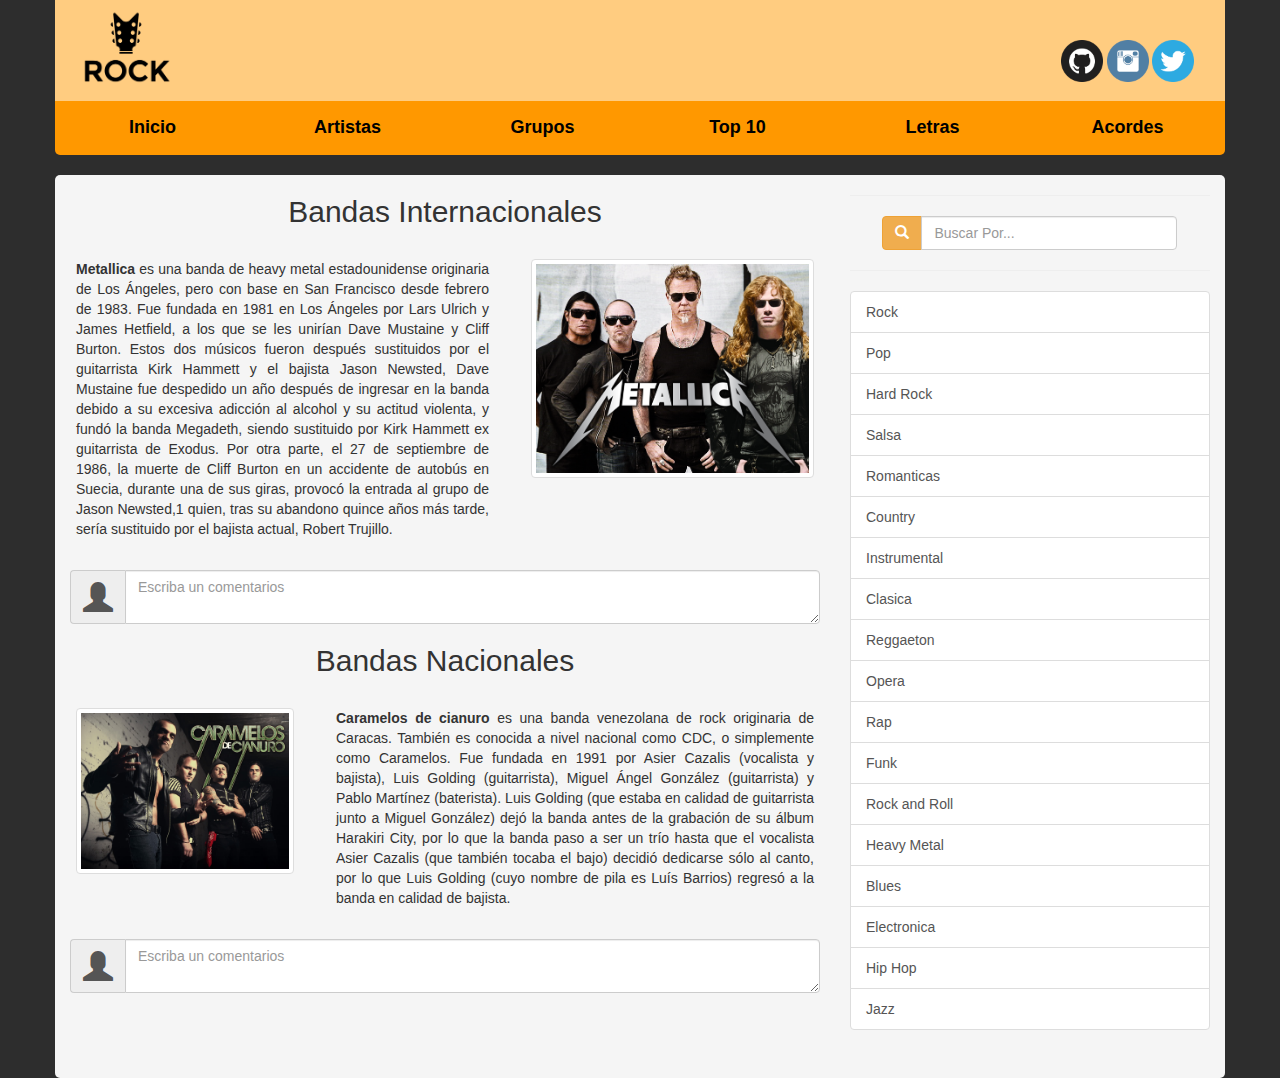
<file: Bootstrap/index.html>
<!DOCTYPE html>
<html lang="es">
<head>
  <meta charset="UTF-8">
  <meta name="viewport" content="width=device-width, initial-scale=1.0">
  <meta http-equiv="X-UA-Compatible" content="ie=edge">
  <link rel='stylesheet' href='css/bootstrap.min.css'>
  <link rel='stylesheet' href='css/estilos.css'>
  <title>Blog de Musica</title>
</head>
<body>
<header class="container">
  <div class="menu row">
    <div class="col-xs-12 col-sm-9 col-md-9 col-lg-10">
      <img src="img/logo.png" alt="Logo Rock" class="img-responsive img-logo">
    </div>
    <div class=" ico-redes col-xs-12 col-sm-3 col-md-3 col-lg-2">
      <p>
        <a href="https://github.com/rdiazmanuel"><i><img class="red" src="img/redes/github.png" alt="Github"></i></a>
        <a href="https://www.instagram.com/?hl=es"><i><img  src="img/redes/instagram.png" alt="Instagram"></i></a>
        <a href="https://twitter.com/login?lang=es"><i><img   src="img/redes/twitter.png" alt="twitter"></i></a>
      </p>
    </div>
  </div>
</header>
<nav class="menu container">
  <div class="row">
    <div class=" itens col-xs-12 col-sm-2 col-md-2 col-lg-2"><a href="#1">Inicio </a></div>
    <div class=" itens col-xs-12 col-sm-2 col-md-2 col-lg-2"><a href="#1">Artistas </a></div>
    <div class=" itens col-xs-12 col-sm-2 col-md-2 col-lg-2"><a href="#1">Grupos</a></div>
    <div class=" itens col-xs-12 col-sm-2 col-md-2 col-lg-2"><a href="#1">Top 10 </a></div>
    <div class=" itens col-xs-12 col-sm-2 col-md-2 col-lg-2"><a href="#1">Letras </a></div>
    <div class=" itens col-xs-12 col-sm-2 col-md-2 col-lg-2"><a href="#1">Acordes </a></div>
  </div>
</nav>
<br>
<div class="contenido container ">
  <div class="row">
    <!--Area de articulos-->
    <div class="col-xs-12 col-sm-12 col-md-8 col-lg-8">
      <div class="row">
        <div class="col">
          <h2 class="text-center">Bandas Internacionales</h2>
        </div>
      </div>
      <!--Articulo 1-->
      <div class="row">
        <div class="container article col-md-7">
          <p class="text-justify"> <b>Metallica</b> es una banda de heavy metal estadounidense originaria de Los Ángeles, pero con base en San Francisco desde febrero de 1983. Fue fundada en 1981 en Los Ángeles por Lars Ulrich y James Hetfield, a los que se les unirían Dave Mustaine y Cliff Burton. Estos dos músicos fueron después sustituidos por el guitarrista Kirk Hammett y el bajista Jason Newsted, Dave Mustaine fue despedido un año después de ingresar en la banda debido a su excesiva adicción al alcohol y su actitud violenta, y fundó la banda Megadeth, siendo sustituido por Kirk Hammett ex guitarrista de Exodus. Por otra parte, el 27 de septiembre de 1986, la muerte de Cliff Burton en un accidente de autobús en Suecia, durante una de sus giras, provocó la entrada al grupo de Jason Newsted,1 quien, tras su abandono quince años más tarde, sería sustituido por el bajista actual, Robert Trujillo.</p>
        </div>
        <!--Articulo 1 Imagen-->
        <div class="col-md-5 article-img">
          <img src="img/metallica.png" alt="Metallica" class="img-thumbnail img-responsive ">
        </div>
        <!--Area de comentario 1-->
        <div class="col-md-12">
          <div class="input-group">
            <div class="input-group-addon">
              <span class="glyphicon glyphicon-user"></span>
            </div>
              <textarea class="form-control" rows="2" placeholder="Escriba un comentarios"></textarea>
          </div>
        </div>
      </div>
      <!--Fin Del Articulo 1-->


        <div class="row">
          <div class="col">
            <h2 class="text-center">Bandas Nacionales</h2>
          </div>
        </div>
      <!-- Articulo 2 -->

      <div class="row">
        <div class="container article col-xs-12 col-sm-8 col-md-8 col-lg-8  col-sm-push-4 ">
          <p class="text-justify"> <b>Caramelos de cianuro</b> es una banda venezolana de rock originaria de Caracas. También es conocida a nivel nacional como CDC, o simplemente como Caramelos. Fue fundada en 1991 por Asier Cazalis (vocalista y bajista), Luis Golding (guitarrista), Miguel Ángel González (guitarrista) y Pablo Martínez (baterista). Luis Golding (que estaba en calidad de guitarrista junto a Miguel González) dejó la banda antes de la grabación de su álbum Harakiri City, por lo que la banda paso a ser un trío hasta que el vocalista Asier Cazalis (que también tocaba el bajo) decidió dedicarse sólo al canto, por lo que Luis Golding (cuyo nombre de pila es Luís Barrios) regresó a la banda en calidad de bajista.</p>
        </div>
        <!--Articulo 2 Imagen-->
        <div class="article-img col-xs 12 col-sm-4 col-md-4  col-lg-4  col-sm-pull-8 ">
          <img src="img/caramelos.jpg" alt="Metallica" class="img-thumbnail img-responsive">
        </div>
        <!--Area de comentario 2-->
        <div class="comentarios col-xs-12 col-sm-12 col-md-12  col-lg-12">
          <div class="input-group">
            <div class="input-group-addon">
              <span class="glyphicon glyphicon-user"></span>
            </div>
            <textarea class="form-control" rows="2" placeholder="Escriba un comentarios"></textarea>
          </div>
        </div>
      </div>
    </div>
      <!--Fin Del Articulo 2-->
      <!-- area de comentarios 2  ------->
      <div class="buscador hidden-xs hidden-sm   col-sm-4 col-md-4  col-lg-4">
        <hr>
        <div class="row ">
          <div class="col-lg-10 col-md-offset-1 ">
           <div class="input-group">
             <span class="input-group-btn">
               <button class="btn btn-warning" type="button"><span class="glyphicon glyphicon-search"></span></button>
             </span>
             <input type="text" class="form-control" placeholder="Buscar Por...">
           </div>
         </div>
        </div>
        <hr>
        <div class="list-group">
          <button type="button" class="list-group-item">Rock</button>
          <button type="button" class="list-group-item">Pop</button>
          <button type="button" class="list-group-item">Hard Rock</button>
          <button type="button" class="list-group-item">Salsa</button>
          <button type="button" class="list-group-item">Romanticas</button>
          <button type="button" class="list-group-item">Country</button>
          <button type="button" class="list-group-item">Instrumental</button>
          <button type="button" class="list-group-item">Clasica</button>
          <button type="button" class="list-group-item">Reggaeton</button>
          <button type="button" class="list-group-item">Opera</button>
          <button type="button" class="list-group-item">Rap</button>
          <button type="button" class="list-group-item">Funk</button>
          <button type="button" class="list-group-item">Rock and Roll</button>
          <button type="button" class="list-group-item">Heavy Metal</button>
          <button type="button" class="list-group-item">Blues</button>
          <button type="button" class="list-group-item">Electronica</button>
          <button type="button" class="list-group-item">Hip Hop</button>
          <button type="button" class="list-group-item">Jazz</button>

        </div>
      </div>


    </div>
</div>

<script src='js/bootstrap.min.js'></script>
</body>
</html>
</file>
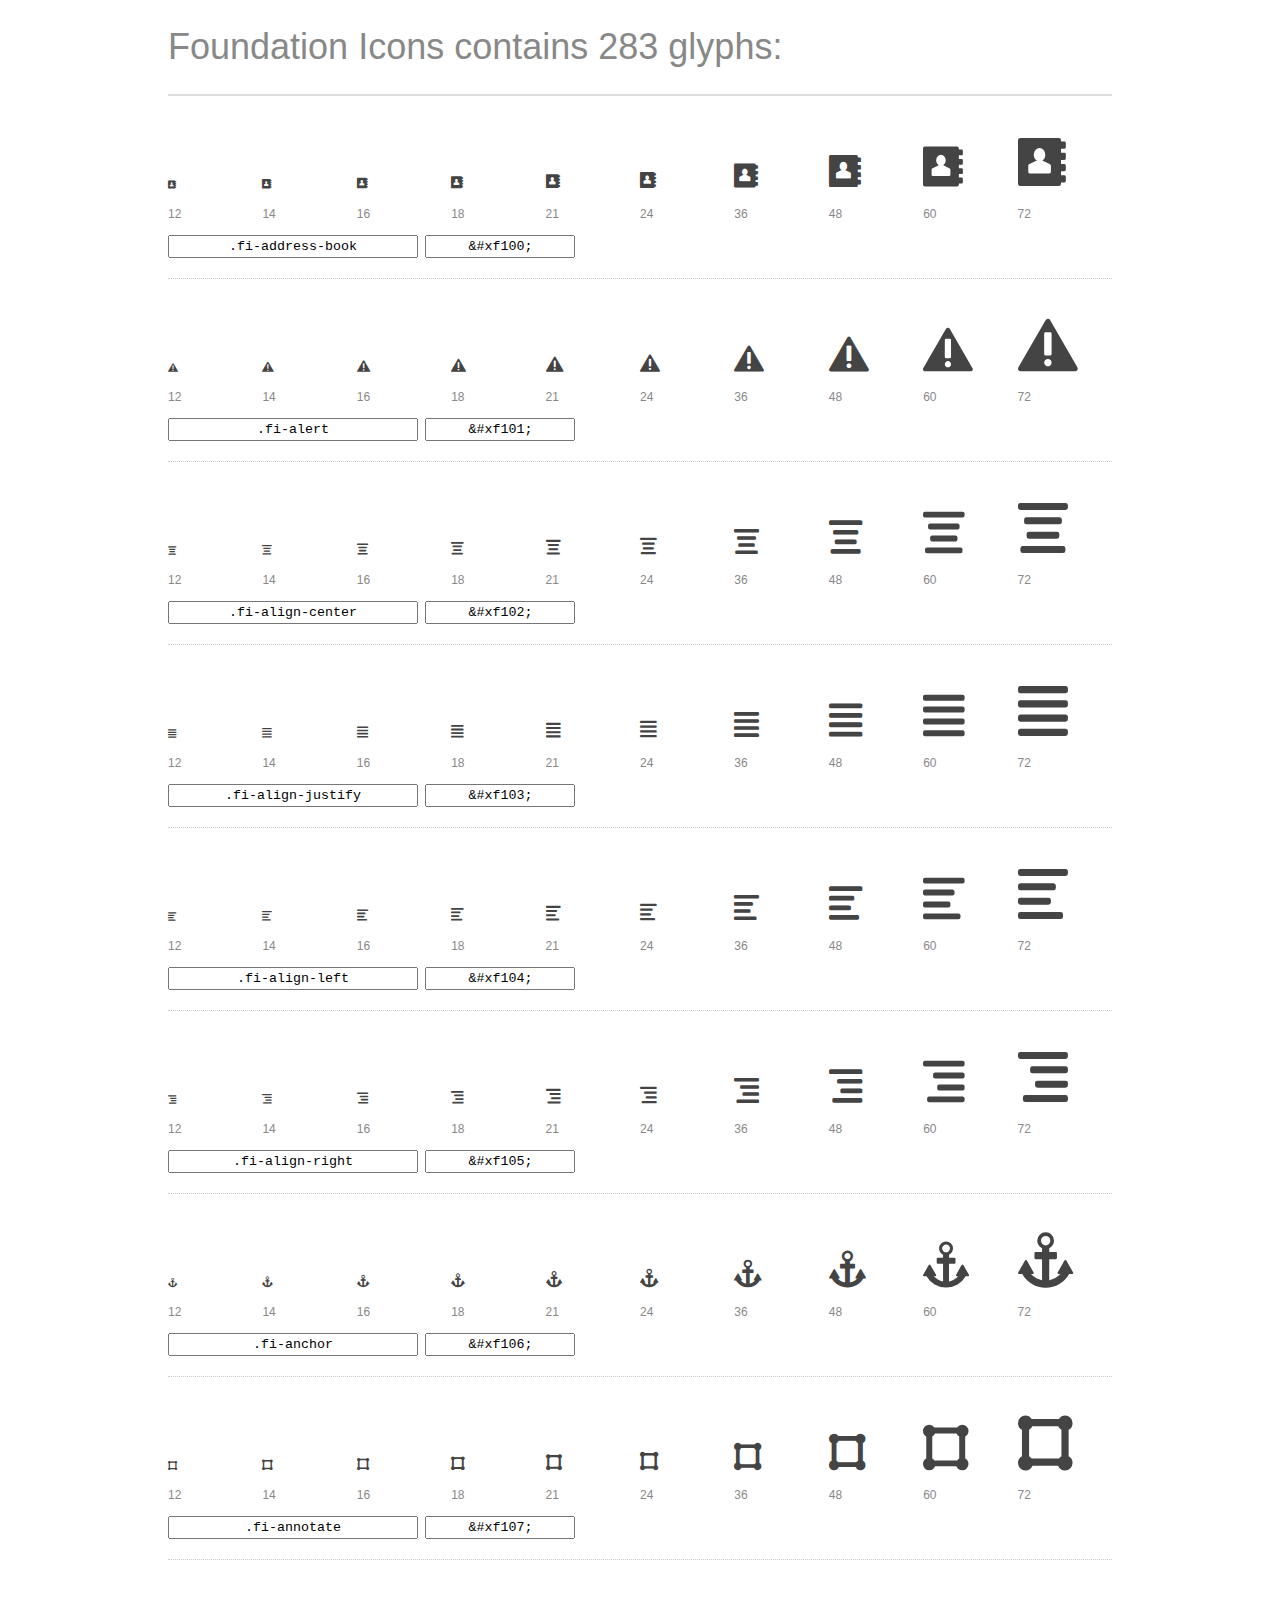
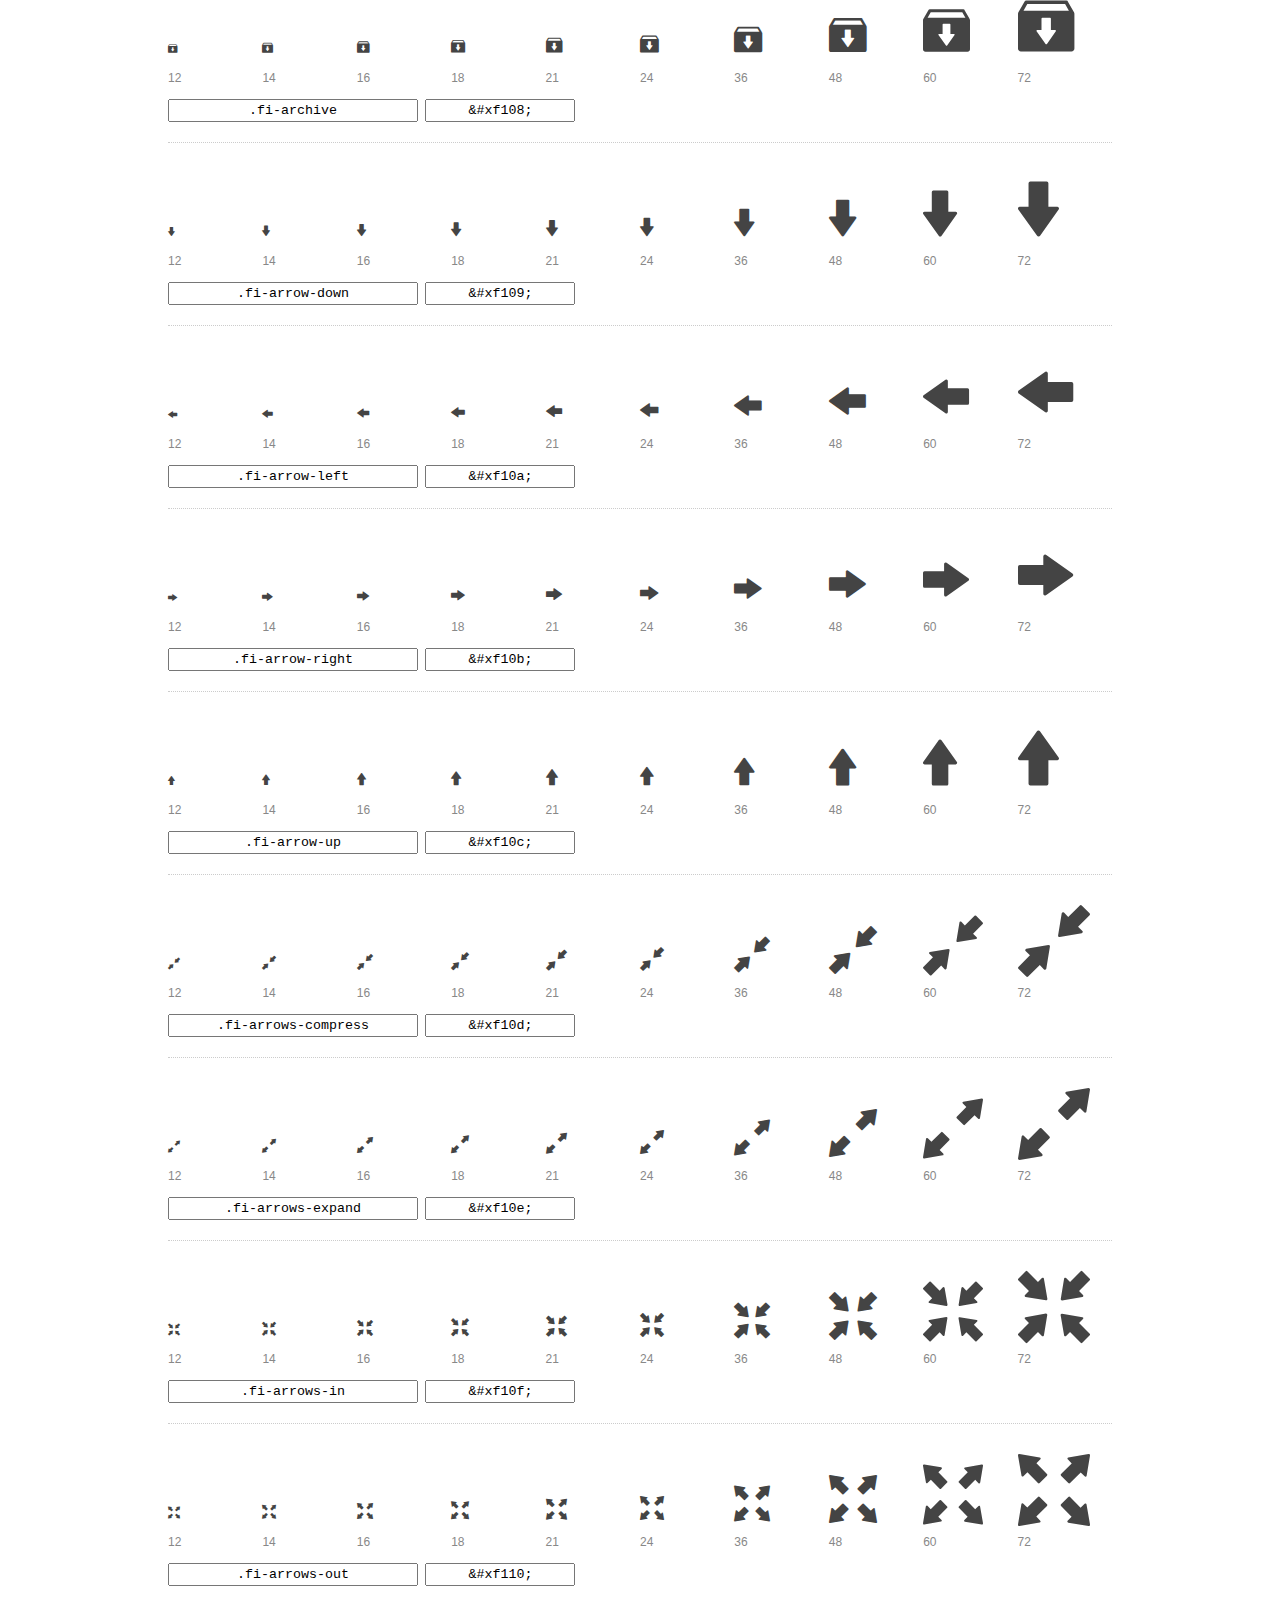
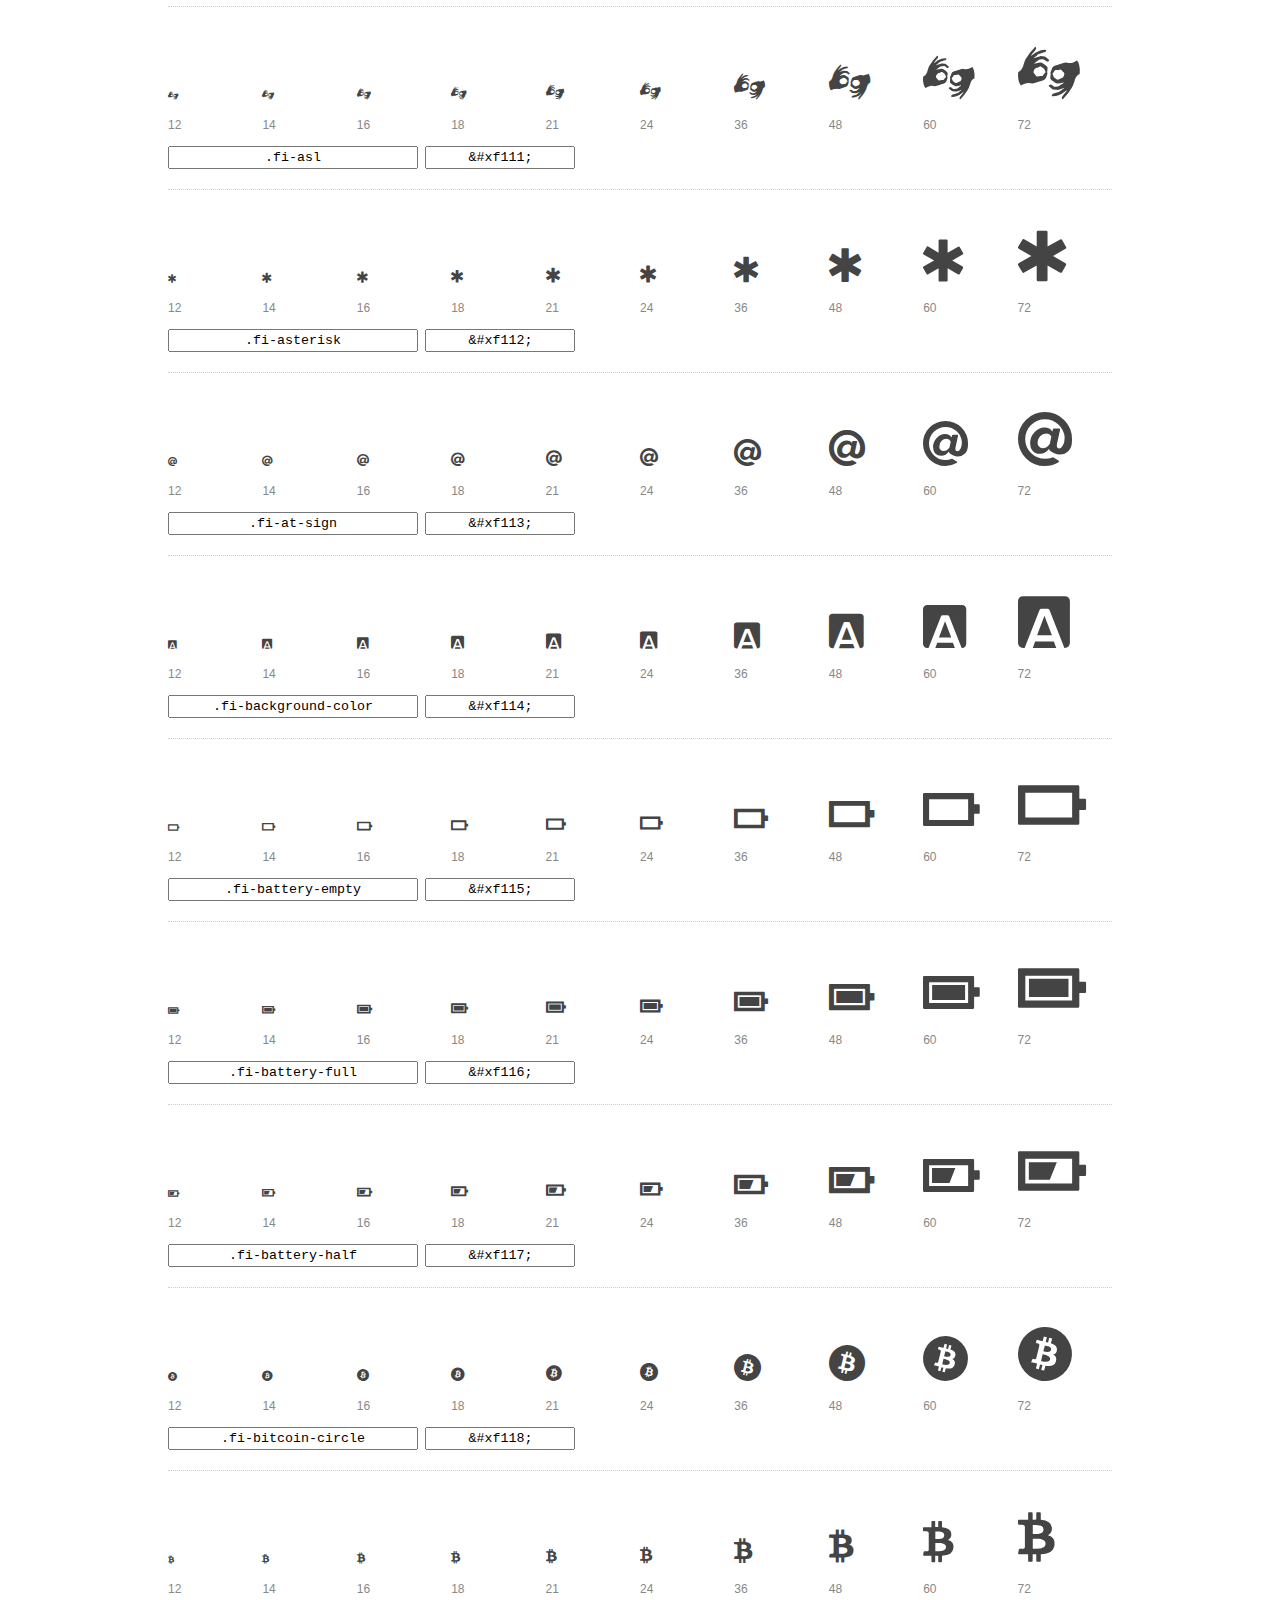
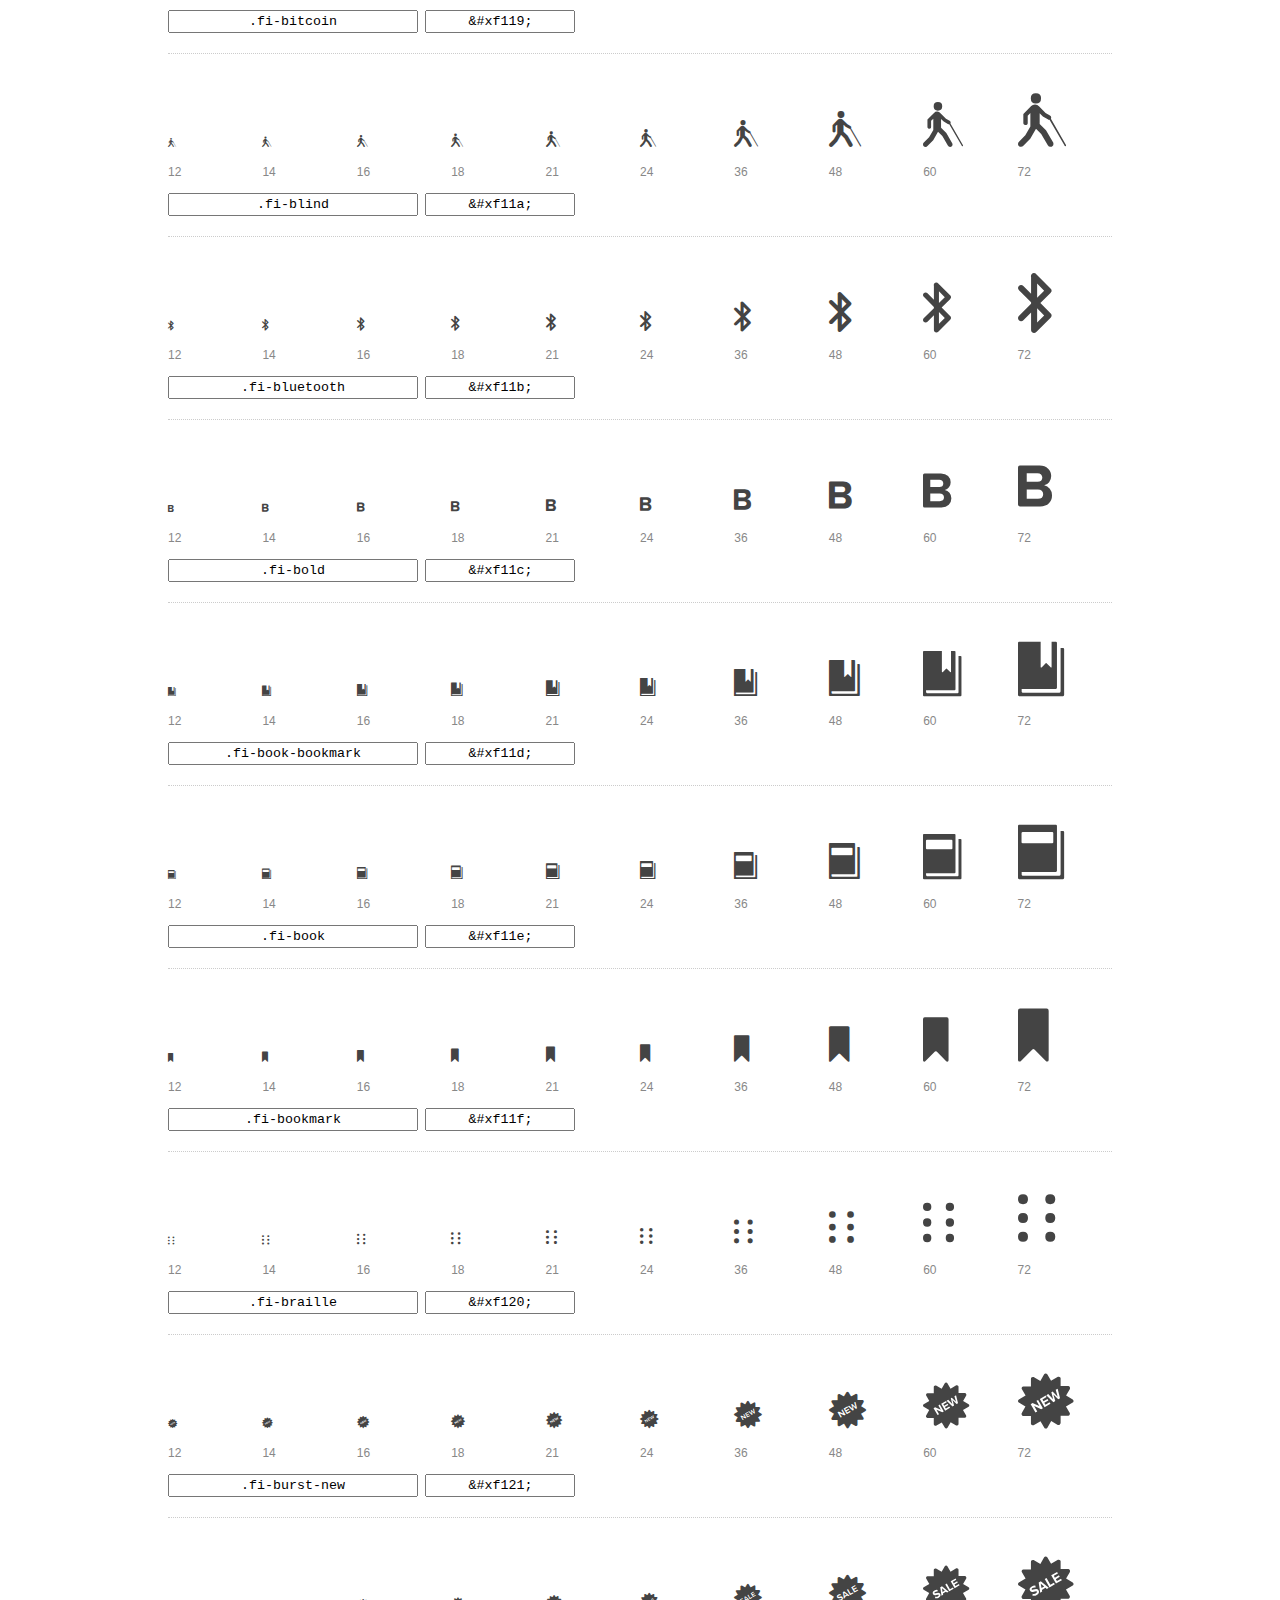
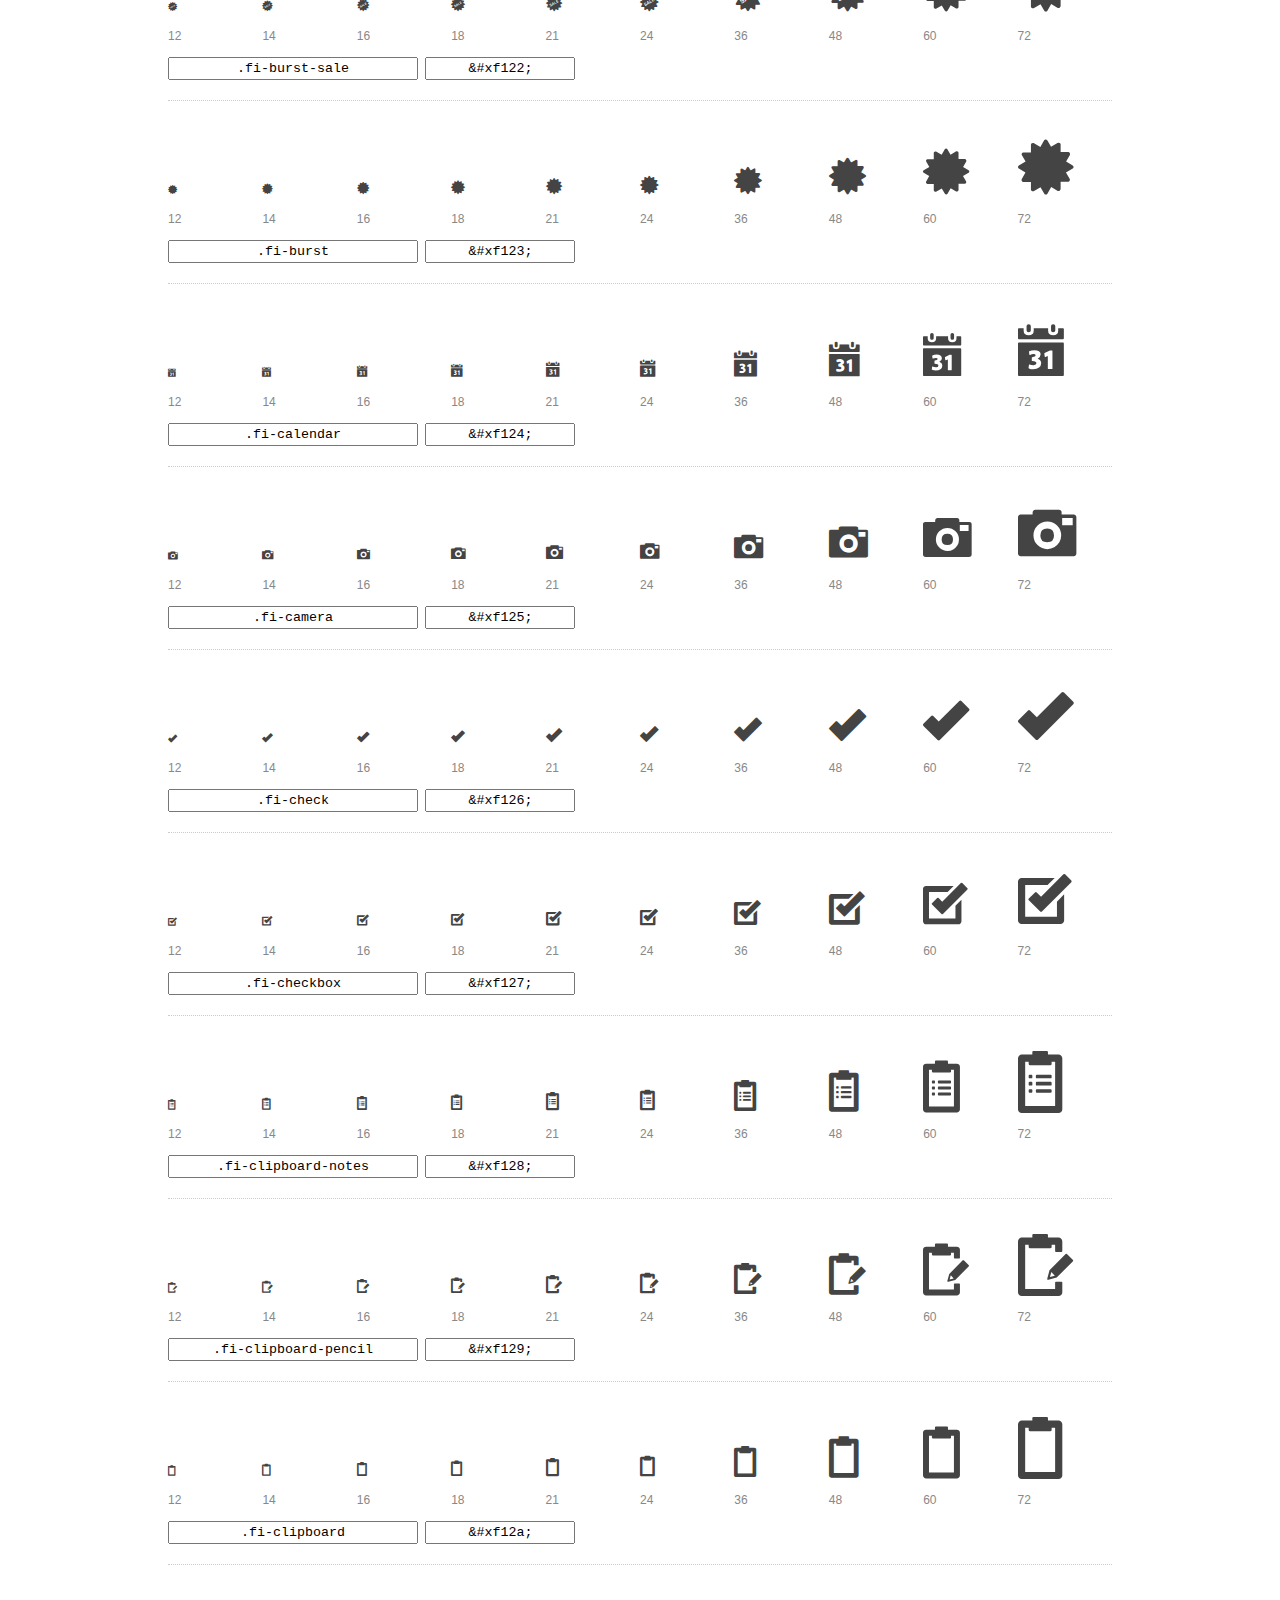
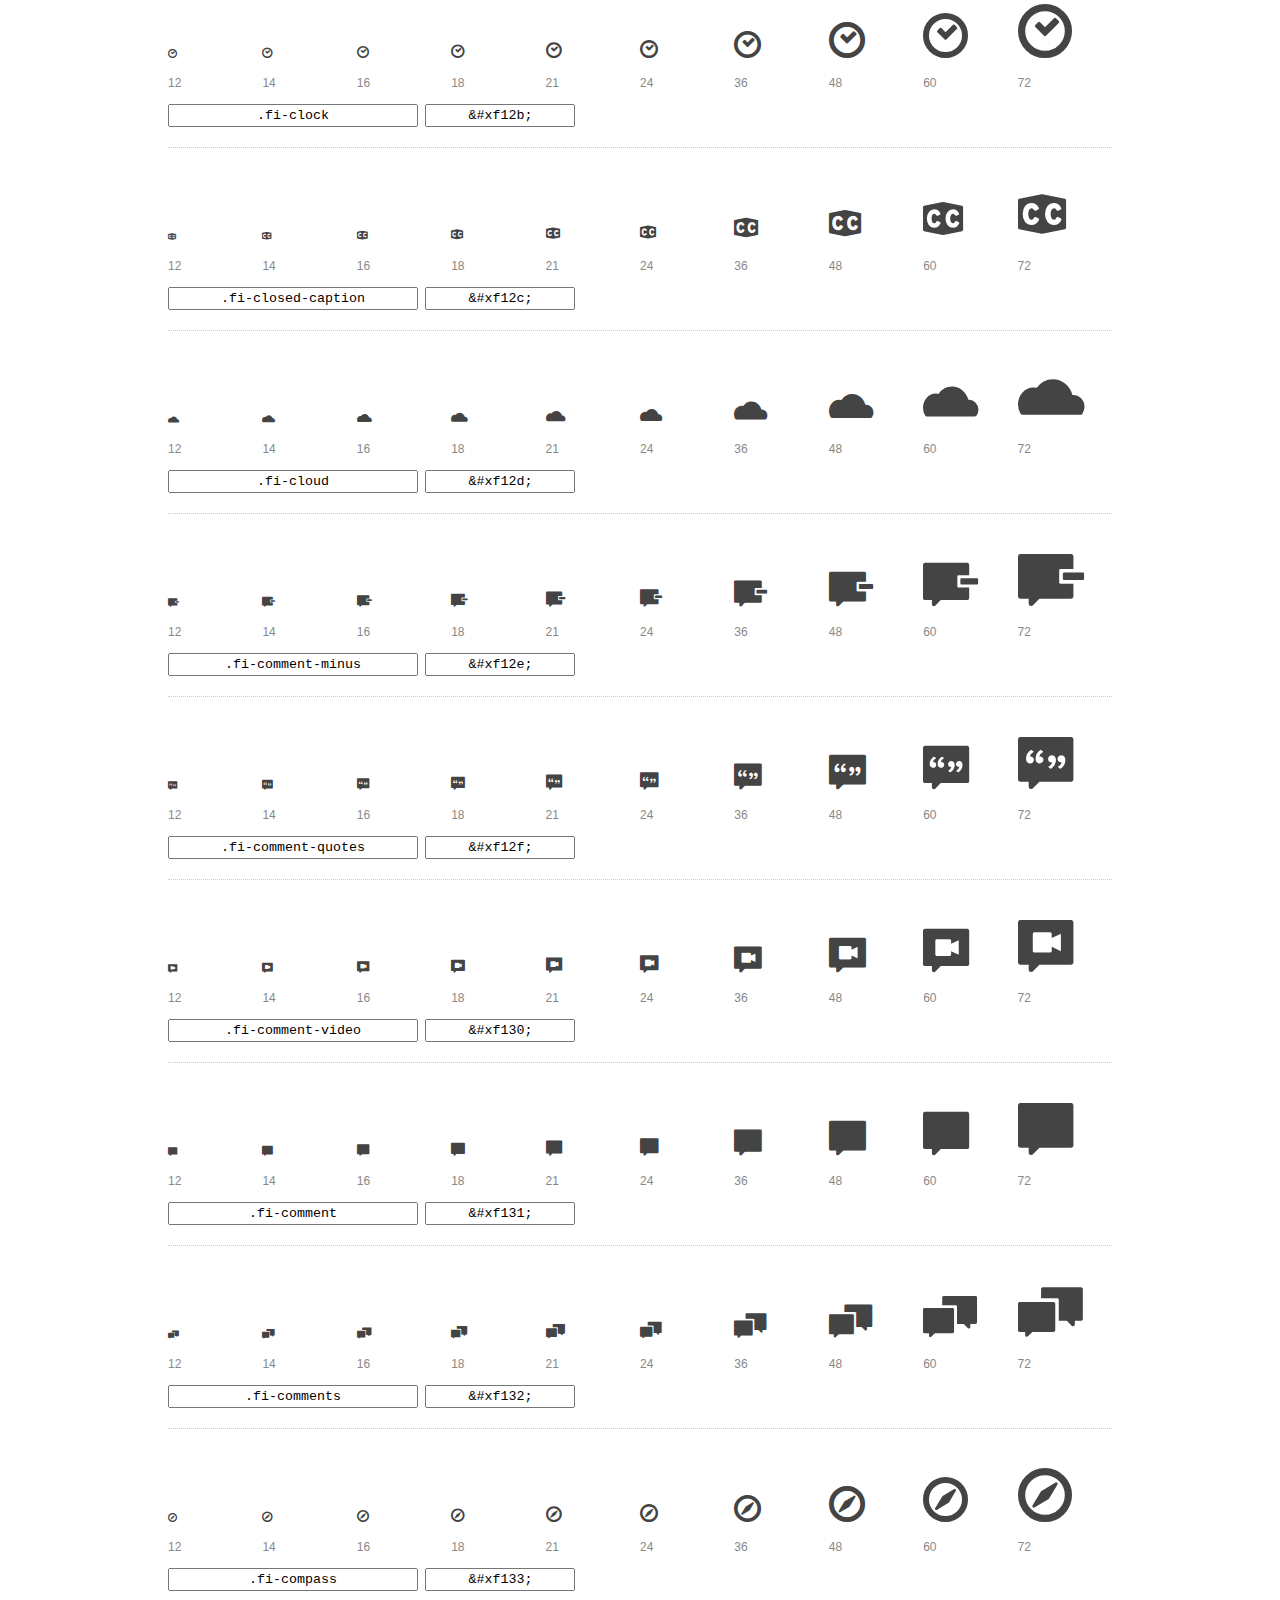
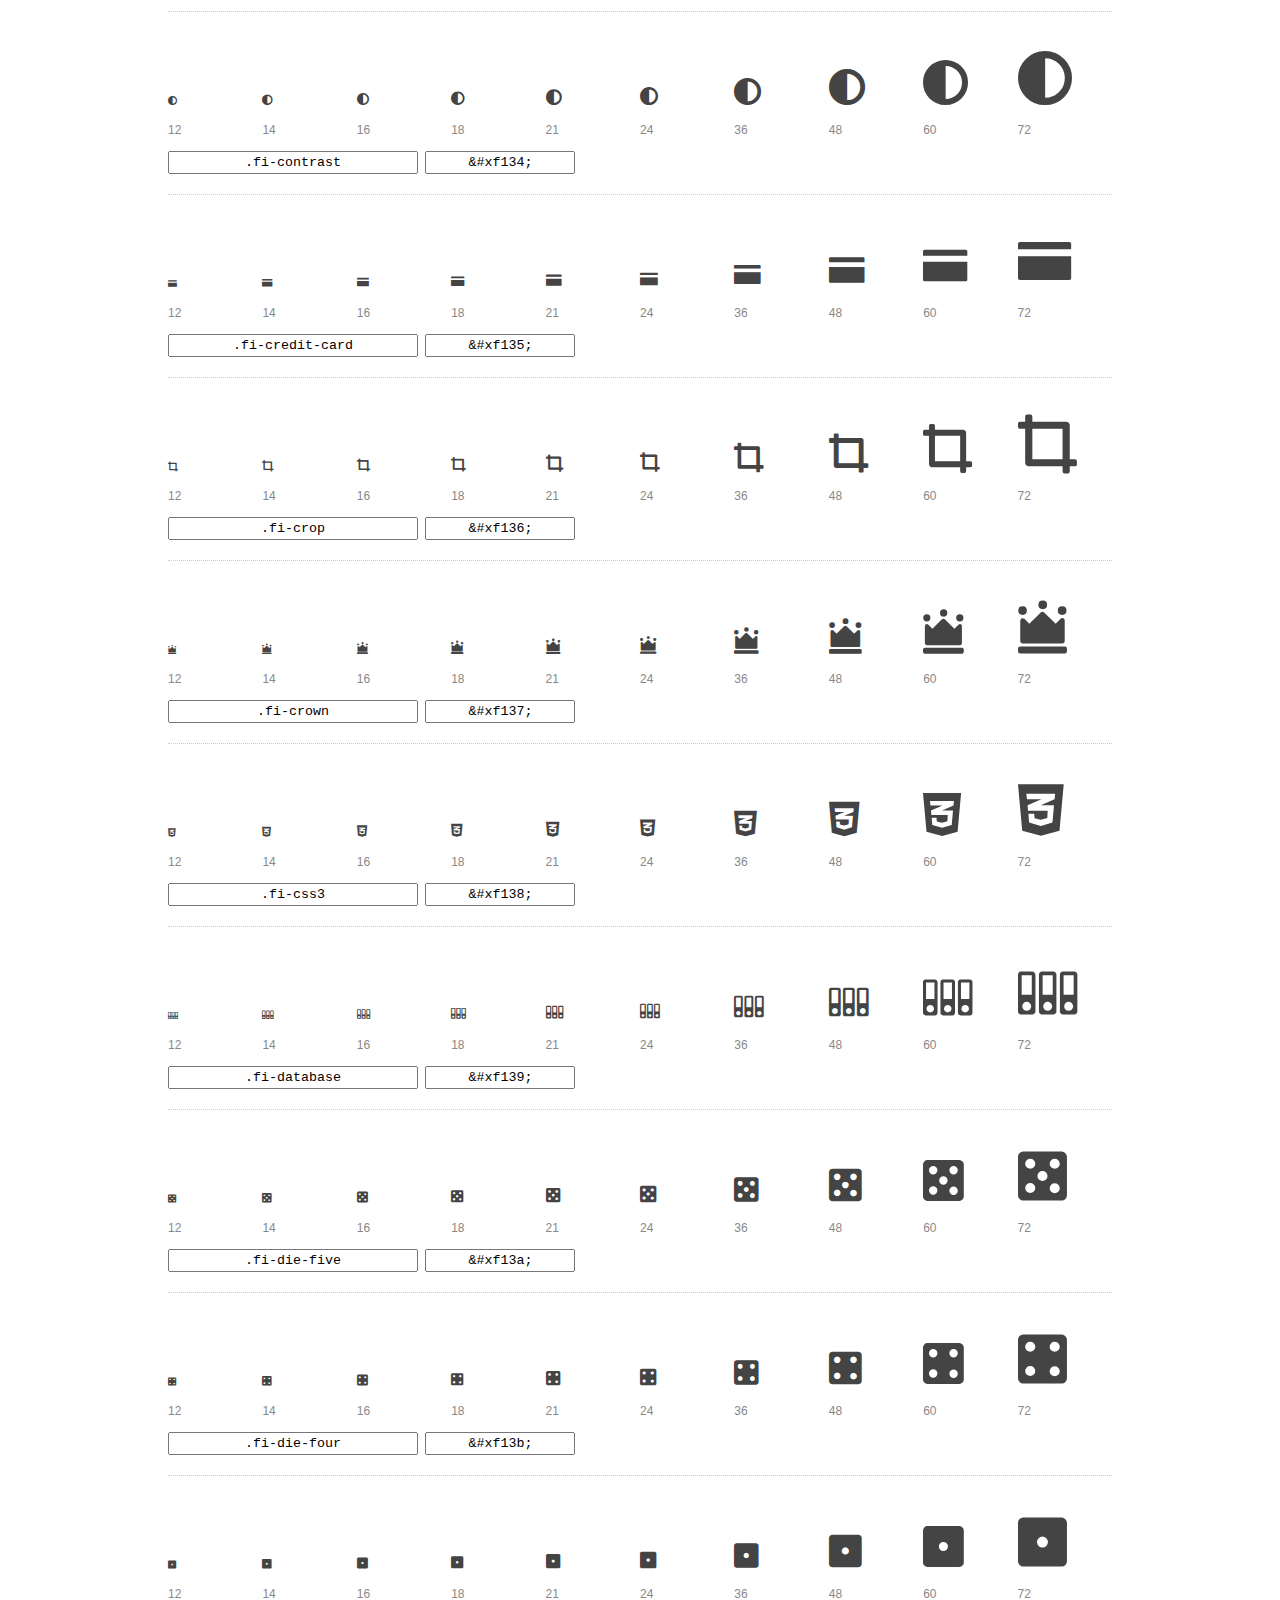
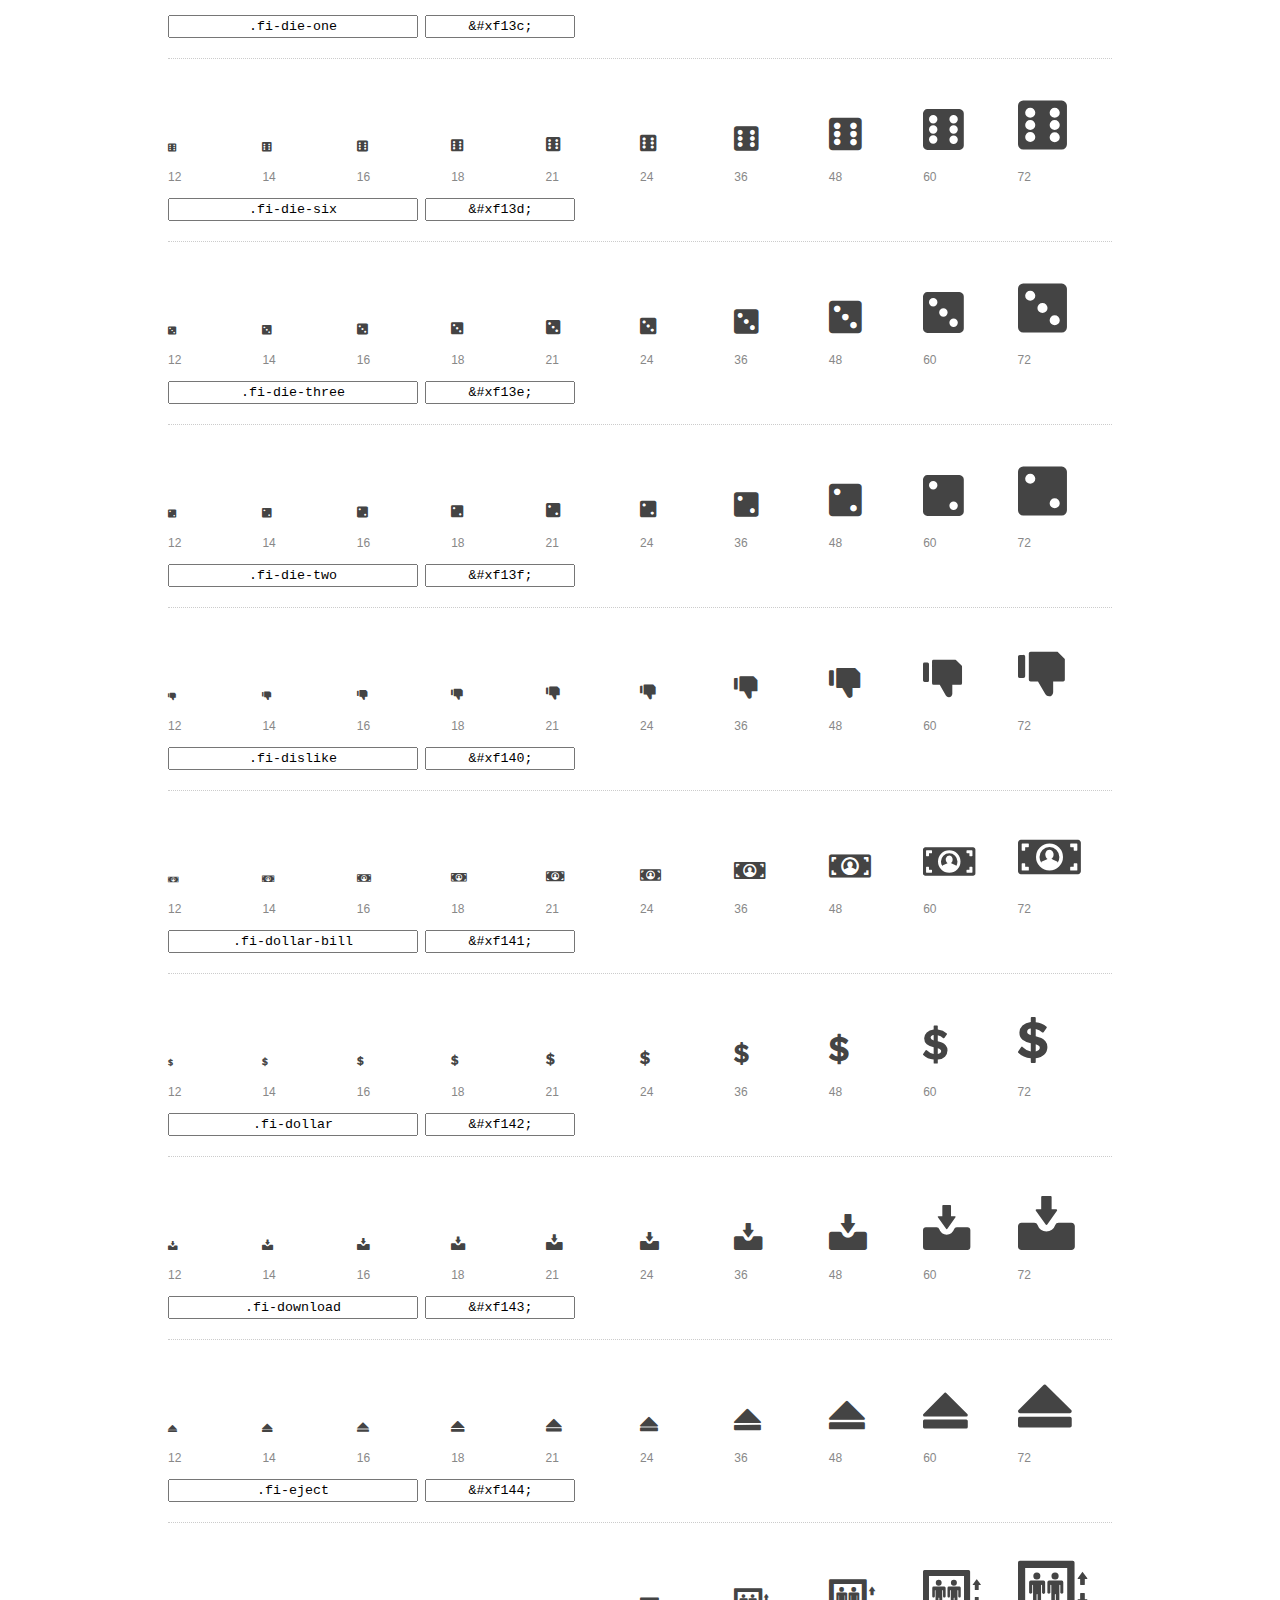
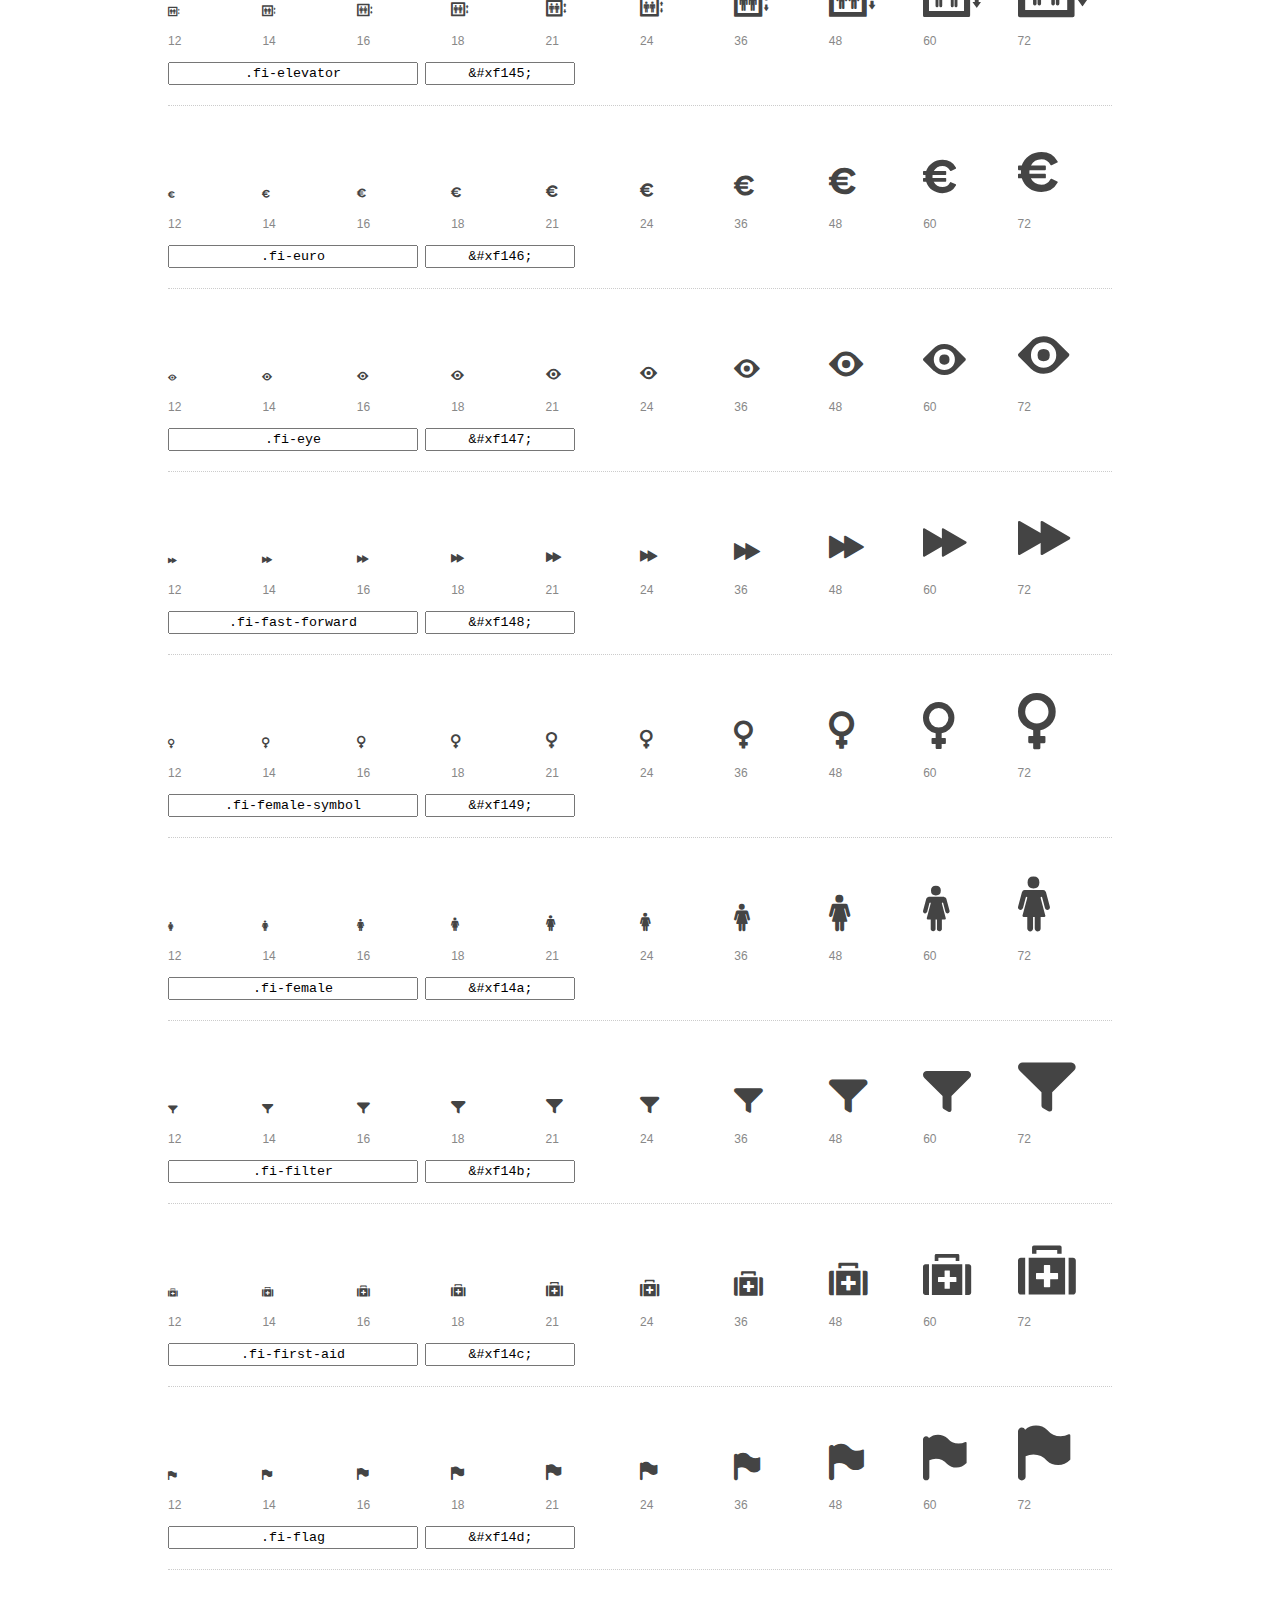
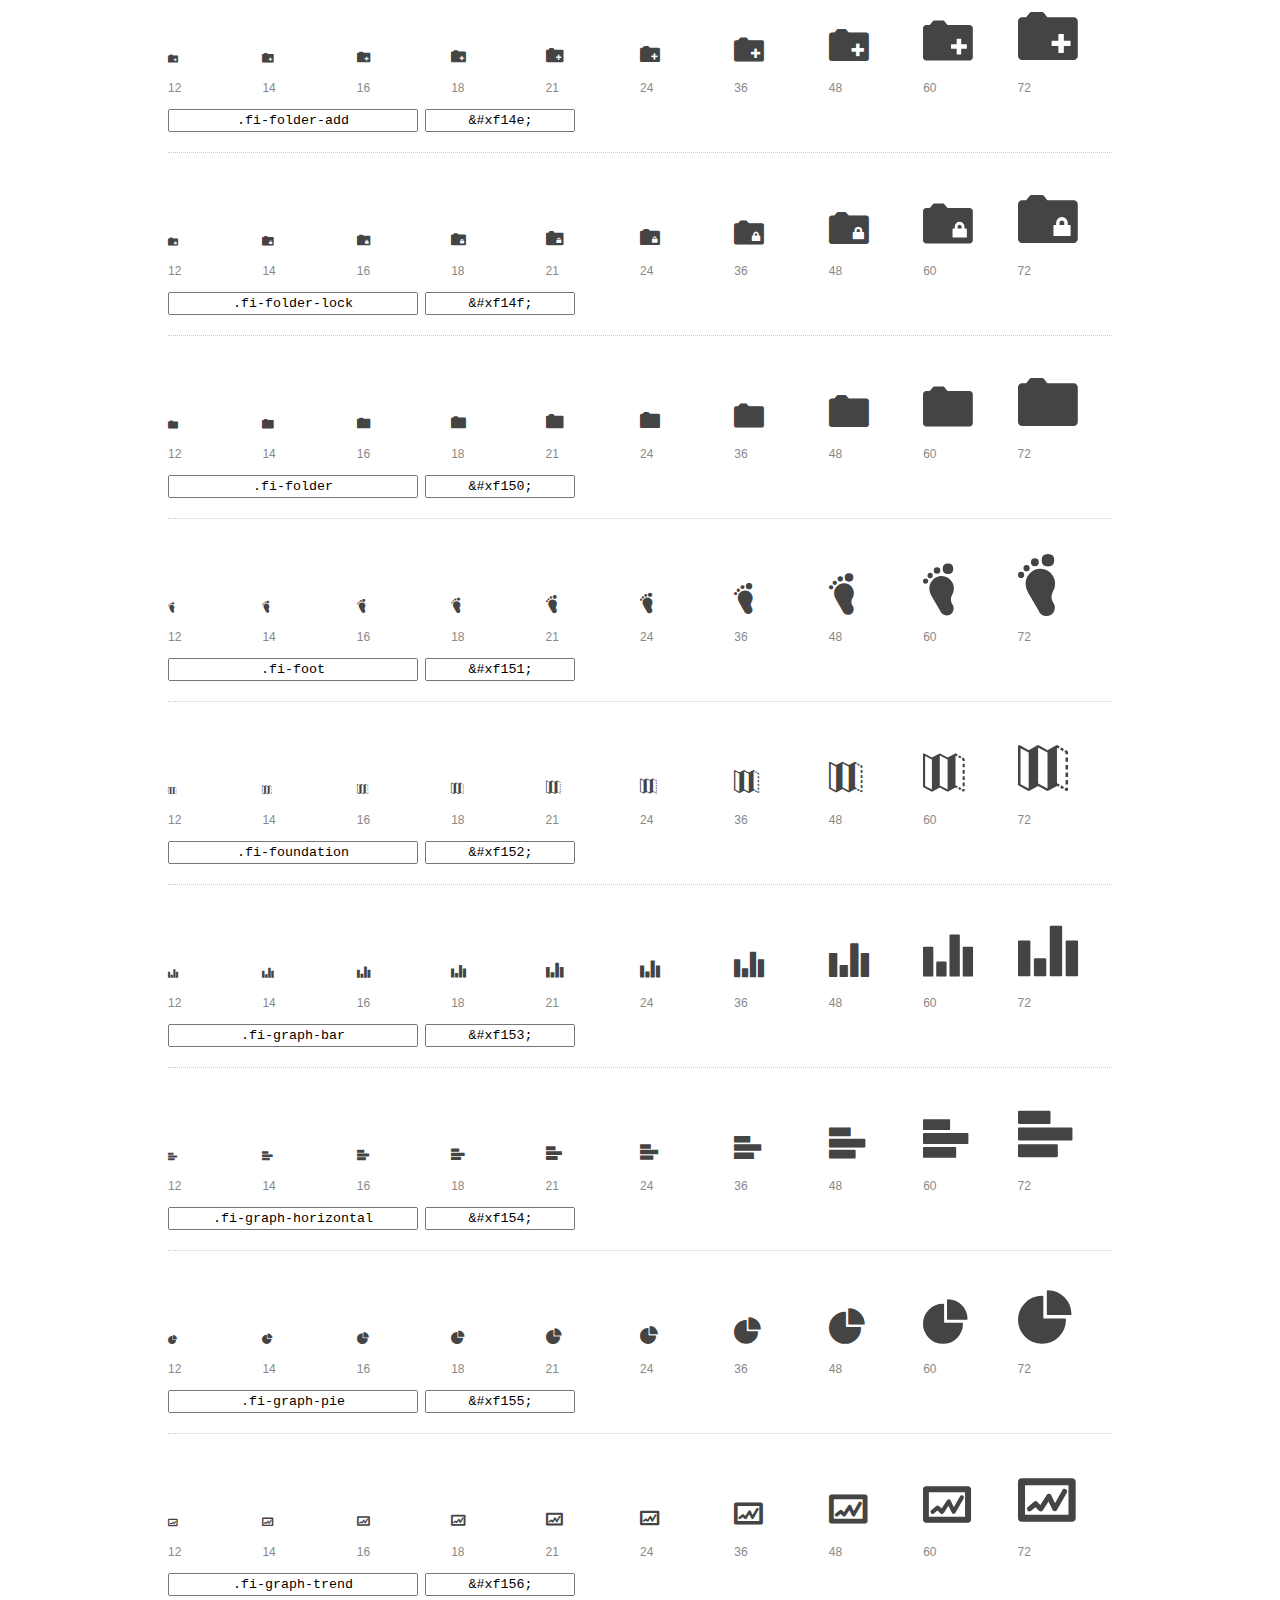
<file: Foundation/foundation-icons/preview.html>
<!DOCTYPE html>
<html>
  <head>
    <title>Foundation Icons glyphs preview</title>
    <link rel="stylesheet" href="foundation-icons.css" />

    <style>
      * {
        -moz-box-sizing: border-box;
        -webkit-box-sizing: border-box;
        box-sizing: border-box;
        margin: 0;
        padding: 0;
      }

      body {
        background: #fff;
        color: #444;
        font: 16px/1.5 "Helvetica Neue", Helvetica, Arial, sans-serif;
      }

      a, 
      a:visited {
        color: #888;
        text-decoration: underline;
      }
      a:hover, 
      a:focus { color: #000; }

      h1 {
        border-bottom: 2px solid #ddd;
        color: #888;
        font-size: 36px;
        font-weight: 300;
        margin-bottom: 20px;
        padding: 20px 0;
      }

      .container {
        margin: 0 auto;
        min-width: 880px;
        padding: 0 40px;
        width: 80%;
      }

      .glyph {
        border-bottom: 1px dotted #ccc;
        padding: 10px 0 20px;
        margin-bottom: 20px;
      }

      .preview-glyphs { vertical-align: bottom; } 

      .preview-scale { 
        color: #888;
        font-size: 12px; 
        margin-top: 5px;
      }

      .step {
        display: inline-block;
        line-height: 1;
        width: 10%;
      }

      
      .size-12 { font-size: 12px; }
      
      .size-14 { font-size: 14px; }
      
      .size-16 { font-size: 16px; }
      
      .size-18 { font-size: 18px; }
      
      .size-21 { font-size: 21px; }
      
      .size-24 { font-size: 24px; }
      
      .size-36 { font-size: 36px; }
      
      .size-48 { font-size: 48px; }
      
      .size-60 { font-size: 60px; }
      
      .size-72 { font-size: 72px; }
      

      .usage { margin-top: 10px; }

      .usage input {
        font-family: monospace;
        margin-right: 3px;
        padding: 2px 5px;
        text-align: center;
      }

      .usage .point { width: 150px; }

      .usage .class { width: 250px; }

      .footer {
        color: #888;
        font-size: 12px;
        padding: 20px 0;
      }
    </style>

    <!--[if lte IE 8]><script src="http://html5shiv.googlecode.com/svn/trunk/html5.js"></script><![endif]-->
  </head>

  <body>
    <div class="container">
      <h1>Foundation Icons contains 283 glyphs:</h1> 

      
      <div class="glyph">
        <div class="preview-glyphs">
          <i class="step fi-address-book size-12"></i><i class="step fi-address-book size-14"></i><i class="step fi-address-book size-16"></i><i class="step fi-address-book size-18"></i><i class="step fi-address-book size-21"></i><i class="step fi-address-book size-24"></i><i class="step fi-address-book size-36"></i><i class="step fi-address-book size-48"></i><i class="step fi-address-book size-60"></i><i class="step fi-address-book size-72"></i>
        </div>
        <div class="preview-scale">
          <span class="step">12</span><span class="step">14</span><span class="step">16</span><span class="step">18</span><span class="step">21</span><span class="step">24</span><span class="step">36</span><span class="step">48</span><span class="step">60</span><span class="step">72</span> 
        </div>
        <div class="usage">
          <input class="class" type="text" readonly="readonly" onClick="this.select();" value=".fi-address-book" />
          <input class="point" type="text" readonly="readonly" onClick="this.select();" value="&amp;#xf100;" />
        </div>
      </div>
      
      <div class="glyph">
        <div class="preview-glyphs">
          <i class="step fi-alert size-12"></i><i class="step fi-alert size-14"></i><i class="step fi-alert size-16"></i><i class="step fi-alert size-18"></i><i class="step fi-alert size-21"></i><i class="step fi-alert size-24"></i><i class="step fi-alert size-36"></i><i class="step fi-alert size-48"></i><i class="step fi-alert size-60"></i><i class="step fi-alert size-72"></i>
        </div>
        <div class="preview-scale">
          <span class="step">12</span><span class="step">14</span><span class="step">16</span><span class="step">18</span><span class="step">21</span><span class="step">24</span><span class="step">36</span><span class="step">48</span><span class="step">60</span><span class="step">72</span> 
        </div>
        <div class="usage">
          <input class="class" type="text" readonly="readonly" onClick="this.select();" value=".fi-alert" />
          <input class="point" type="text" readonly="readonly" onClick="this.select();" value="&amp;#xf101;" />
        </div>
      </div>
      
      <div class="glyph">
        <div class="preview-glyphs">
          <i class="step fi-align-center size-12"></i><i class="step fi-align-center size-14"></i><i class="step fi-align-center size-16"></i><i class="step fi-align-center size-18"></i><i class="step fi-align-center size-21"></i><i class="step fi-align-center size-24"></i><i class="step fi-align-center size-36"></i><i class="step fi-align-center size-48"></i><i class="step fi-align-center size-60"></i><i class="step fi-align-center size-72"></i>
        </div>
        <div class="preview-scale">
          <span class="step">12</span><span class="step">14</span><span class="step">16</span><span class="step">18</span><span class="step">21</span><span class="step">24</span><span class="step">36</span><span class="step">48</span><span class="step">60</span><span class="step">72</span> 
        </div>
        <div class="usage">
          <input class="class" type="text" readonly="readonly" onClick="this.select();" value=".fi-align-center" />
          <input class="point" type="text" readonly="readonly" onClick="this.select();" value="&amp;#xf102;" />
        </div>
      </div>
      
      <div class="glyph">
        <div class="preview-glyphs">
          <i class="step fi-align-justify size-12"></i><i class="step fi-align-justify size-14"></i><i class="step fi-align-justify size-16"></i><i class="step fi-align-justify size-18"></i><i class="step fi-align-justify size-21"></i><i class="step fi-align-justify size-24"></i><i class="step fi-align-justify size-36"></i><i class="step fi-align-justify size-48"></i><i class="step fi-align-justify size-60"></i><i class="step fi-align-justify size-72"></i>
        </div>
        <div class="preview-scale">
          <span class="step">12</span><span class="step">14</span><span class="step">16</span><span class="step">18</span><span class="step">21</span><span class="step">24</span><span class="step">36</span><span class="step">48</span><span class="step">60</span><span class="step">72</span> 
        </div>
        <div class="usage">
          <input class="class" type="text" readonly="readonly" onClick="this.select();" value=".fi-align-justify" />
          <input class="point" type="text" readonly="readonly" onClick="this.select();" value="&amp;#xf103;" />
        </div>
      </div>
      
      <div class="glyph">
        <div class="preview-glyphs">
          <i class="step fi-align-left size-12"></i><i class="step fi-align-left size-14"></i><i class="step fi-align-left size-16"></i><i class="step fi-align-left size-18"></i><i class="step fi-align-left size-21"></i><i class="step fi-align-left size-24"></i><i class="step fi-align-left size-36"></i><i class="step fi-align-left size-48"></i><i class="step fi-align-left size-60"></i><i class="step fi-align-left size-72"></i>
        </div>
        <div class="preview-scale">
          <span class="step">12</span><span class="step">14</span><span class="step">16</span><span class="step">18</span><span class="step">21</span><span class="step">24</span><span class="step">36</span><span class="step">48</span><span class="step">60</span><span class="step">72</span> 
        </div>
        <div class="usage">
          <input class="class" type="text" readonly="readonly" onClick="this.select();" value=".fi-align-left" />
          <input class="point" type="text" readonly="readonly" onClick="this.select();" value="&amp;#xf104;" />
        </div>
      </div>
      
      <div class="glyph">
        <div class="preview-glyphs">
          <i class="step fi-align-right size-12"></i><i class="step fi-align-right size-14"></i><i class="step fi-align-right size-16"></i><i class="step fi-align-right size-18"></i><i class="step fi-align-right size-21"></i><i class="step fi-align-right size-24"></i><i class="step fi-align-right size-36"></i><i class="step fi-align-right size-48"></i><i class="step fi-align-right size-60"></i><i class="step fi-align-right size-72"></i>
        </div>
        <div class="preview-scale">
          <span class="step">12</span><span class="step">14</span><span class="step">16</span><span class="step">18</span><span class="step">21</span><span class="step">24</span><span class="step">36</span><span class="step">48</span><span class="step">60</span><span class="step">72</span> 
        </div>
        <div class="usage">
          <input class="class" type="text" readonly="readonly" onClick="this.select();" value=".fi-align-right" />
          <input class="point" type="text" readonly="readonly" onClick="this.select();" value="&amp;#xf105;" />
        </div>
      </div>
      
      <div class="glyph">
        <div class="preview-glyphs">
          <i class="step fi-anchor size-12"></i><i class="step fi-anchor size-14"></i><i class="step fi-anchor size-16"></i><i class="step fi-anchor size-18"></i><i class="step fi-anchor size-21"></i><i class="step fi-anchor size-24"></i><i class="step fi-anchor size-36"></i><i class="step fi-anchor size-48"></i><i class="step fi-anchor size-60"></i><i class="step fi-anchor size-72"></i>
        </div>
        <div class="preview-scale">
          <span class="step">12</span><span class="step">14</span><span class="step">16</span><span class="step">18</span><span class="step">21</span><span class="step">24</span><span class="step">36</span><span class="step">48</span><span class="step">60</span><span class="step">72</span> 
        </div>
        <div class="usage">
          <input class="class" type="text" readonly="readonly" onClick="this.select();" value=".fi-anchor" />
          <input class="point" type="text" readonly="readonly" onClick="this.select();" value="&amp;#xf106;" />
        </div>
      </div>
      
      <div class="glyph">
        <div class="preview-glyphs">
          <i class="step fi-annotate size-12"></i><i class="step fi-annotate size-14"></i><i class="step fi-annotate size-16"></i><i class="step fi-annotate size-18"></i><i class="step fi-annotate size-21"></i><i class="step fi-annotate size-24"></i><i class="step fi-annotate size-36"></i><i class="step fi-annotate size-48"></i><i class="step fi-annotate size-60"></i><i class="step fi-annotate size-72"></i>
        </div>
        <div class="preview-scale">
          <span class="step">12</span><span class="step">14</span><span class="step">16</span><span class="step">18</span><span class="step">21</span><span class="step">24</span><span class="step">36</span><span class="step">48</span><span class="step">60</span><span class="step">72</span> 
        </div>
        <div class="usage">
          <input class="class" type="text" readonly="readonly" onClick="this.select();" value=".fi-annotate" />
          <input class="point" type="text" readonly="readonly" onClick="this.select();" value="&amp;#xf107;" />
        </div>
      </div>
      
      <div class="glyph">
        <div class="preview-glyphs">
          <i class="step fi-archive size-12"></i><i class="step fi-archive size-14"></i><i class="step fi-archive size-16"></i><i class="step fi-archive size-18"></i><i class="step fi-archive size-21"></i><i class="step fi-archive size-24"></i><i class="step fi-archive size-36"></i><i class="step fi-archive size-48"></i><i class="step fi-archive size-60"></i><i class="step fi-archive size-72"></i>
        </div>
        <div class="preview-scale">
          <span class="step">12</span><span class="step">14</span><span class="step">16</span><span class="step">18</span><span class="step">21</span><span class="step">24</span><span class="step">36</span><span class="step">48</span><span class="step">60</span><span class="step">72</span> 
        </div>
        <div class="usage">
          <input class="class" type="text" readonly="readonly" onClick="this.select();" value=".fi-archive" />
          <input class="point" type="text" readonly="readonly" onClick="this.select();" value="&amp;#xf108;" />
        </div>
      </div>
      
      <div class="glyph">
        <div class="preview-glyphs">
          <i class="step fi-arrow-down size-12"></i><i class="step fi-arrow-down size-14"></i><i class="step fi-arrow-down size-16"></i><i class="step fi-arrow-down size-18"></i><i class="step fi-arrow-down size-21"></i><i class="step fi-arrow-down size-24"></i><i class="step fi-arrow-down size-36"></i><i class="step fi-arrow-down size-48"></i><i class="step fi-arrow-down size-60"></i><i class="step fi-arrow-down size-72"></i>
        </div>
        <div class="preview-scale">
          <span class="step">12</span><span class="step">14</span><span class="step">16</span><span class="step">18</span><span class="step">21</span><span class="step">24</span><span class="step">36</span><span class="step">48</span><span class="step">60</span><span class="step">72</span> 
        </div>
        <div class="usage">
          <input class="class" type="text" readonly="readonly" onClick="this.select();" value=".fi-arrow-down" />
          <input class="point" type="text" readonly="readonly" onClick="this.select();" value="&amp;#xf109;" />
        </div>
      </div>
      
      <div class="glyph">
        <div class="preview-glyphs">
          <i class="step fi-arrow-left size-12"></i><i class="step fi-arrow-left size-14"></i><i class="step fi-arrow-left size-16"></i><i class="step fi-arrow-left size-18"></i><i class="step fi-arrow-left size-21"></i><i class="step fi-arrow-left size-24"></i><i class="step fi-arrow-left size-36"></i><i class="step fi-arrow-left size-48"></i><i class="step fi-arrow-left size-60"></i><i class="step fi-arrow-left size-72"></i>
        </div>
        <div class="preview-scale">
          <span class="step">12</span><span class="step">14</span><span class="step">16</span><span class="step">18</span><span class="step">21</span><span class="step">24</span><span class="step">36</span><span class="step">48</span><span class="step">60</span><span class="step">72</span> 
        </div>
        <div class="usage">
          <input class="class" type="text" readonly="readonly" onClick="this.select();" value=".fi-arrow-left" />
          <input class="point" type="text" readonly="readonly" onClick="this.select();" value="&amp;#xf10a;" />
        </div>
      </div>
      
      <div class="glyph">
        <div class="preview-glyphs">
          <i class="step fi-arrow-right size-12"></i><i class="step fi-arrow-right size-14"></i><i class="step fi-arrow-right size-16"></i><i class="step fi-arrow-right size-18"></i><i class="step fi-arrow-right size-21"></i><i class="step fi-arrow-right size-24"></i><i class="step fi-arrow-right size-36"></i><i class="step fi-arrow-right size-48"></i><i class="step fi-arrow-right size-60"></i><i class="step fi-arrow-right size-72"></i>
        </div>
        <div class="preview-scale">
          <span class="step">12</span><span class="step">14</span><span class="step">16</span><span class="step">18</span><span class="step">21</span><span class="step">24</span><span class="step">36</span><span class="step">48</span><span class="step">60</span><span class="step">72</span> 
        </div>
        <div class="usage">
          <input class="class" type="text" readonly="readonly" onClick="this.select();" value=".fi-arrow-right" />
          <input class="point" type="text" readonly="readonly" onClick="this.select();" value="&amp;#xf10b;" />
        </div>
      </div>
      
      <div class="glyph">
        <div class="preview-glyphs">
          <i class="step fi-arrow-up size-12"></i><i class="step fi-arrow-up size-14"></i><i class="step fi-arrow-up size-16"></i><i class="step fi-arrow-up size-18"></i><i class="step fi-arrow-up size-21"></i><i class="step fi-arrow-up size-24"></i><i class="step fi-arrow-up size-36"></i><i class="step fi-arrow-up size-48"></i><i class="step fi-arrow-up size-60"></i><i class="step fi-arrow-up size-72"></i>
        </div>
        <div class="preview-scale">
          <span class="step">12</span><span class="step">14</span><span class="step">16</span><span class="step">18</span><span class="step">21</span><span class="step">24</span><span class="step">36</span><span class="step">48</span><span class="step">60</span><span class="step">72</span> 
        </div>
        <div class="usage">
          <input class="class" type="text" readonly="readonly" onClick="this.select();" value=".fi-arrow-up" />
          <input class="point" type="text" readonly="readonly" onClick="this.select();" value="&amp;#xf10c;" />
        </div>
      </div>
      
      <div class="glyph">
        <div class="preview-glyphs">
          <i class="step fi-arrows-compress size-12"></i><i class="step fi-arrows-compress size-14"></i><i class="step fi-arrows-compress size-16"></i><i class="step fi-arrows-compress size-18"></i><i class="step fi-arrows-compress size-21"></i><i class="step fi-arrows-compress size-24"></i><i class="step fi-arrows-compress size-36"></i><i class="step fi-arrows-compress size-48"></i><i class="step fi-arrows-compress size-60"></i><i class="step fi-arrows-compress size-72"></i>
        </div>
        <div class="preview-scale">
          <span class="step">12</span><span class="step">14</span><span class="step">16</span><span class="step">18</span><span class="step">21</span><span class="step">24</span><span class="step">36</span><span class="step">48</span><span class="step">60</span><span class="step">72</span> 
        </div>
        <div class="usage">
          <input class="class" type="text" readonly="readonly" onClick="this.select();" value=".fi-arrows-compress" />
          <input class="point" type="text" readonly="readonly" onClick="this.select();" value="&amp;#xf10d;" />
        </div>
      </div>
      
      <div class="glyph">
        <div class="preview-glyphs">
          <i class="step fi-arrows-expand size-12"></i><i class="step fi-arrows-expand size-14"></i><i class="step fi-arrows-expand size-16"></i><i class="step fi-arrows-expand size-18"></i><i class="step fi-arrows-expand size-21"></i><i class="step fi-arrows-expand size-24"></i><i class="step fi-arrows-expand size-36"></i><i class="step fi-arrows-expand size-48"></i><i class="step fi-arrows-expand size-60"></i><i class="step fi-arrows-expand size-72"></i>
        </div>
        <div class="preview-scale">
          <span class="step">12</span><span class="step">14</span><span class="step">16</span><span class="step">18</span><span class="step">21</span><span class="step">24</span><span class="step">36</span><span class="step">48</span><span class="step">60</span><span class="step">72</span> 
        </div>
        <div class="usage">
          <input class="class" type="text" readonly="readonly" onClick="this.select();" value=".fi-arrows-expand" />
          <input class="point" type="text" readonly="readonly" onClick="this.select();" value="&amp;#xf10e;" />
        </div>
      </div>
      
      <div class="glyph">
        <div class="preview-glyphs">
          <i class="step fi-arrows-in size-12"></i><i class="step fi-arrows-in size-14"></i><i class="step fi-arrows-in size-16"></i><i class="step fi-arrows-in size-18"></i><i class="step fi-arrows-in size-21"></i><i class="step fi-arrows-in size-24"></i><i class="step fi-arrows-in size-36"></i><i class="step fi-arrows-in size-48"></i><i class="step fi-arrows-in size-60"></i><i class="step fi-arrows-in size-72"></i>
        </div>
        <div class="preview-scale">
          <span class="step">12</span><span class="step">14</span><span class="step">16</span><span class="step">18</span><span class="step">21</span><span class="step">24</span><span class="step">36</span><span class="step">48</span><span class="step">60</span><span class="step">72</span> 
        </div>
        <div class="usage">
          <input class="class" type="text" readonly="readonly" onClick="this.select();" value=".fi-arrows-in" />
          <input class="point" type="text" readonly="readonly" onClick="this.select();" value="&amp;#xf10f;" />
        </div>
      </div>
      
      <div class="glyph">
        <div class="preview-glyphs">
          <i class="step fi-arrows-out size-12"></i><i class="step fi-arrows-out size-14"></i><i class="step fi-arrows-out size-16"></i><i class="step fi-arrows-out size-18"></i><i class="step fi-arrows-out size-21"></i><i class="step fi-arrows-out size-24"></i><i class="step fi-arrows-out size-36"></i><i class="step fi-arrows-out size-48"></i><i class="step fi-arrows-out size-60"></i><i class="step fi-arrows-out size-72"></i>
        </div>
        <div class="preview-scale">
          <span class="step">12</span><span class="step">14</span><span class="step">16</span><span class="step">18</span><span class="step">21</span><span class="step">24</span><span class="step">36</span><span class="step">48</span><span class="step">60</span><span class="step">72</span> 
        </div>
        <div class="usage">
          <input class="class" type="text" readonly="readonly" onClick="this.select();" value=".fi-arrows-out" />
          <input class="point" type="text" readonly="readonly" onClick="this.select();" value="&amp;#xf110;" />
        </div>
      </div>
      
      <div class="glyph">
        <div class="preview-glyphs">
          <i class="step fi-asl size-12"></i><i class="step fi-asl size-14"></i><i class="step fi-asl size-16"></i><i class="step fi-asl size-18"></i><i class="step fi-asl size-21"></i><i class="step fi-asl size-24"></i><i class="step fi-asl size-36"></i><i class="step fi-asl size-48"></i><i class="step fi-asl size-60"></i><i class="step fi-asl size-72"></i>
        </div>
        <div class="preview-scale">
          <span class="step">12</span><span class="step">14</span><span class="step">16</span><span class="step">18</span><span class="step">21</span><span class="step">24</span><span class="step">36</span><span class="step">48</span><span class="step">60</span><span class="step">72</span> 
        </div>
        <div class="usage">
          <input class="class" type="text" readonly="readonly" onClick="this.select();" value=".fi-asl" />
          <input class="point" type="text" readonly="readonly" onClick="this.select();" value="&amp;#xf111;" />
        </div>
      </div>
      
      <div class="glyph">
        <div class="preview-glyphs">
          <i class="step fi-asterisk size-12"></i><i class="step fi-asterisk size-14"></i><i class="step fi-asterisk size-16"></i><i class="step fi-asterisk size-18"></i><i class="step fi-asterisk size-21"></i><i class="step fi-asterisk size-24"></i><i class="step fi-asterisk size-36"></i><i class="step fi-asterisk size-48"></i><i class="step fi-asterisk size-60"></i><i class="step fi-asterisk size-72"></i>
        </div>
        <div class="preview-scale">
          <span class="step">12</span><span class="step">14</span><span class="step">16</span><span class="step">18</span><span class="step">21</span><span class="step">24</span><span class="step">36</span><span class="step">48</span><span class="step">60</span><span class="step">72</span> 
        </div>
        <div class="usage">
          <input class="class" type="text" readonly="readonly" onClick="this.select();" value=".fi-asterisk" />
          <input class="point" type="text" readonly="readonly" onClick="this.select();" value="&amp;#xf112;" />
        </div>
      </div>
      
      <div class="glyph">
        <div class="preview-glyphs">
          <i class="step fi-at-sign size-12"></i><i class="step fi-at-sign size-14"></i><i class="step fi-at-sign size-16"></i><i class="step fi-at-sign size-18"></i><i class="step fi-at-sign size-21"></i><i class="step fi-at-sign size-24"></i><i class="step fi-at-sign size-36"></i><i class="step fi-at-sign size-48"></i><i class="step fi-at-sign size-60"></i><i class="step fi-at-sign size-72"></i>
        </div>
        <div class="preview-scale">
          <span class="step">12</span><span class="step">14</span><span class="step">16</span><span class="step">18</span><span class="step">21</span><span class="step">24</span><span class="step">36</span><span class="step">48</span><span class="step">60</span><span class="step">72</span> 
        </div>
        <div class="usage">
          <input class="class" type="text" readonly="readonly" onClick="this.select();" value=".fi-at-sign" />
          <input class="point" type="text" readonly="readonly" onClick="this.select();" value="&amp;#xf113;" />
        </div>
      </div>
      
      <div class="glyph">
        <div class="preview-glyphs">
          <i class="step fi-background-color size-12"></i><i class="step fi-background-color size-14"></i><i class="step fi-background-color size-16"></i><i class="step fi-background-color size-18"></i><i class="step fi-background-color size-21"></i><i class="step fi-background-color size-24"></i><i class="step fi-background-color size-36"></i><i class="step fi-background-color size-48"></i><i class="step fi-background-color size-60"></i><i class="step fi-background-color size-72"></i>
        </div>
        <div class="preview-scale">
          <span class="step">12</span><span class="step">14</span><span class="step">16</span><span class="step">18</span><span class="step">21</span><span class="step">24</span><span class="step">36</span><span class="step">48</span><span class="step">60</span><span class="step">72</span> 
        </div>
        <div class="usage">
          <input class="class" type="text" readonly="readonly" onClick="this.select();" value=".fi-background-color" />
          <input class="point" type="text" readonly="readonly" onClick="this.select();" value="&amp;#xf114;" />
        </div>
      </div>
      
      <div class="glyph">
        <div class="preview-glyphs">
          <i class="step fi-battery-empty size-12"></i><i class="step fi-battery-empty size-14"></i><i class="step fi-battery-empty size-16"></i><i class="step fi-battery-empty size-18"></i><i class="step fi-battery-empty size-21"></i><i class="step fi-battery-empty size-24"></i><i class="step fi-battery-empty size-36"></i><i class="step fi-battery-empty size-48"></i><i class="step fi-battery-empty size-60"></i><i class="step fi-battery-empty size-72"></i>
        </div>
        <div class="preview-scale">
          <span class="step">12</span><span class="step">14</span><span class="step">16</span><span class="step">18</span><span class="step">21</span><span class="step">24</span><span class="step">36</span><span class="step">48</span><span class="step">60</span><span class="step">72</span> 
        </div>
        <div class="usage">
          <input class="class" type="text" readonly="readonly" onClick="this.select();" value=".fi-battery-empty" />
          <input class="point" type="text" readonly="readonly" onClick="this.select();" value="&amp;#xf115;" />
        </div>
      </div>
      
      <div class="glyph">
        <div class="preview-glyphs">
          <i class="step fi-battery-full size-12"></i><i class="step fi-battery-full size-14"></i><i class="step fi-battery-full size-16"></i><i class="step fi-battery-full size-18"></i><i class="step fi-battery-full size-21"></i><i class="step fi-battery-full size-24"></i><i class="step fi-battery-full size-36"></i><i class="step fi-battery-full size-48"></i><i class="step fi-battery-full size-60"></i><i class="step fi-battery-full size-72"></i>
        </div>
        <div class="preview-scale">
          <span class="step">12</span><span class="step">14</span><span class="step">16</span><span class="step">18</span><span class="step">21</span><span class="step">24</span><span class="step">36</span><span class="step">48</span><span class="step">60</span><span class="step">72</span> 
        </div>
        <div class="usage">
          <input class="class" type="text" readonly="readonly" onClick="this.select();" value=".fi-battery-full" />
          <input class="point" type="text" readonly="readonly" onClick="this.select();" value="&amp;#xf116;" />
        </div>
      </div>
      
      <div class="glyph">
        <div class="preview-glyphs">
          <i class="step fi-battery-half size-12"></i><i class="step fi-battery-half size-14"></i><i class="step fi-battery-half size-16"></i><i class="step fi-battery-half size-18"></i><i class="step fi-battery-half size-21"></i><i class="step fi-battery-half size-24"></i><i class="step fi-battery-half size-36"></i><i class="step fi-battery-half size-48"></i><i class="step fi-battery-half size-60"></i><i class="step fi-battery-half size-72"></i>
        </div>
        <div class="preview-scale">
          <span class="step">12</span><span class="step">14</span><span class="step">16</span><span class="step">18</span><span class="step">21</span><span class="step">24</span><span class="step">36</span><span class="step">48</span><span class="step">60</span><span class="step">72</span> 
        </div>
        <div class="usage">
          <input class="class" type="text" readonly="readonly" onClick="this.select();" value=".fi-battery-half" />
          <input class="point" type="text" readonly="readonly" onClick="this.select();" value="&amp;#xf117;" />
        </div>
      </div>
      
      <div class="glyph">
        <div class="preview-glyphs">
          <i class="step fi-bitcoin-circle size-12"></i><i class="step fi-bitcoin-circle size-14"></i><i class="step fi-bitcoin-circle size-16"></i><i class="step fi-bitcoin-circle size-18"></i><i class="step fi-bitcoin-circle size-21"></i><i class="step fi-bitcoin-circle size-24"></i><i class="step fi-bitcoin-circle size-36"></i><i class="step fi-bitcoin-circle size-48"></i><i class="step fi-bitcoin-circle size-60"></i><i class="step fi-bitcoin-circle size-72"></i>
        </div>
        <div class="preview-scale">
          <span class="step">12</span><span class="step">14</span><span class="step">16</span><span class="step">18</span><span class="step">21</span><span class="step">24</span><span class="step">36</span><span class="step">48</span><span class="step">60</span><span class="step">72</span> 
        </div>
        <div class="usage">
          <input class="class" type="text" readonly="readonly" onClick="this.select();" value=".fi-bitcoin-circle" />
          <input class="point" type="text" readonly="readonly" onClick="this.select();" value="&amp;#xf118;" />
        </div>
      </div>
      
      <div class="glyph">
        <div class="preview-glyphs">
          <i class="step fi-bitcoin size-12"></i><i class="step fi-bitcoin size-14"></i><i class="step fi-bitcoin size-16"></i><i class="step fi-bitcoin size-18"></i><i class="step fi-bitcoin size-21"></i><i class="step fi-bitcoin size-24"></i><i class="step fi-bitcoin size-36"></i><i class="step fi-bitcoin size-48"></i><i class="step fi-bitcoin size-60"></i><i class="step fi-bitcoin size-72"></i>
        </div>
        <div class="preview-scale">
          <span class="step">12</span><span class="step">14</span><span class="step">16</span><span class="step">18</span><span class="step">21</span><span class="step">24</span><span class="step">36</span><span class="step">48</span><span class="step">60</span><span class="step">72</span> 
        </div>
        <div class="usage">
          <input class="class" type="text" readonly="readonly" onClick="this.select();" value=".fi-bitcoin" />
          <input class="point" type="text" readonly="readonly" onClick="this.select();" value="&amp;#xf119;" />
        </div>
      </div>
      
      <div class="glyph">
        <div class="preview-glyphs">
          <i class="step fi-blind size-12"></i><i class="step fi-blind size-14"></i><i class="step fi-blind size-16"></i><i class="step fi-blind size-18"></i><i class="step fi-blind size-21"></i><i class="step fi-blind size-24"></i><i class="step fi-blind size-36"></i><i class="step fi-blind size-48"></i><i class="step fi-blind size-60"></i><i class="step fi-blind size-72"></i>
        </div>
        <div class="preview-scale">
          <span class="step">12</span><span class="step">14</span><span class="step">16</span><span class="step">18</span><span class="step">21</span><span class="step">24</span><span class="step">36</span><span class="step">48</span><span class="step">60</span><span class="step">72</span> 
        </div>
        <div class="usage">
          <input class="class" type="text" readonly="readonly" onClick="this.select();" value=".fi-blind" />
          <input class="point" type="text" readonly="readonly" onClick="this.select();" value="&amp;#xf11a;" />
        </div>
      </div>
      
      <div class="glyph">
        <div class="preview-glyphs">
          <i class="step fi-bluetooth size-12"></i><i class="step fi-bluetooth size-14"></i><i class="step fi-bluetooth size-16"></i><i class="step fi-bluetooth size-18"></i><i class="step fi-bluetooth size-21"></i><i class="step fi-bluetooth size-24"></i><i class="step fi-bluetooth size-36"></i><i class="step fi-bluetooth size-48"></i><i class="step fi-bluetooth size-60"></i><i class="step fi-bluetooth size-72"></i>
        </div>
        <div class="preview-scale">
          <span class="step">12</span><span class="step">14</span><span class="step">16</span><span class="step">18</span><span class="step">21</span><span class="step">24</span><span class="step">36</span><span class="step">48</span><span class="step">60</span><span class="step">72</span> 
        </div>
        <div class="usage">
          <input class="class" type="text" readonly="readonly" onClick="this.select();" value=".fi-bluetooth" />
          <input class="point" type="text" readonly="readonly" onClick="this.select();" value="&amp;#xf11b;" />
        </div>
      </div>
      
      <div class="glyph">
        <div class="preview-glyphs">
          <i class="step fi-bold size-12"></i><i class="step fi-bold size-14"></i><i class="step fi-bold size-16"></i><i class="step fi-bold size-18"></i><i class="step fi-bold size-21"></i><i class="step fi-bold size-24"></i><i class="step fi-bold size-36"></i><i class="step fi-bold size-48"></i><i class="step fi-bold size-60"></i><i class="step fi-bold size-72"></i>
        </div>
        <div class="preview-scale">
          <span class="step">12</span><span class="step">14</span><span class="step">16</span><span class="step">18</span><span class="step">21</span><span class="step">24</span><span class="step">36</span><span class="step">48</span><span class="step">60</span><span class="step">72</span> 
        </div>
        <div class="usage">
          <input class="class" type="text" readonly="readonly" onClick="this.select();" value=".fi-bold" />
          <input class="point" type="text" readonly="readonly" onClick="this.select();" value="&amp;#xf11c;" />
        </div>
      </div>
      
      <div class="glyph">
        <div class="preview-glyphs">
          <i class="step fi-book-bookmark size-12"></i><i class="step fi-book-bookmark size-14"></i><i class="step fi-book-bookmark size-16"></i><i class="step fi-book-bookmark size-18"></i><i class="step fi-book-bookmark size-21"></i><i class="step fi-book-bookmark size-24"></i><i class="step fi-book-bookmark size-36"></i><i class="step fi-book-bookmark size-48"></i><i class="step fi-book-bookmark size-60"></i><i class="step fi-book-bookmark size-72"></i>
        </div>
        <div class="preview-scale">
          <span class="step">12</span><span class="step">14</span><span class="step">16</span><span class="step">18</span><span class="step">21</span><span class="step">24</span><span class="step">36</span><span class="step">48</span><span class="step">60</span><span class="step">72</span> 
        </div>
        <div class="usage">
          <input class="class" type="text" readonly="readonly" onClick="this.select();" value=".fi-book-bookmark" />
          <input class="point" type="text" readonly="readonly" onClick="this.select();" value="&amp;#xf11d;" />
        </div>
      </div>
      
      <div class="glyph">
        <div class="preview-glyphs">
          <i class="step fi-book size-12"></i><i class="step fi-book size-14"></i><i class="step fi-book size-16"></i><i class="step fi-book size-18"></i><i class="step fi-book size-21"></i><i class="step fi-book size-24"></i><i class="step fi-book size-36"></i><i class="step fi-book size-48"></i><i class="step fi-book size-60"></i><i class="step fi-book size-72"></i>
        </div>
        <div class="preview-scale">
          <span class="step">12</span><span class="step">14</span><span class="step">16</span><span class="step">18</span><span class="step">21</span><span class="step">24</span><span class="step">36</span><span class="step">48</span><span class="step">60</span><span class="step">72</span> 
        </div>
        <div class="usage">
          <input class="class" type="text" readonly="readonly" onClick="this.select();" value=".fi-book" />
          <input class="point" type="text" readonly="readonly" onClick="this.select();" value="&amp;#xf11e;" />
        </div>
      </div>
      
      <div class="glyph">
        <div class="preview-glyphs">
          <i class="step fi-bookmark size-12"></i><i class="step fi-bookmark size-14"></i><i class="step fi-bookmark size-16"></i><i class="step fi-bookmark size-18"></i><i class="step fi-bookmark size-21"></i><i class="step fi-bookmark size-24"></i><i class="step fi-bookmark size-36"></i><i class="step fi-bookmark size-48"></i><i class="step fi-bookmark size-60"></i><i class="step fi-bookmark size-72"></i>
        </div>
        <div class="preview-scale">
          <span class="step">12</span><span class="step">14</span><span class="step">16</span><span class="step">18</span><span class="step">21</span><span class="step">24</span><span class="step">36</span><span class="step">48</span><span class="step">60</span><span class="step">72</span> 
        </div>
        <div class="usage">
          <input class="class" type="text" readonly="readonly" onClick="this.select();" value=".fi-bookmark" />
          <input class="point" type="text" readonly="readonly" onClick="this.select();" value="&amp;#xf11f;" />
        </div>
      </div>
      
      <div class="glyph">
        <div class="preview-glyphs">
          <i class="step fi-braille size-12"></i><i class="step fi-braille size-14"></i><i class="step fi-braille size-16"></i><i class="step fi-braille size-18"></i><i class="step fi-braille size-21"></i><i class="step fi-braille size-24"></i><i class="step fi-braille size-36"></i><i class="step fi-braille size-48"></i><i class="step fi-braille size-60"></i><i class="step fi-braille size-72"></i>
        </div>
        <div class="preview-scale">
          <span class="step">12</span><span class="step">14</span><span class="step">16</span><span class="step">18</span><span class="step">21</span><span class="step">24</span><span class="step">36</span><span class="step">48</span><span class="step">60</span><span class="step">72</span> 
        </div>
        <div class="usage">
          <input class="class" type="text" readonly="readonly" onClick="this.select();" value=".fi-braille" />
          <input class="point" type="text" readonly="readonly" onClick="this.select();" value="&amp;#xf120;" />
        </div>
      </div>
      
      <div class="glyph">
        <div class="preview-glyphs">
          <i class="step fi-burst-new size-12"></i><i class="step fi-burst-new size-14"></i><i class="step fi-burst-new size-16"></i><i class="step fi-burst-new size-18"></i><i class="step fi-burst-new size-21"></i><i class="step fi-burst-new size-24"></i><i class="step fi-burst-new size-36"></i><i class="step fi-burst-new size-48"></i><i class="step fi-burst-new size-60"></i><i class="step fi-burst-new size-72"></i>
        </div>
        <div class="preview-scale">
          <span class="step">12</span><span class="step">14</span><span class="step">16</span><span class="step">18</span><span class="step">21</span><span class="step">24</span><span class="step">36</span><span class="step">48</span><span class="step">60</span><span class="step">72</span> 
        </div>
        <div class="usage">
          <input class="class" type="text" readonly="readonly" onClick="this.select();" value=".fi-burst-new" />
          <input class="point" type="text" readonly="readonly" onClick="this.select();" value="&amp;#xf121;" />
        </div>
      </div>
      
      <div class="glyph">
        <div class="preview-glyphs">
          <i class="step fi-burst-sale size-12"></i><i class="step fi-burst-sale size-14"></i><i class="step fi-burst-sale size-16"></i><i class="step fi-burst-sale size-18"></i><i class="step fi-burst-sale size-21"></i><i class="step fi-burst-sale size-24"></i><i class="step fi-burst-sale size-36"></i><i class="step fi-burst-sale size-48"></i><i class="step fi-burst-sale size-60"></i><i class="step fi-burst-sale size-72"></i>
        </div>
        <div class="preview-scale">
          <span class="step">12</span><span class="step">14</span><span class="step">16</span><span class="step">18</span><span class="step">21</span><span class="step">24</span><span class="step">36</span><span class="step">48</span><span class="step">60</span><span class="step">72</span> 
        </div>
        <div class="usage">
          <input class="class" type="text" readonly="readonly" onClick="this.select();" value=".fi-burst-sale" />
          <input class="point" type="text" readonly="readonly" onClick="this.select();" value="&amp;#xf122;" />
        </div>
      </div>
      
      <div class="glyph">
        <div class="preview-glyphs">
          <i class="step fi-burst size-12"></i><i class="step fi-burst size-14"></i><i class="step fi-burst size-16"></i><i class="step fi-burst size-18"></i><i class="step fi-burst size-21"></i><i class="step fi-burst size-24"></i><i class="step fi-burst size-36"></i><i class="step fi-burst size-48"></i><i class="step fi-burst size-60"></i><i class="step fi-burst size-72"></i>
        </div>
        <div class="preview-scale">
          <span class="step">12</span><span class="step">14</span><span class="step">16</span><span class="step">18</span><span class="step">21</span><span class="step">24</span><span class="step">36</span><span class="step">48</span><span class="step">60</span><span class="step">72</span> 
        </div>
        <div class="usage">
          <input class="class" type="text" readonly="readonly" onClick="this.select();" value=".fi-burst" />
          <input class="point" type="text" readonly="readonly" onClick="this.select();" value="&amp;#xf123;" />
        </div>
      </div>
      
      <div class="glyph">
        <div class="preview-glyphs">
          <i class="step fi-calendar size-12"></i><i class="step fi-calendar size-14"></i><i class="step fi-calendar size-16"></i><i class="step fi-calendar size-18"></i><i class="step fi-calendar size-21"></i><i class="step fi-calendar size-24"></i><i class="step fi-calendar size-36"></i><i class="step fi-calendar size-48"></i><i class="step fi-calendar size-60"></i><i class="step fi-calendar size-72"></i>
        </div>
        <div class="preview-scale">
          <span class="step">12</span><span class="step">14</span><span class="step">16</span><span class="step">18</span><span class="step">21</span><span class="step">24</span><span class="step">36</span><span class="step">48</span><span class="step">60</span><span class="step">72</span> 
        </div>
        <div class="usage">
          <input class="class" type="text" readonly="readonly" onClick="this.select();" value=".fi-calendar" />
          <input class="point" type="text" readonly="readonly" onClick="this.select();" value="&amp;#xf124;" />
        </div>
      </div>
      
      <div class="glyph">
        <div class="preview-glyphs">
          <i class="step fi-camera size-12"></i><i class="step fi-camera size-14"></i><i class="step fi-camera size-16"></i><i class="step fi-camera size-18"></i><i class="step fi-camera size-21"></i><i class="step fi-camera size-24"></i><i class="step fi-camera size-36"></i><i class="step fi-camera size-48"></i><i class="step fi-camera size-60"></i><i class="step fi-camera size-72"></i>
        </div>
        <div class="preview-scale">
          <span class="step">12</span><span class="step">14</span><span class="step">16</span><span class="step">18</span><span class="step">21</span><span class="step">24</span><span class="step">36</span><span class="step">48</span><span class="step">60</span><span class="step">72</span> 
        </div>
        <div class="usage">
          <input class="class" type="text" readonly="readonly" onClick="this.select();" value=".fi-camera" />
          <input class="point" type="text" readonly="readonly" onClick="this.select();" value="&amp;#xf125;" />
        </div>
      </div>
      
      <div class="glyph">
        <div class="preview-glyphs">
          <i class="step fi-check size-12"></i><i class="step fi-check size-14"></i><i class="step fi-check size-16"></i><i class="step fi-check size-18"></i><i class="step fi-check size-21"></i><i class="step fi-check size-24"></i><i class="step fi-check size-36"></i><i class="step fi-check size-48"></i><i class="step fi-check size-60"></i><i class="step fi-check size-72"></i>
        </div>
        <div class="preview-scale">
          <span class="step">12</span><span class="step">14</span><span class="step">16</span><span class="step">18</span><span class="step">21</span><span class="step">24</span><span class="step">36</span><span class="step">48</span><span class="step">60</span><span class="step">72</span> 
        </div>
        <div class="usage">
          <input class="class" type="text" readonly="readonly" onClick="this.select();" value=".fi-check" />
          <input class="point" type="text" readonly="readonly" onClick="this.select();" value="&amp;#xf126;" />
        </div>
      </div>
      
      <div class="glyph">
        <div class="preview-glyphs">
          <i class="step fi-checkbox size-12"></i><i class="step fi-checkbox size-14"></i><i class="step fi-checkbox size-16"></i><i class="step fi-checkbox size-18"></i><i class="step fi-checkbox size-21"></i><i class="step fi-checkbox size-24"></i><i class="step fi-checkbox size-36"></i><i class="step fi-checkbox size-48"></i><i class="step fi-checkbox size-60"></i><i class="step fi-checkbox size-72"></i>
        </div>
        <div class="preview-scale">
          <span class="step">12</span><span class="step">14</span><span class="step">16</span><span class="step">18</span><span class="step">21</span><span class="step">24</span><span class="step">36</span><span class="step">48</span><span class="step">60</span><span class="step">72</span> 
        </div>
        <div class="usage">
          <input class="class" type="text" readonly="readonly" onClick="this.select();" value=".fi-checkbox" />
          <input class="point" type="text" readonly="readonly" onClick="this.select();" value="&amp;#xf127;" />
        </div>
      </div>
      
      <div class="glyph">
        <div class="preview-glyphs">
          <i class="step fi-clipboard-notes size-12"></i><i class="step fi-clipboard-notes size-14"></i><i class="step fi-clipboard-notes size-16"></i><i class="step fi-clipboard-notes size-18"></i><i class="step fi-clipboard-notes size-21"></i><i class="step fi-clipboard-notes size-24"></i><i class="step fi-clipboard-notes size-36"></i><i class="step fi-clipboard-notes size-48"></i><i class="step fi-clipboard-notes size-60"></i><i class="step fi-clipboard-notes size-72"></i>
        </div>
        <div class="preview-scale">
          <span class="step">12</span><span class="step">14</span><span class="step">16</span><span class="step">18</span><span class="step">21</span><span class="step">24</span><span class="step">36</span><span class="step">48</span><span class="step">60</span><span class="step">72</span> 
        </div>
        <div class="usage">
          <input class="class" type="text" readonly="readonly" onClick="this.select();" value=".fi-clipboard-notes" />
          <input class="point" type="text" readonly="readonly" onClick="this.select();" value="&amp;#xf128;" />
        </div>
      </div>
      
      <div class="glyph">
        <div class="preview-glyphs">
          <i class="step fi-clipboard-pencil size-12"></i><i class="step fi-clipboard-pencil size-14"></i><i class="step fi-clipboard-pencil size-16"></i><i class="step fi-clipboard-pencil size-18"></i><i class="step fi-clipboard-pencil size-21"></i><i class="step fi-clipboard-pencil size-24"></i><i class="step fi-clipboard-pencil size-36"></i><i class="step fi-clipboard-pencil size-48"></i><i class="step fi-clipboard-pencil size-60"></i><i class="step fi-clipboard-pencil size-72"></i>
        </div>
        <div class="preview-scale">
          <span class="step">12</span><span class="step">14</span><span class="step">16</span><span class="step">18</span><span class="step">21</span><span class="step">24</span><span class="step">36</span><span class="step">48</span><span class="step">60</span><span class="step">72</span> 
        </div>
        <div class="usage">
          <input class="class" type="text" readonly="readonly" onClick="this.select();" value=".fi-clipboard-pencil" />
          <input class="point" type="text" readonly="readonly" onClick="this.select();" value="&amp;#xf129;" />
        </div>
      </div>
      
      <div class="glyph">
        <div class="preview-glyphs">
          <i class="step fi-clipboard size-12"></i><i class="step fi-clipboard size-14"></i><i class="step fi-clipboard size-16"></i><i class="step fi-clipboard size-18"></i><i class="step fi-clipboard size-21"></i><i class="step fi-clipboard size-24"></i><i class="step fi-clipboard size-36"></i><i class="step fi-clipboard size-48"></i><i class="step fi-clipboard size-60"></i><i class="step fi-clipboard size-72"></i>
        </div>
        <div class="preview-scale">
          <span class="step">12</span><span class="step">14</span><span class="step">16</span><span class="step">18</span><span class="step">21</span><span class="step">24</span><span class="step">36</span><span class="step">48</span><span class="step">60</span><span class="step">72</span> 
        </div>
        <div class="usage">
          <input class="class" type="text" readonly="readonly" onClick="this.select();" value=".fi-clipboard" />
          <input class="point" type="text" readonly="readonly" onClick="this.select();" value="&amp;#xf12a;" />
        </div>
      </div>
      
      <div class="glyph">
        <div class="preview-glyphs">
          <i class="step fi-clock size-12"></i><i class="step fi-clock size-14"></i><i class="step fi-clock size-16"></i><i class="step fi-clock size-18"></i><i class="step fi-clock size-21"></i><i class="step fi-clock size-24"></i><i class="step fi-clock size-36"></i><i class="step fi-clock size-48"></i><i class="step fi-clock size-60"></i><i class="step fi-clock size-72"></i>
        </div>
        <div class="preview-scale">
          <span class="step">12</span><span class="step">14</span><span class="step">16</span><span class="step">18</span><span class="step">21</span><span class="step">24</span><span class="step">36</span><span class="step">48</span><span class="step">60</span><span class="step">72</span> 
        </div>
        <div class="usage">
          <input class="class" type="text" readonly="readonly" onClick="this.select();" value=".fi-clock" />
          <input class="point" type="text" readonly="readonly" onClick="this.select();" value="&amp;#xf12b;" />
        </div>
      </div>
      
      <div class="glyph">
        <div class="preview-glyphs">
          <i class="step fi-closed-caption size-12"></i><i class="step fi-closed-caption size-14"></i><i class="step fi-closed-caption size-16"></i><i class="step fi-closed-caption size-18"></i><i class="step fi-closed-caption size-21"></i><i class="step fi-closed-caption size-24"></i><i class="step fi-closed-caption size-36"></i><i class="step fi-closed-caption size-48"></i><i class="step fi-closed-caption size-60"></i><i class="step fi-closed-caption size-72"></i>
        </div>
        <div class="preview-scale">
          <span class="step">12</span><span class="step">14</span><span class="step">16</span><span class="step">18</span><span class="step">21</span><span class="step">24</span><span class="step">36</span><span class="step">48</span><span class="step">60</span><span class="step">72</span> 
        </div>
        <div class="usage">
          <input class="class" type="text" readonly="readonly" onClick="this.select();" value=".fi-closed-caption" />
          <input class="point" type="text" readonly="readonly" onClick="this.select();" value="&amp;#xf12c;" />
        </div>
      </div>
      
      <div class="glyph">
        <div class="preview-glyphs">
          <i class="step fi-cloud size-12"></i><i class="step fi-cloud size-14"></i><i class="step fi-cloud size-16"></i><i class="step fi-cloud size-18"></i><i class="step fi-cloud size-21"></i><i class="step fi-cloud size-24"></i><i class="step fi-cloud size-36"></i><i class="step fi-cloud size-48"></i><i class="step fi-cloud size-60"></i><i class="step fi-cloud size-72"></i>
        </div>
        <div class="preview-scale">
          <span class="step">12</span><span class="step">14</span><span class="step">16</span><span class="step">18</span><span class="step">21</span><span class="step">24</span><span class="step">36</span><span class="step">48</span><span class="step">60</span><span class="step">72</span> 
        </div>
        <div class="usage">
          <input class="class" type="text" readonly="readonly" onClick="this.select();" value=".fi-cloud" />
          <input class="point" type="text" readonly="readonly" onClick="this.select();" value="&amp;#xf12d;" />
        </div>
      </div>
      
      <div class="glyph">
        <div class="preview-glyphs">
          <i class="step fi-comment-minus size-12"></i><i class="step fi-comment-minus size-14"></i><i class="step fi-comment-minus size-16"></i><i class="step fi-comment-minus size-18"></i><i class="step fi-comment-minus size-21"></i><i class="step fi-comment-minus size-24"></i><i class="step fi-comment-minus size-36"></i><i class="step fi-comment-minus size-48"></i><i class="step fi-comment-minus size-60"></i><i class="step fi-comment-minus size-72"></i>
        </div>
        <div class="preview-scale">
          <span class="step">12</span><span class="step">14</span><span class="step">16</span><span class="step">18</span><span class="step">21</span><span class="step">24</span><span class="step">36</span><span class="step">48</span><span class="step">60</span><span class="step">72</span> 
        </div>
        <div class="usage">
          <input class="class" type="text" readonly="readonly" onClick="this.select();" value=".fi-comment-minus" />
          <input class="point" type="text" readonly="readonly" onClick="this.select();" value="&amp;#xf12e;" />
        </div>
      </div>
      
      <div class="glyph">
        <div class="preview-glyphs">
          <i class="step fi-comment-quotes size-12"></i><i class="step fi-comment-quotes size-14"></i><i class="step fi-comment-quotes size-16"></i><i class="step fi-comment-quotes size-18"></i><i class="step fi-comment-quotes size-21"></i><i class="step fi-comment-quotes size-24"></i><i class="step fi-comment-quotes size-36"></i><i class="step fi-comment-quotes size-48"></i><i class="step fi-comment-quotes size-60"></i><i class="step fi-comment-quotes size-72"></i>
        </div>
        <div class="preview-scale">
          <span class="step">12</span><span class="step">14</span><span class="step">16</span><span class="step">18</span><span class="step">21</span><span class="step">24</span><span class="step">36</span><span class="step">48</span><span class="step">60</span><span class="step">72</span> 
        </div>
        <div class="usage">
          <input class="class" type="text" readonly="readonly" onClick="this.select();" value=".fi-comment-quotes" />
          <input class="point" type="text" readonly="readonly" onClick="this.select();" value="&amp;#xf12f;" />
        </div>
      </div>
      
      <div class="glyph">
        <div class="preview-glyphs">
          <i class="step fi-comment-video size-12"></i><i class="step fi-comment-video size-14"></i><i class="step fi-comment-video size-16"></i><i class="step fi-comment-video size-18"></i><i class="step fi-comment-video size-21"></i><i class="step fi-comment-video size-24"></i><i class="step fi-comment-video size-36"></i><i class="step fi-comment-video size-48"></i><i class="step fi-comment-video size-60"></i><i class="step fi-comment-video size-72"></i>
        </div>
        <div class="preview-scale">
          <span class="step">12</span><span class="step">14</span><span class="step">16</span><span class="step">18</span><span class="step">21</span><span class="step">24</span><span class="step">36</span><span class="step">48</span><span class="step">60</span><span class="step">72</span> 
        </div>
        <div class="usage">
          <input class="class" type="text" readonly="readonly" onClick="this.select();" value=".fi-comment-video" />
          <input class="point" type="text" readonly="readonly" onClick="this.select();" value="&amp;#xf130;" />
        </div>
      </div>
      
      <div class="glyph">
        <div class="preview-glyphs">
          <i class="step fi-comment size-12"></i><i class="step fi-comment size-14"></i><i class="step fi-comment size-16"></i><i class="step fi-comment size-18"></i><i class="step fi-comment size-21"></i><i class="step fi-comment size-24"></i><i class="step fi-comment size-36"></i><i class="step fi-comment size-48"></i><i class="step fi-comment size-60"></i><i class="step fi-comment size-72"></i>
        </div>
        <div class="preview-scale">
          <span class="step">12</span><span class="step">14</span><span class="step">16</span><span class="step">18</span><span class="step">21</span><span class="step">24</span><span class="step">36</span><span class="step">48</span><span class="step">60</span><span class="step">72</span> 
        </div>
        <div class="usage">
          <input class="class" type="text" readonly="readonly" onClick="this.select();" value=".fi-comment" />
          <input class="point" type="text" readonly="readonly" onClick="this.select();" value="&amp;#xf131;" />
        </div>
      </div>
      
      <div class="glyph">
        <div class="preview-glyphs">
          <i class="step fi-comments size-12"></i><i class="step fi-comments size-14"></i><i class="step fi-comments size-16"></i><i class="step fi-comments size-18"></i><i class="step fi-comments size-21"></i><i class="step fi-comments size-24"></i><i class="step fi-comments size-36"></i><i class="step fi-comments size-48"></i><i class="step fi-comments size-60"></i><i class="step fi-comments size-72"></i>
        </div>
        <div class="preview-scale">
          <span class="step">12</span><span class="step">14</span><span class="step">16</span><span class="step">18</span><span class="step">21</span><span class="step">24</span><span class="step">36</span><span class="step">48</span><span class="step">60</span><span class="step">72</span> 
        </div>
        <div class="usage">
          <input class="class" type="text" readonly="readonly" onClick="this.select();" value=".fi-comments" />
          <input class="point" type="text" readonly="readonly" onClick="this.select();" value="&amp;#xf132;" />
        </div>
      </div>
      
      <div class="glyph">
        <div class="preview-glyphs">
          <i class="step fi-compass size-12"></i><i class="step fi-compass size-14"></i><i class="step fi-compass size-16"></i><i class="step fi-compass size-18"></i><i class="step fi-compass size-21"></i><i class="step fi-compass size-24"></i><i class="step fi-compass size-36"></i><i class="step fi-compass size-48"></i><i class="step fi-compass size-60"></i><i class="step fi-compass size-72"></i>
        </div>
        <div class="preview-scale">
          <span class="step">12</span><span class="step">14</span><span class="step">16</span><span class="step">18</span><span class="step">21</span><span class="step">24</span><span class="step">36</span><span class="step">48</span><span class="step">60</span><span class="step">72</span> 
        </div>
        <div class="usage">
          <input class="class" type="text" readonly="readonly" onClick="this.select();" value=".fi-compass" />
          <input class="point" type="text" readonly="readonly" onClick="this.select();" value="&amp;#xf133;" />
        </div>
      </div>
      
      <div class="glyph">
        <div class="preview-glyphs">
          <i class="step fi-contrast size-12"></i><i class="step fi-contrast size-14"></i><i class="step fi-contrast size-16"></i><i class="step fi-contrast size-18"></i><i class="step fi-contrast size-21"></i><i class="step fi-contrast size-24"></i><i class="step fi-contrast size-36"></i><i class="step fi-contrast size-48"></i><i class="step fi-contrast size-60"></i><i class="step fi-contrast size-72"></i>
        </div>
        <div class="preview-scale">
          <span class="step">12</span><span class="step">14</span><span class="step">16</span><span class="step">18</span><span class="step">21</span><span class="step">24</span><span class="step">36</span><span class="step">48</span><span class="step">60</span><span class="step">72</span> 
        </div>
        <div class="usage">
          <input class="class" type="text" readonly="readonly" onClick="this.select();" value=".fi-contrast" />
          <input class="point" type="text" readonly="readonly" onClick="this.select();" value="&amp;#xf134;" />
        </div>
      </div>
      
      <div class="glyph">
        <div class="preview-glyphs">
          <i class="step fi-credit-card size-12"></i><i class="step fi-credit-card size-14"></i><i class="step fi-credit-card size-16"></i><i class="step fi-credit-card size-18"></i><i class="step fi-credit-card size-21"></i><i class="step fi-credit-card size-24"></i><i class="step fi-credit-card size-36"></i><i class="step fi-credit-card size-48"></i><i class="step fi-credit-card size-60"></i><i class="step fi-credit-card size-72"></i>
        </div>
        <div class="preview-scale">
          <span class="step">12</span><span class="step">14</span><span class="step">16</span><span class="step">18</span><span class="step">21</span><span class="step">24</span><span class="step">36</span><span class="step">48</span><span class="step">60</span><span class="step">72</span> 
        </div>
        <div class="usage">
          <input class="class" type="text" readonly="readonly" onClick="this.select();" value=".fi-credit-card" />
          <input class="point" type="text" readonly="readonly" onClick="this.select();" value="&amp;#xf135;" />
        </div>
      </div>
      
      <div class="glyph">
        <div class="preview-glyphs">
          <i class="step fi-crop size-12"></i><i class="step fi-crop size-14"></i><i class="step fi-crop size-16"></i><i class="step fi-crop size-18"></i><i class="step fi-crop size-21"></i><i class="step fi-crop size-24"></i><i class="step fi-crop size-36"></i><i class="step fi-crop size-48"></i><i class="step fi-crop size-60"></i><i class="step fi-crop size-72"></i>
        </div>
        <div class="preview-scale">
          <span class="step">12</span><span class="step">14</span><span class="step">16</span><span class="step">18</span><span class="step">21</span><span class="step">24</span><span class="step">36</span><span class="step">48</span><span class="step">60</span><span class="step">72</span> 
        </div>
        <div class="usage">
          <input class="class" type="text" readonly="readonly" onClick="this.select();" value=".fi-crop" />
          <input class="point" type="text" readonly="readonly" onClick="this.select();" value="&amp;#xf136;" />
        </div>
      </div>
      
      <div class="glyph">
        <div class="preview-glyphs">
          <i class="step fi-crown size-12"></i><i class="step fi-crown size-14"></i><i class="step fi-crown size-16"></i><i class="step fi-crown size-18"></i><i class="step fi-crown size-21"></i><i class="step fi-crown size-24"></i><i class="step fi-crown size-36"></i><i class="step fi-crown size-48"></i><i class="step fi-crown size-60"></i><i class="step fi-crown size-72"></i>
        </div>
        <div class="preview-scale">
          <span class="step">12</span><span class="step">14</span><span class="step">16</span><span class="step">18</span><span class="step">21</span><span class="step">24</span><span class="step">36</span><span class="step">48</span><span class="step">60</span><span class="step">72</span> 
        </div>
        <div class="usage">
          <input class="class" type="text" readonly="readonly" onClick="this.select();" value=".fi-crown" />
          <input class="point" type="text" readonly="readonly" onClick="this.select();" value="&amp;#xf137;" />
        </div>
      </div>
      
      <div class="glyph">
        <div class="preview-glyphs">
          <i class="step fi-css3 size-12"></i><i class="step fi-css3 size-14"></i><i class="step fi-css3 size-16"></i><i class="step fi-css3 size-18"></i><i class="step fi-css3 size-21"></i><i class="step fi-css3 size-24"></i><i class="step fi-css3 size-36"></i><i class="step fi-css3 size-48"></i><i class="step fi-css3 size-60"></i><i class="step fi-css3 size-72"></i>
        </div>
        <div class="preview-scale">
          <span class="step">12</span><span class="step">14</span><span class="step">16</span><span class="step">18</span><span class="step">21</span><span class="step">24</span><span class="step">36</span><span class="step">48</span><span class="step">60</span><span class="step">72</span> 
        </div>
        <div class="usage">
          <input class="class" type="text" readonly="readonly" onClick="this.select();" value=".fi-css3" />
          <input class="point" type="text" readonly="readonly" onClick="this.select();" value="&amp;#xf138;" />
        </div>
      </div>
      
      <div class="glyph">
        <div class="preview-glyphs">
          <i class="step fi-database size-12"></i><i class="step fi-database size-14"></i><i class="step fi-database size-16"></i><i class="step fi-database size-18"></i><i class="step fi-database size-21"></i><i class="step fi-database size-24"></i><i class="step fi-database size-36"></i><i class="step fi-database size-48"></i><i class="step fi-database size-60"></i><i class="step fi-database size-72"></i>
        </div>
        <div class="preview-scale">
          <span class="step">12</span><span class="step">14</span><span class="step">16</span><span class="step">18</span><span class="step">21</span><span class="step">24</span><span class="step">36</span><span class="step">48</span><span class="step">60</span><span class="step">72</span> 
        </div>
        <div class="usage">
          <input class="class" type="text" readonly="readonly" onClick="this.select();" value=".fi-database" />
          <input class="point" type="text" readonly="readonly" onClick="this.select();" value="&amp;#xf139;" />
        </div>
      </div>
      
      <div class="glyph">
        <div class="preview-glyphs">
          <i class="step fi-die-five size-12"></i><i class="step fi-die-five size-14"></i><i class="step fi-die-five size-16"></i><i class="step fi-die-five size-18"></i><i class="step fi-die-five size-21"></i><i class="step fi-die-five size-24"></i><i class="step fi-die-five size-36"></i><i class="step fi-die-five size-48"></i><i class="step fi-die-five size-60"></i><i class="step fi-die-five size-72"></i>
        </div>
        <div class="preview-scale">
          <span class="step">12</span><span class="step">14</span><span class="step">16</span><span class="step">18</span><span class="step">21</span><span class="step">24</span><span class="step">36</span><span class="step">48</span><span class="step">60</span><span class="step">72</span> 
        </div>
        <div class="usage">
          <input class="class" type="text" readonly="readonly" onClick="this.select();" value=".fi-die-five" />
          <input class="point" type="text" readonly="readonly" onClick="this.select();" value="&amp;#xf13a;" />
        </div>
      </div>
      
      <div class="glyph">
        <div class="preview-glyphs">
          <i class="step fi-die-four size-12"></i><i class="step fi-die-four size-14"></i><i class="step fi-die-four size-16"></i><i class="step fi-die-four size-18"></i><i class="step fi-die-four size-21"></i><i class="step fi-die-four size-24"></i><i class="step fi-die-four size-36"></i><i class="step fi-die-four size-48"></i><i class="step fi-die-four size-60"></i><i class="step fi-die-four size-72"></i>
        </div>
        <div class="preview-scale">
          <span class="step">12</span><span class="step">14</span><span class="step">16</span><span class="step">18</span><span class="step">21</span><span class="step">24</span><span class="step">36</span><span class="step">48</span><span class="step">60</span><span class="step">72</span> 
        </div>
        <div class="usage">
          <input class="class" type="text" readonly="readonly" onClick="this.select();" value=".fi-die-four" />
          <input class="point" type="text" readonly="readonly" onClick="this.select();" value="&amp;#xf13b;" />
        </div>
      </div>
      
      <div class="glyph">
        <div class="preview-glyphs">
          <i class="step fi-die-one size-12"></i><i class="step fi-die-one size-14"></i><i class="step fi-die-one size-16"></i><i class="step fi-die-one size-18"></i><i class="step fi-die-one size-21"></i><i class="step fi-die-one size-24"></i><i class="step fi-die-one size-36"></i><i class="step fi-die-one size-48"></i><i class="step fi-die-one size-60"></i><i class="step fi-die-one size-72"></i>
        </div>
        <div class="preview-scale">
          <span class="step">12</span><span class="step">14</span><span class="step">16</span><span class="step">18</span><span class="step">21</span><span class="step">24</span><span class="step">36</span><span class="step">48</span><span class="step">60</span><span class="step">72</span> 
        </div>
        <div class="usage">
          <input class="class" type="text" readonly="readonly" onClick="this.select();" value=".fi-die-one" />
          <input class="point" type="text" readonly="readonly" onClick="this.select();" value="&amp;#xf13c;" />
        </div>
      </div>
      
      <div class="glyph">
        <div class="preview-glyphs">
          <i class="step fi-die-six size-12"></i><i class="step fi-die-six size-14"></i><i class="step fi-die-six size-16"></i><i class="step fi-die-six size-18"></i><i class="step fi-die-six size-21"></i><i class="step fi-die-six size-24"></i><i class="step fi-die-six size-36"></i><i class="step fi-die-six size-48"></i><i class="step fi-die-six size-60"></i><i class="step fi-die-six size-72"></i>
        </div>
        <div class="preview-scale">
          <span class="step">12</span><span class="step">14</span><span class="step">16</span><span class="step">18</span><span class="step">21</span><span class="step">24</span><span class="step">36</span><span class="step">48</span><span class="step">60</span><span class="step">72</span> 
        </div>
        <div class="usage">
          <input class="class" type="text" readonly="readonly" onClick="this.select();" value=".fi-die-six" />
          <input class="point" type="text" readonly="readonly" onClick="this.select();" value="&amp;#xf13d;" />
        </div>
      </div>
      
      <div class="glyph">
        <div class="preview-glyphs">
          <i class="step fi-die-three size-12"></i><i class="step fi-die-three size-14"></i><i class="step fi-die-three size-16"></i><i class="step fi-die-three size-18"></i><i class="step fi-die-three size-21"></i><i class="step fi-die-three size-24"></i><i class="step fi-die-three size-36"></i><i class="step fi-die-three size-48"></i><i class="step fi-die-three size-60"></i><i class="step fi-die-three size-72"></i>
        </div>
        <div class="preview-scale">
          <span class="step">12</span><span class="step">14</span><span class="step">16</span><span class="step">18</span><span class="step">21</span><span class="step">24</span><span class="step">36</span><span class="step">48</span><span class="step">60</span><span class="step">72</span> 
        </div>
        <div class="usage">
          <input class="class" type="text" readonly="readonly" onClick="this.select();" value=".fi-die-three" />
          <input class="point" type="text" readonly="readonly" onClick="this.select();" value="&amp;#xf13e;" />
        </div>
      </div>
      
      <div class="glyph">
        <div class="preview-glyphs">
          <i class="step fi-die-two size-12"></i><i class="step fi-die-two size-14"></i><i class="step fi-die-two size-16"></i><i class="step fi-die-two size-18"></i><i class="step fi-die-two size-21"></i><i class="step fi-die-two size-24"></i><i class="step fi-die-two size-36"></i><i class="step fi-die-two size-48"></i><i class="step fi-die-two size-60"></i><i class="step fi-die-two size-72"></i>
        </div>
        <div class="preview-scale">
          <span class="step">12</span><span class="step">14</span><span class="step">16</span><span class="step">18</span><span class="step">21</span><span class="step">24</span><span class="step">36</span><span class="step">48</span><span class="step">60</span><span class="step">72</span> 
        </div>
        <div class="usage">
          <input class="class" type="text" readonly="readonly" onClick="this.select();" value=".fi-die-two" />
          <input class="point" type="text" readonly="readonly" onClick="this.select();" value="&amp;#xf13f;" />
        </div>
      </div>
      
      <div class="glyph">
        <div class="preview-glyphs">
          <i class="step fi-dislike size-12"></i><i class="step fi-dislike size-14"></i><i class="step fi-dislike size-16"></i><i class="step fi-dislike size-18"></i><i class="step fi-dislike size-21"></i><i class="step fi-dislike size-24"></i><i class="step fi-dislike size-36"></i><i class="step fi-dislike size-48"></i><i class="step fi-dislike size-60"></i><i class="step fi-dislike size-72"></i>
        </div>
        <div class="preview-scale">
          <span class="step">12</span><span class="step">14</span><span class="step">16</span><span class="step">18</span><span class="step">21</span><span class="step">24</span><span class="step">36</span><span class="step">48</span><span class="step">60</span><span class="step">72</span> 
        </div>
        <div class="usage">
          <input class="class" type="text" readonly="readonly" onClick="this.select();" value=".fi-dislike" />
          <input class="point" type="text" readonly="readonly" onClick="this.select();" value="&amp;#xf140;" />
        </div>
      </div>
      
      <div class="glyph">
        <div class="preview-glyphs">
          <i class="step fi-dollar-bill size-12"></i><i class="step fi-dollar-bill size-14"></i><i class="step fi-dollar-bill size-16"></i><i class="step fi-dollar-bill size-18"></i><i class="step fi-dollar-bill size-21"></i><i class="step fi-dollar-bill size-24"></i><i class="step fi-dollar-bill size-36"></i><i class="step fi-dollar-bill size-48"></i><i class="step fi-dollar-bill size-60"></i><i class="step fi-dollar-bill size-72"></i>
        </div>
        <div class="preview-scale">
          <span class="step">12</span><span class="step">14</span><span class="step">16</span><span class="step">18</span><span class="step">21</span><span class="step">24</span><span class="step">36</span><span class="step">48</span><span class="step">60</span><span class="step">72</span> 
        </div>
        <div class="usage">
          <input class="class" type="text" readonly="readonly" onClick="this.select();" value=".fi-dollar-bill" />
          <input class="point" type="text" readonly="readonly" onClick="this.select();" value="&amp;#xf141;" />
        </div>
      </div>
      
      <div class="glyph">
        <div class="preview-glyphs">
          <i class="step fi-dollar size-12"></i><i class="step fi-dollar size-14"></i><i class="step fi-dollar size-16"></i><i class="step fi-dollar size-18"></i><i class="step fi-dollar size-21"></i><i class="step fi-dollar size-24"></i><i class="step fi-dollar size-36"></i><i class="step fi-dollar size-48"></i><i class="step fi-dollar size-60"></i><i class="step fi-dollar size-72"></i>
        </div>
        <div class="preview-scale">
          <span class="step">12</span><span class="step">14</span><span class="step">16</span><span class="step">18</span><span class="step">21</span><span class="step">24</span><span class="step">36</span><span class="step">48</span><span class="step">60</span><span class="step">72</span> 
        </div>
        <div class="usage">
          <input class="class" type="text" readonly="readonly" onClick="this.select();" value=".fi-dollar" />
          <input class="point" type="text" readonly="readonly" onClick="this.select();" value="&amp;#xf142;" />
        </div>
      </div>
      
      <div class="glyph">
        <div class="preview-glyphs">
          <i class="step fi-download size-12"></i><i class="step fi-download size-14"></i><i class="step fi-download size-16"></i><i class="step fi-download size-18"></i><i class="step fi-download size-21"></i><i class="step fi-download size-24"></i><i class="step fi-download size-36"></i><i class="step fi-download size-48"></i><i class="step fi-download size-60"></i><i class="step fi-download size-72"></i>
        </div>
        <div class="preview-scale">
          <span class="step">12</span><span class="step">14</span><span class="step">16</span><span class="step">18</span><span class="step">21</span><span class="step">24</span><span class="step">36</span><span class="step">48</span><span class="step">60</span><span class="step">72</span> 
        </div>
        <div class="usage">
          <input class="class" type="text" readonly="readonly" onClick="this.select();" value=".fi-download" />
          <input class="point" type="text" readonly="readonly" onClick="this.select();" value="&amp;#xf143;" />
        </div>
      </div>
      
      <div class="glyph">
        <div class="preview-glyphs">
          <i class="step fi-eject size-12"></i><i class="step fi-eject size-14"></i><i class="step fi-eject size-16"></i><i class="step fi-eject size-18"></i><i class="step fi-eject size-21"></i><i class="step fi-eject size-24"></i><i class="step fi-eject size-36"></i><i class="step fi-eject size-48"></i><i class="step fi-eject size-60"></i><i class="step fi-eject size-72"></i>
        </div>
        <div class="preview-scale">
          <span class="step">12</span><span class="step">14</span><span class="step">16</span><span class="step">18</span><span class="step">21</span><span class="step">24</span><span class="step">36</span><span class="step">48</span><span class="step">60</span><span class="step">72</span> 
        </div>
        <div class="usage">
          <input class="class" type="text" readonly="readonly" onClick="this.select();" value=".fi-eject" />
          <input class="point" type="text" readonly="readonly" onClick="this.select();" value="&amp;#xf144;" />
        </div>
      </div>
      
      <div class="glyph">
        <div class="preview-glyphs">
          <i class="step fi-elevator size-12"></i><i class="step fi-elevator size-14"></i><i class="step fi-elevator size-16"></i><i class="step fi-elevator size-18"></i><i class="step fi-elevator size-21"></i><i class="step fi-elevator size-24"></i><i class="step fi-elevator size-36"></i><i class="step fi-elevator size-48"></i><i class="step fi-elevator size-60"></i><i class="step fi-elevator size-72"></i>
        </div>
        <div class="preview-scale">
          <span class="step">12</span><span class="step">14</span><span class="step">16</span><span class="step">18</span><span class="step">21</span><span class="step">24</span><span class="step">36</span><span class="step">48</span><span class="step">60</span><span class="step">72</span> 
        </div>
        <div class="usage">
          <input class="class" type="text" readonly="readonly" onClick="this.select();" value=".fi-elevator" />
          <input class="point" type="text" readonly="readonly" onClick="this.select();" value="&amp;#xf145;" />
        </div>
      </div>
      
      <div class="glyph">
        <div class="preview-glyphs">
          <i class="step fi-euro size-12"></i><i class="step fi-euro size-14"></i><i class="step fi-euro size-16"></i><i class="step fi-euro size-18"></i><i class="step fi-euro size-21"></i><i class="step fi-euro size-24"></i><i class="step fi-euro size-36"></i><i class="step fi-euro size-48"></i><i class="step fi-euro size-60"></i><i class="step fi-euro size-72"></i>
        </div>
        <div class="preview-scale">
          <span class="step">12</span><span class="step">14</span><span class="step">16</span><span class="step">18</span><span class="step">21</span><span class="step">24</span><span class="step">36</span><span class="step">48</span><span class="step">60</span><span class="step">72</span> 
        </div>
        <div class="usage">
          <input class="class" type="text" readonly="readonly" onClick="this.select();" value=".fi-euro" />
          <input class="point" type="text" readonly="readonly" onClick="this.select();" value="&amp;#xf146;" />
        </div>
      </div>
      
      <div class="glyph">
        <div class="preview-glyphs">
          <i class="step fi-eye size-12"></i><i class="step fi-eye size-14"></i><i class="step fi-eye size-16"></i><i class="step fi-eye size-18"></i><i class="step fi-eye size-21"></i><i class="step fi-eye size-24"></i><i class="step fi-eye size-36"></i><i class="step fi-eye size-48"></i><i class="step fi-eye size-60"></i><i class="step fi-eye size-72"></i>
        </div>
        <div class="preview-scale">
          <span class="step">12</span><span class="step">14</span><span class="step">16</span><span class="step">18</span><span class="step">21</span><span class="step">24</span><span class="step">36</span><span class="step">48</span><span class="step">60</span><span class="step">72</span> 
        </div>
        <div class="usage">
          <input class="class" type="text" readonly="readonly" onClick="this.select();" value=".fi-eye" />
          <input class="point" type="text" readonly="readonly" onClick="this.select();" value="&amp;#xf147;" />
        </div>
      </div>
      
      <div class="glyph">
        <div class="preview-glyphs">
          <i class="step fi-fast-forward size-12"></i><i class="step fi-fast-forward size-14"></i><i class="step fi-fast-forward size-16"></i><i class="step fi-fast-forward size-18"></i><i class="step fi-fast-forward size-21"></i><i class="step fi-fast-forward size-24"></i><i class="step fi-fast-forward size-36"></i><i class="step fi-fast-forward size-48"></i><i class="step fi-fast-forward size-60"></i><i class="step fi-fast-forward size-72"></i>
        </div>
        <div class="preview-scale">
          <span class="step">12</span><span class="step">14</span><span class="step">16</span><span class="step">18</span><span class="step">21</span><span class="step">24</span><span class="step">36</span><span class="step">48</span><span class="step">60</span><span class="step">72</span> 
        </div>
        <div class="usage">
          <input class="class" type="text" readonly="readonly" onClick="this.select();" value=".fi-fast-forward" />
          <input class="point" type="text" readonly="readonly" onClick="this.select();" value="&amp;#xf148;" />
        </div>
      </div>
      
      <div class="glyph">
        <div class="preview-glyphs">
          <i class="step fi-female-symbol size-12"></i><i class="step fi-female-symbol size-14"></i><i class="step fi-female-symbol size-16"></i><i class="step fi-female-symbol size-18"></i><i class="step fi-female-symbol size-21"></i><i class="step fi-female-symbol size-24"></i><i class="step fi-female-symbol size-36"></i><i class="step fi-female-symbol size-48"></i><i class="step fi-female-symbol size-60"></i><i class="step fi-female-symbol size-72"></i>
        </div>
        <div class="preview-scale">
          <span class="step">12</span><span class="step">14</span><span class="step">16</span><span class="step">18</span><span class="step">21</span><span class="step">24</span><span class="step">36</span><span class="step">48</span><span class="step">60</span><span class="step">72</span> 
        </div>
        <div class="usage">
          <input class="class" type="text" readonly="readonly" onClick="this.select();" value=".fi-female-symbol" />
          <input class="point" type="text" readonly="readonly" onClick="this.select();" value="&amp;#xf149;" />
        </div>
      </div>
      
      <div class="glyph">
        <div class="preview-glyphs">
          <i class="step fi-female size-12"></i><i class="step fi-female size-14"></i><i class="step fi-female size-16"></i><i class="step fi-female size-18"></i><i class="step fi-female size-21"></i><i class="step fi-female size-24"></i><i class="step fi-female size-36"></i><i class="step fi-female size-48"></i><i class="step fi-female size-60"></i><i class="step fi-female size-72"></i>
        </div>
        <div class="preview-scale">
          <span class="step">12</span><span class="step">14</span><span class="step">16</span><span class="step">18</span><span class="step">21</span><span class="step">24</span><span class="step">36</span><span class="step">48</span><span class="step">60</span><span class="step">72</span> 
        </div>
        <div class="usage">
          <input class="class" type="text" readonly="readonly" onClick="this.select();" value=".fi-female" />
          <input class="point" type="text" readonly="readonly" onClick="this.select();" value="&amp;#xf14a;" />
        </div>
      </div>
      
      <div class="glyph">
        <div class="preview-glyphs">
          <i class="step fi-filter size-12"></i><i class="step fi-filter size-14"></i><i class="step fi-filter size-16"></i><i class="step fi-filter size-18"></i><i class="step fi-filter size-21"></i><i class="step fi-filter size-24"></i><i class="step fi-filter size-36"></i><i class="step fi-filter size-48"></i><i class="step fi-filter size-60"></i><i class="step fi-filter size-72"></i>
        </div>
        <div class="preview-scale">
          <span class="step">12</span><span class="step">14</span><span class="step">16</span><span class="step">18</span><span class="step">21</span><span class="step">24</span><span class="step">36</span><span class="step">48</span><span class="step">60</span><span class="step">72</span> 
        </div>
        <div class="usage">
          <input class="class" type="text" readonly="readonly" onClick="this.select();" value=".fi-filter" />
          <input class="point" type="text" readonly="readonly" onClick="this.select();" value="&amp;#xf14b;" />
        </div>
      </div>
      
      <div class="glyph">
        <div class="preview-glyphs">
          <i class="step fi-first-aid size-12"></i><i class="step fi-first-aid size-14"></i><i class="step fi-first-aid size-16"></i><i class="step fi-first-aid size-18"></i><i class="step fi-first-aid size-21"></i><i class="step fi-first-aid size-24"></i><i class="step fi-first-aid size-36"></i><i class="step fi-first-aid size-48"></i><i class="step fi-first-aid size-60"></i><i class="step fi-first-aid size-72"></i>
        </div>
        <div class="preview-scale">
          <span class="step">12</span><span class="step">14</span><span class="step">16</span><span class="step">18</span><span class="step">21</span><span class="step">24</span><span class="step">36</span><span class="step">48</span><span class="step">60</span><span class="step">72</span> 
        </div>
        <div class="usage">
          <input class="class" type="text" readonly="readonly" onClick="this.select();" value=".fi-first-aid" />
          <input class="point" type="text" readonly="readonly" onClick="this.select();" value="&amp;#xf14c;" />
        </div>
      </div>
      
      <div class="glyph">
        <div class="preview-glyphs">
          <i class="step fi-flag size-12"></i><i class="step fi-flag size-14"></i><i class="step fi-flag size-16"></i><i class="step fi-flag size-18"></i><i class="step fi-flag size-21"></i><i class="step fi-flag size-24"></i><i class="step fi-flag size-36"></i><i class="step fi-flag size-48"></i><i class="step fi-flag size-60"></i><i class="step fi-flag size-72"></i>
        </div>
        <div class="preview-scale">
          <span class="step">12</span><span class="step">14</span><span class="step">16</span><span class="step">18</span><span class="step">21</span><span class="step">24</span><span class="step">36</span><span class="step">48</span><span class="step">60</span><span class="step">72</span> 
        </div>
        <div class="usage">
          <input class="class" type="text" readonly="readonly" onClick="this.select();" value=".fi-flag" />
          <input class="point" type="text" readonly="readonly" onClick="this.select();" value="&amp;#xf14d;" />
        </div>
      </div>
      
      <div class="glyph">
        <div class="preview-glyphs">
          <i class="step fi-folder-add size-12"></i><i class="step fi-folder-add size-14"></i><i class="step fi-folder-add size-16"></i><i class="step fi-folder-add size-18"></i><i class="step fi-folder-add size-21"></i><i class="step fi-folder-add size-24"></i><i class="step fi-folder-add size-36"></i><i class="step fi-folder-add size-48"></i><i class="step fi-folder-add size-60"></i><i class="step fi-folder-add size-72"></i>
        </div>
        <div class="preview-scale">
          <span class="step">12</span><span class="step">14</span><span class="step">16</span><span class="step">18</span><span class="step">21</span><span class="step">24</span><span class="step">36</span><span class="step">48</span><span class="step">60</span><span class="step">72</span> 
        </div>
        <div class="usage">
          <input class="class" type="text" readonly="readonly" onClick="this.select();" value=".fi-folder-add" />
          <input class="point" type="text" readonly="readonly" onClick="this.select();" value="&amp;#xf14e;" />
        </div>
      </div>
      
      <div class="glyph">
        <div class="preview-glyphs">
          <i class="step fi-folder-lock size-12"></i><i class="step fi-folder-lock size-14"></i><i class="step fi-folder-lock size-16"></i><i class="step fi-folder-lock size-18"></i><i class="step fi-folder-lock size-21"></i><i class="step fi-folder-lock size-24"></i><i class="step fi-folder-lock size-36"></i><i class="step fi-folder-lock size-48"></i><i class="step fi-folder-lock size-60"></i><i class="step fi-folder-lock size-72"></i>
        </div>
        <div class="preview-scale">
          <span class="step">12</span><span class="step">14</span><span class="step">16</span><span class="step">18</span><span class="step">21</span><span class="step">24</span><span class="step">36</span><span class="step">48</span><span class="step">60</span><span class="step">72</span> 
        </div>
        <div class="usage">
          <input class="class" type="text" readonly="readonly" onClick="this.select();" value=".fi-folder-lock" />
          <input class="point" type="text" readonly="readonly" onClick="this.select();" value="&amp;#xf14f;" />
        </div>
      </div>
      
      <div class="glyph">
        <div class="preview-glyphs">
          <i class="step fi-folder size-12"></i><i class="step fi-folder size-14"></i><i class="step fi-folder size-16"></i><i class="step fi-folder size-18"></i><i class="step fi-folder size-21"></i><i class="step fi-folder size-24"></i><i class="step fi-folder size-36"></i><i class="step fi-folder size-48"></i><i class="step fi-folder size-60"></i><i class="step fi-folder size-72"></i>
        </div>
        <div class="preview-scale">
          <span class="step">12</span><span class="step">14</span><span class="step">16</span><span class="step">18</span><span class="step">21</span><span class="step">24</span><span class="step">36</span><span class="step">48</span><span class="step">60</span><span class="step">72</span> 
        </div>
        <div class="usage">
          <input class="class" type="text" readonly="readonly" onClick="this.select();" value=".fi-folder" />
          <input class="point" type="text" readonly="readonly" onClick="this.select();" value="&amp;#xf150;" />
        </div>
      </div>
      
      <div class="glyph">
        <div class="preview-glyphs">
          <i class="step fi-foot size-12"></i><i class="step fi-foot size-14"></i><i class="step fi-foot size-16"></i><i class="step fi-foot size-18"></i><i class="step fi-foot size-21"></i><i class="step fi-foot size-24"></i><i class="step fi-foot size-36"></i><i class="step fi-foot size-48"></i><i class="step fi-foot size-60"></i><i class="step fi-foot size-72"></i>
        </div>
        <div class="preview-scale">
          <span class="step">12</span><span class="step">14</span><span class="step">16</span><span class="step">18</span><span class="step">21</span><span class="step">24</span><span class="step">36</span><span class="step">48</span><span class="step">60</span><span class="step">72</span> 
        </div>
        <div class="usage">
          <input class="class" type="text" readonly="readonly" onClick="this.select();" value=".fi-foot" />
          <input class="point" type="text" readonly="readonly" onClick="this.select();" value="&amp;#xf151;" />
        </div>
      </div>
      
      <div class="glyph">
        <div class="preview-glyphs">
          <i class="step fi-foundation size-12"></i><i class="step fi-foundation size-14"></i><i class="step fi-foundation size-16"></i><i class="step fi-foundation size-18"></i><i class="step fi-foundation size-21"></i><i class="step fi-foundation size-24"></i><i class="step fi-foundation size-36"></i><i class="step fi-foundation size-48"></i><i class="step fi-foundation size-60"></i><i class="step fi-foundation size-72"></i>
        </div>
        <div class="preview-scale">
          <span class="step">12</span><span class="step">14</span><span class="step">16</span><span class="step">18</span><span class="step">21</span><span class="step">24</span><span class="step">36</span><span class="step">48</span><span class="step">60</span><span class="step">72</span> 
        </div>
        <div class="usage">
          <input class="class" type="text" readonly="readonly" onClick="this.select();" value=".fi-foundation" />
          <input class="point" type="text" readonly="readonly" onClick="this.select();" value="&amp;#xf152;" />
        </div>
      </div>
      
      <div class="glyph">
        <div class="preview-glyphs">
          <i class="step fi-graph-bar size-12"></i><i class="step fi-graph-bar size-14"></i><i class="step fi-graph-bar size-16"></i><i class="step fi-graph-bar size-18"></i><i class="step fi-graph-bar size-21"></i><i class="step fi-graph-bar size-24"></i><i class="step fi-graph-bar size-36"></i><i class="step fi-graph-bar size-48"></i><i class="step fi-graph-bar size-60"></i><i class="step fi-graph-bar size-72"></i>
        </div>
        <div class="preview-scale">
          <span class="step">12</span><span class="step">14</span><span class="step">16</span><span class="step">18</span><span class="step">21</span><span class="step">24</span><span class="step">36</span><span class="step">48</span><span class="step">60</span><span class="step">72</span> 
        </div>
        <div class="usage">
          <input class="class" type="text" readonly="readonly" onClick="this.select();" value=".fi-graph-bar" />
          <input class="point" type="text" readonly="readonly" onClick="this.select();" value="&amp;#xf153;" />
        </div>
      </div>
      
      <div class="glyph">
        <div class="preview-glyphs">
          <i class="step fi-graph-horizontal size-12"></i><i class="step fi-graph-horizontal size-14"></i><i class="step fi-graph-horizontal size-16"></i><i class="step fi-graph-horizontal size-18"></i><i class="step fi-graph-horizontal size-21"></i><i class="step fi-graph-horizontal size-24"></i><i class="step fi-graph-horizontal size-36"></i><i class="step fi-graph-horizontal size-48"></i><i class="step fi-graph-horizontal size-60"></i><i class="step fi-graph-horizontal size-72"></i>
        </div>
        <div class="preview-scale">
          <span class="step">12</span><span class="step">14</span><span class="step">16</span><span class="step">18</span><span class="step">21</span><span class="step">24</span><span class="step">36</span><span class="step">48</span><span class="step">60</span><span class="step">72</span> 
        </div>
        <div class="usage">
          <input class="class" type="text" readonly="readonly" onClick="this.select();" value=".fi-graph-horizontal" />
          <input class="point" type="text" readonly="readonly" onClick="this.select();" value="&amp;#xf154;" />
        </div>
      </div>
      
      <div class="glyph">
        <div class="preview-glyphs">
          <i class="step fi-graph-pie size-12"></i><i class="step fi-graph-pie size-14"></i><i class="step fi-graph-pie size-16"></i><i class="step fi-graph-pie size-18"></i><i class="step fi-graph-pie size-21"></i><i class="step fi-graph-pie size-24"></i><i class="step fi-graph-pie size-36"></i><i class="step fi-graph-pie size-48"></i><i class="step fi-graph-pie size-60"></i><i class="step fi-graph-pie size-72"></i>
        </div>
        <div class="preview-scale">
          <span class="step">12</span><span class="step">14</span><span class="step">16</span><span class="step">18</span><span class="step">21</span><span class="step">24</span><span class="step">36</span><span class="step">48</span><span class="step">60</span><span class="step">72</span> 
        </div>
        <div class="usage">
          <input class="class" type="text" readonly="readonly" onClick="this.select();" value=".fi-graph-pie" />
          <input class="point" type="text" readonly="readonly" onClick="this.select();" value="&amp;#xf155;" />
        </div>
      </div>
      
      <div class="glyph">
        <div class="preview-glyphs">
          <i class="step fi-graph-trend size-12"></i><i class="step fi-graph-trend size-14"></i><i class="step fi-graph-trend size-16"></i><i class="step fi-graph-trend size-18"></i><i class="step fi-graph-trend size-21"></i><i class="step fi-graph-trend size-24"></i><i class="step fi-graph-trend size-36"></i><i class="step fi-graph-trend size-48"></i><i class="step fi-graph-trend size-60"></i><i class="step fi-graph-trend size-72"></i>
        </div>
        <div class="preview-scale">
          <span class="step">12</span><span class="step">14</span><span class="step">16</span><span class="step">18</span><span class="step">21</span><span class="step">24</span><span class="step">36</span><span class="step">48</span><span class="step">60</span><span class="step">72</span> 
        </div>
        <div class="usage">
          <input class="class" type="text" readonly="readonly" onClick="this.select();" value=".fi-graph-trend" />
          <input class="point" type="text" readonly="readonly" onClick="this.select();" value="&amp;#xf156;" />
        </div>
      </div>
      
      <div class="glyph">
        <div class="preview-glyphs">
          <i class="step fi-guide-dog size-12"></i><i class="step fi-guide-dog size-14"></i><i class="step fi-guide-dog size-16"></i><i class="step fi-guide-dog size-18"></i><i class="step fi-guide-dog size-21"></i><i class="step fi-guide-dog size-24"></i><i class="step fi-guide-dog size-36"></i><i class="step fi-guide-dog size-48"></i><i class="step fi-guide-dog size-60"></i><i class="step fi-guide-dog size-72"></i>
        </div>
        <div class="preview-scale">
          <span class="step">12</span><span class="step">14</span><span class="step">16</span><span class="step">18</span><span class="step">21</span><span class="step">24</span><span class="step">36</span><span class="step">48</span><span class="step">60</span><span class="step">72</span> 
        </div>
        <div class="usage">
          <input class="class" type="text" readonly="readonly" onClick="this.select();" value=".fi-guide-dog" />
          <input class="point" type="text" readonly="readonly" onClick="this.select();" value="&amp;#xf157;" />
        </div>
      </div>
      
      <div class="glyph">
        <div class="preview-glyphs">
          <i class="step fi-hearing-aid size-12"></i><i class="step fi-hearing-aid size-14"></i><i class="step fi-hearing-aid size-16"></i><i class="step fi-hearing-aid size-18"></i><i class="step fi-hearing-aid size-21"></i><i class="step fi-hearing-aid size-24"></i><i class="step fi-hearing-aid size-36"></i><i class="step fi-hearing-aid size-48"></i><i class="step fi-hearing-aid size-60"></i><i class="step fi-hearing-aid size-72"></i>
        </div>
        <div class="preview-scale">
          <span class="step">12</span><span class="step">14</span><span class="step">16</span><span class="step">18</span><span class="step">21</span><span class="step">24</span><span class="step">36</span><span class="step">48</span><span class="step">60</span><span class="step">72</span> 
        </div>
        <div class="usage">
          <input class="class" type="text" readonly="readonly" onClick="this.select();" value=".fi-hearing-aid" />
          <input class="point" type="text" readonly="readonly" onClick="this.select();" value="&amp;#xf158;" />
        </div>
      </div>
      
      <div class="glyph">
        <div class="preview-glyphs">
          <i class="step fi-heart size-12"></i><i class="step fi-heart size-14"></i><i class="step fi-heart size-16"></i><i class="step fi-heart size-18"></i><i class="step fi-heart size-21"></i><i class="step fi-heart size-24"></i><i class="step fi-heart size-36"></i><i class="step fi-heart size-48"></i><i class="step fi-heart size-60"></i><i class="step fi-heart size-72"></i>
        </div>
        <div class="preview-scale">
          <span class="step">12</span><span class="step">14</span><span class="step">16</span><span class="step">18</span><span class="step">21</span><span class="step">24</span><span class="step">36</span><span class="step">48</span><span class="step">60</span><span class="step">72</span> 
        </div>
        <div class="usage">
          <input class="class" type="text" readonly="readonly" onClick="this.select();" value=".fi-heart" />
          <input class="point" type="text" readonly="readonly" onClick="this.select();" value="&amp;#xf159;" />
        </div>
      </div>
      
      <div class="glyph">
        <div class="preview-glyphs">
          <i class="step fi-home size-12"></i><i class="step fi-home size-14"></i><i class="step fi-home size-16"></i><i class="step fi-home size-18"></i><i class="step fi-home size-21"></i><i class="step fi-home size-24"></i><i class="step fi-home size-36"></i><i class="step fi-home size-48"></i><i class="step fi-home size-60"></i><i class="step fi-home size-72"></i>
        </div>
        <div class="preview-scale">
          <span class="step">12</span><span class="step">14</span><span class="step">16</span><span class="step">18</span><span class="step">21</span><span class="step">24</span><span class="step">36</span><span class="step">48</span><span class="step">60</span><span class="step">72</span> 
        </div>
        <div class="usage">
          <input class="class" type="text" readonly="readonly" onClick="this.select();" value=".fi-home" />
          <input class="point" type="text" readonly="readonly" onClick="this.select();" value="&amp;#xf15a;" />
        </div>
      </div>
      
      <div class="glyph">
        <div class="preview-glyphs">
          <i class="step fi-html5 size-12"></i><i class="step fi-html5 size-14"></i><i class="step fi-html5 size-16"></i><i class="step fi-html5 size-18"></i><i class="step fi-html5 size-21"></i><i class="step fi-html5 size-24"></i><i class="step fi-html5 size-36"></i><i class="step fi-html5 size-48"></i><i class="step fi-html5 size-60"></i><i class="step fi-html5 size-72"></i>
        </div>
        <div class="preview-scale">
          <span class="step">12</span><span class="step">14</span><span class="step">16</span><span class="step">18</span><span class="step">21</span><span class="step">24</span><span class="step">36</span><span class="step">48</span><span class="step">60</span><span class="step">72</span> 
        </div>
        <div class="usage">
          <input class="class" type="text" readonly="readonly" onClick="this.select();" value=".fi-html5" />
          <input class="point" type="text" readonly="readonly" onClick="this.select();" value="&amp;#xf15b;" />
        </div>
      </div>
      
      <div class="glyph">
        <div class="preview-glyphs">
          <i class="step fi-indent-less size-12"></i><i class="step fi-indent-less size-14"></i><i class="step fi-indent-less size-16"></i><i class="step fi-indent-less size-18"></i><i class="step fi-indent-less size-21"></i><i class="step fi-indent-less size-24"></i><i class="step fi-indent-less size-36"></i><i class="step fi-indent-less size-48"></i><i class="step fi-indent-less size-60"></i><i class="step fi-indent-less size-72"></i>
        </div>
        <div class="preview-scale">
          <span class="step">12</span><span class="step">14</span><span class="step">16</span><span class="step">18</span><span class="step">21</span><span class="step">24</span><span class="step">36</span><span class="step">48</span><span class="step">60</span><span class="step">72</span> 
        </div>
        <div class="usage">
          <input class="class" type="text" readonly="readonly" onClick="this.select();" value=".fi-indent-less" />
          <input class="point" type="text" readonly="readonly" onClick="this.select();" value="&amp;#xf15c;" />
        </div>
      </div>
      
      <div class="glyph">
        <div class="preview-glyphs">
          <i class="step fi-indent-more size-12"></i><i class="step fi-indent-more size-14"></i><i class="step fi-indent-more size-16"></i><i class="step fi-indent-more size-18"></i><i class="step fi-indent-more size-21"></i><i class="step fi-indent-more size-24"></i><i class="step fi-indent-more size-36"></i><i class="step fi-indent-more size-48"></i><i class="step fi-indent-more size-60"></i><i class="step fi-indent-more size-72"></i>
        </div>
        <div class="preview-scale">
          <span class="step">12</span><span class="step">14</span><span class="step">16</span><span class="step">18</span><span class="step">21</span><span class="step">24</span><span class="step">36</span><span class="step">48</span><span class="step">60</span><span class="step">72</span> 
        </div>
        <div class="usage">
          <input class="class" type="text" readonly="readonly" onClick="this.select();" value=".fi-indent-more" />
          <input class="point" type="text" readonly="readonly" onClick="this.select();" value="&amp;#xf15d;" />
        </div>
      </div>
      
      <div class="glyph">
        <div class="preview-glyphs">
          <i class="step fi-info size-12"></i><i class="step fi-info size-14"></i><i class="step fi-info size-16"></i><i class="step fi-info size-18"></i><i class="step fi-info size-21"></i><i class="step fi-info size-24"></i><i class="step fi-info size-36"></i><i class="step fi-info size-48"></i><i class="step fi-info size-60"></i><i class="step fi-info size-72"></i>
        </div>
        <div class="preview-scale">
          <span class="step">12</span><span class="step">14</span><span class="step">16</span><span class="step">18</span><span class="step">21</span><span class="step">24</span><span class="step">36</span><span class="step">48</span><span class="step">60</span><span class="step">72</span> 
        </div>
        <div class="usage">
          <input class="class" type="text" readonly="readonly" onClick="this.select();" value=".fi-info" />
          <input class="point" type="text" readonly="readonly" onClick="this.select();" value="&amp;#xf15e;" />
        </div>
      </div>
      
      <div class="glyph">
        <div class="preview-glyphs">
          <i class="step fi-italic size-12"></i><i class="step fi-italic size-14"></i><i class="step fi-italic size-16"></i><i class="step fi-italic size-18"></i><i class="step fi-italic size-21"></i><i class="step fi-italic size-24"></i><i class="step fi-italic size-36"></i><i class="step fi-italic size-48"></i><i class="step fi-italic size-60"></i><i class="step fi-italic size-72"></i>
        </div>
        <div class="preview-scale">
          <span class="step">12</span><span class="step">14</span><span class="step">16</span><span class="step">18</span><span class="step">21</span><span class="step">24</span><span class="step">36</span><span class="step">48</span><span class="step">60</span><span class="step">72</span> 
        </div>
        <div class="usage">
          <input class="class" type="text" readonly="readonly" onClick="this.select();" value=".fi-italic" />
          <input class="point" type="text" readonly="readonly" onClick="this.select();" value="&amp;#xf15f;" />
        </div>
      </div>
      
      <div class="glyph">
        <div class="preview-glyphs">
          <i class="step fi-key size-12"></i><i class="step fi-key size-14"></i><i class="step fi-key size-16"></i><i class="step fi-key size-18"></i><i class="step fi-key size-21"></i><i class="step fi-key size-24"></i><i class="step fi-key size-36"></i><i class="step fi-key size-48"></i><i class="step fi-key size-60"></i><i class="step fi-key size-72"></i>
        </div>
        <div class="preview-scale">
          <span class="step">12</span><span class="step">14</span><span class="step">16</span><span class="step">18</span><span class="step">21</span><span class="step">24</span><span class="step">36</span><span class="step">48</span><span class="step">60</span><span class="step">72</span> 
        </div>
        <div class="usage">
          <input class="class" type="text" readonly="readonly" onClick="this.select();" value=".fi-key" />
          <input class="point" type="text" readonly="readonly" onClick="this.select();" value="&amp;#xf160;" />
        </div>
      </div>
      
      <div class="glyph">
        <div class="preview-glyphs">
          <i class="step fi-laptop size-12"></i><i class="step fi-laptop size-14"></i><i class="step fi-laptop size-16"></i><i class="step fi-laptop size-18"></i><i class="step fi-laptop size-21"></i><i class="step fi-laptop size-24"></i><i class="step fi-laptop size-36"></i><i class="step fi-laptop size-48"></i><i class="step fi-laptop size-60"></i><i class="step fi-laptop size-72"></i>
        </div>
        <div class="preview-scale">
          <span class="step">12</span><span class="step">14</span><span class="step">16</span><span class="step">18</span><span class="step">21</span><span class="step">24</span><span class="step">36</span><span class="step">48</span><span class="step">60</span><span class="step">72</span> 
        </div>
        <div class="usage">
          <input class="class" type="text" readonly="readonly" onClick="this.select();" value=".fi-laptop" />
          <input class="point" type="text" readonly="readonly" onClick="this.select();" value="&amp;#xf161;" />
        </div>
      </div>
      
      <div class="glyph">
        <div class="preview-glyphs">
          <i class="step fi-layout size-12"></i><i class="step fi-layout size-14"></i><i class="step fi-layout size-16"></i><i class="step fi-layout size-18"></i><i class="step fi-layout size-21"></i><i class="step fi-layout size-24"></i><i class="step fi-layout size-36"></i><i class="step fi-layout size-48"></i><i class="step fi-layout size-60"></i><i class="step fi-layout size-72"></i>
        </div>
        <div class="preview-scale">
          <span class="step">12</span><span class="step">14</span><span class="step">16</span><span class="step">18</span><span class="step">21</span><span class="step">24</span><span class="step">36</span><span class="step">48</span><span class="step">60</span><span class="step">72</span> 
        </div>
        <div class="usage">
          <input class="class" type="text" readonly="readonly" onClick="this.select();" value=".fi-layout" />
          <input class="point" type="text" readonly="readonly" onClick="this.select();" value="&amp;#xf162;" />
        </div>
      </div>
      
      <div class="glyph">
        <div class="preview-glyphs">
          <i class="step fi-lightbulb size-12"></i><i class="step fi-lightbulb size-14"></i><i class="step fi-lightbulb size-16"></i><i class="step fi-lightbulb size-18"></i><i class="step fi-lightbulb size-21"></i><i class="step fi-lightbulb size-24"></i><i class="step fi-lightbulb size-36"></i><i class="step fi-lightbulb size-48"></i><i class="step fi-lightbulb size-60"></i><i class="step fi-lightbulb size-72"></i>
        </div>
        <div class="preview-scale">
          <span class="step">12</span><span class="step">14</span><span class="step">16</span><span class="step">18</span><span class="step">21</span><span class="step">24</span><span class="step">36</span><span class="step">48</span><span class="step">60</span><span class="step">72</span> 
        </div>
        <div class="usage">
          <input class="class" type="text" readonly="readonly" onClick="this.select();" value=".fi-lightbulb" />
          <input class="point" type="text" readonly="readonly" onClick="this.select();" value="&amp;#xf163;" />
        </div>
      </div>
      
      <div class="glyph">
        <div class="preview-glyphs">
          <i class="step fi-like size-12"></i><i class="step fi-like size-14"></i><i class="step fi-like size-16"></i><i class="step fi-like size-18"></i><i class="step fi-like size-21"></i><i class="step fi-like size-24"></i><i class="step fi-like size-36"></i><i class="step fi-like size-48"></i><i class="step fi-like size-60"></i><i class="step fi-like size-72"></i>
        </div>
        <div class="preview-scale">
          <span class="step">12</span><span class="step">14</span><span class="step">16</span><span class="step">18</span><span class="step">21</span><span class="step">24</span><span class="step">36</span><span class="step">48</span><span class="step">60</span><span class="step">72</span> 
        </div>
        <div class="usage">
          <input class="class" type="text" readonly="readonly" onClick="this.select();" value=".fi-like" />
          <input class="point" type="text" readonly="readonly" onClick="this.select();" value="&amp;#xf164;" />
        </div>
      </div>
      
      <div class="glyph">
        <div class="preview-glyphs">
          <i class="step fi-link size-12"></i><i class="step fi-link size-14"></i><i class="step fi-link size-16"></i><i class="step fi-link size-18"></i><i class="step fi-link size-21"></i><i class="step fi-link size-24"></i><i class="step fi-link size-36"></i><i class="step fi-link size-48"></i><i class="step fi-link size-60"></i><i class="step fi-link size-72"></i>
        </div>
        <div class="preview-scale">
          <span class="step">12</span><span class="step">14</span><span class="step">16</span><span class="step">18</span><span class="step">21</span><span class="step">24</span><span class="step">36</span><span class="step">48</span><span class="step">60</span><span class="step">72</span> 
        </div>
        <div class="usage">
          <input class="class" type="text" readonly="readonly" onClick="this.select();" value=".fi-link" />
          <input class="point" type="text" readonly="readonly" onClick="this.select();" value="&amp;#xf165;" />
        </div>
      </div>
      
      <div class="glyph">
        <div class="preview-glyphs">
          <i class="step fi-list-bullet size-12"></i><i class="step fi-list-bullet size-14"></i><i class="step fi-list-bullet size-16"></i><i class="step fi-list-bullet size-18"></i><i class="step fi-list-bullet size-21"></i><i class="step fi-list-bullet size-24"></i><i class="step fi-list-bullet size-36"></i><i class="step fi-list-bullet size-48"></i><i class="step fi-list-bullet size-60"></i><i class="step fi-list-bullet size-72"></i>
        </div>
        <div class="preview-scale">
          <span class="step">12</span><span class="step">14</span><span class="step">16</span><span class="step">18</span><span class="step">21</span><span class="step">24</span><span class="step">36</span><span class="step">48</span><span class="step">60</span><span class="step">72</span> 
        </div>
        <div class="usage">
          <input class="class" type="text" readonly="readonly" onClick="this.select();" value=".fi-list-bullet" />
          <input class="point" type="text" readonly="readonly" onClick="this.select();" value="&amp;#xf166;" />
        </div>
      </div>
      
      <div class="glyph">
        <div class="preview-glyphs">
          <i class="step fi-list-number size-12"></i><i class="step fi-list-number size-14"></i><i class="step fi-list-number size-16"></i><i class="step fi-list-number size-18"></i><i class="step fi-list-number size-21"></i><i class="step fi-list-number size-24"></i><i class="step fi-list-number size-36"></i><i class="step fi-list-number size-48"></i><i class="step fi-list-number size-60"></i><i class="step fi-list-number size-72"></i>
        </div>
        <div class="preview-scale">
          <span class="step">12</span><span class="step">14</span><span class="step">16</span><span class="step">18</span><span class="step">21</span><span class="step">24</span><span class="step">36</span><span class="step">48</span><span class="step">60</span><span class="step">72</span> 
        </div>
        <div class="usage">
          <input class="class" type="text" readonly="readonly" onClick="this.select();" value=".fi-list-number" />
          <input class="point" type="text" readonly="readonly" onClick="this.select();" value="&amp;#xf167;" />
        </div>
      </div>
      
      <div class="glyph">
        <div class="preview-glyphs">
          <i class="step fi-list-thumbnails size-12"></i><i class="step fi-list-thumbnails size-14"></i><i class="step fi-list-thumbnails size-16"></i><i class="step fi-list-thumbnails size-18"></i><i class="step fi-list-thumbnails size-21"></i><i class="step fi-list-thumbnails size-24"></i><i class="step fi-list-thumbnails size-36"></i><i class="step fi-list-thumbnails size-48"></i><i class="step fi-list-thumbnails size-60"></i><i class="step fi-list-thumbnails size-72"></i>
        </div>
        <div class="preview-scale">
          <span class="step">12</span><span class="step">14</span><span class="step">16</span><span class="step">18</span><span class="step">21</span><span class="step">24</span><span class="step">36</span><span class="step">48</span><span class="step">60</span><span class="step">72</span> 
        </div>
        <div class="usage">
          <input class="class" type="text" readonly="readonly" onClick="this.select();" value=".fi-list-thumbnails" />
          <input class="point" type="text" readonly="readonly" onClick="this.select();" value="&amp;#xf168;" />
        </div>
      </div>
      
      <div class="glyph">
        <div class="preview-glyphs">
          <i class="step fi-list size-12"></i><i class="step fi-list size-14"></i><i class="step fi-list size-16"></i><i class="step fi-list size-18"></i><i class="step fi-list size-21"></i><i class="step fi-list size-24"></i><i class="step fi-list size-36"></i><i class="step fi-list size-48"></i><i class="step fi-list size-60"></i><i class="step fi-list size-72"></i>
        </div>
        <div class="preview-scale">
          <span class="step">12</span><span class="step">14</span><span class="step">16</span><span class="step">18</span><span class="step">21</span><span class="step">24</span><span class="step">36</span><span class="step">48</span><span class="step">60</span><span class="step">72</span> 
        </div>
        <div class="usage">
          <input class="class" type="text" readonly="readonly" onClick="this.select();" value=".fi-list" />
          <input class="point" type="text" readonly="readonly" onClick="this.select();" value="&amp;#xf169;" />
        </div>
      </div>
      
      <div class="glyph">
        <div class="preview-glyphs">
          <i class="step fi-lock size-12"></i><i class="step fi-lock size-14"></i><i class="step fi-lock size-16"></i><i class="step fi-lock size-18"></i><i class="step fi-lock size-21"></i><i class="step fi-lock size-24"></i><i class="step fi-lock size-36"></i><i class="step fi-lock size-48"></i><i class="step fi-lock size-60"></i><i class="step fi-lock size-72"></i>
        </div>
        <div class="preview-scale">
          <span class="step">12</span><span class="step">14</span><span class="step">16</span><span class="step">18</span><span class="step">21</span><span class="step">24</span><span class="step">36</span><span class="step">48</span><span class="step">60</span><span class="step">72</span> 
        </div>
        <div class="usage">
          <input class="class" type="text" readonly="readonly" onClick="this.select();" value=".fi-lock" />
          <input class="point" type="text" readonly="readonly" onClick="this.select();" value="&amp;#xf16a;" />
        </div>
      </div>
      
      <div class="glyph">
        <div class="preview-glyphs">
          <i class="step fi-loop size-12"></i><i class="step fi-loop size-14"></i><i class="step fi-loop size-16"></i><i class="step fi-loop size-18"></i><i class="step fi-loop size-21"></i><i class="step fi-loop size-24"></i><i class="step fi-loop size-36"></i><i class="step fi-loop size-48"></i><i class="step fi-loop size-60"></i><i class="step fi-loop size-72"></i>
        </div>
        <div class="preview-scale">
          <span class="step">12</span><span class="step">14</span><span class="step">16</span><span class="step">18</span><span class="step">21</span><span class="step">24</span><span class="step">36</span><span class="step">48</span><span class="step">60</span><span class="step">72</span> 
        </div>
        <div class="usage">
          <input class="class" type="text" readonly="readonly" onClick="this.select();" value=".fi-loop" />
          <input class="point" type="text" readonly="readonly" onClick="this.select();" value="&amp;#xf16b;" />
        </div>
      </div>
      
      <div class="glyph">
        <div class="preview-glyphs">
          <i class="step fi-magnifying-glass size-12"></i><i class="step fi-magnifying-glass size-14"></i><i class="step fi-magnifying-glass size-16"></i><i class="step fi-magnifying-glass size-18"></i><i class="step fi-magnifying-glass size-21"></i><i class="step fi-magnifying-glass size-24"></i><i class="step fi-magnifying-glass size-36"></i><i class="step fi-magnifying-glass size-48"></i><i class="step fi-magnifying-glass size-60"></i><i class="step fi-magnifying-glass size-72"></i>
        </div>
        <div class="preview-scale">
          <span class="step">12</span><span class="step">14</span><span class="step">16</span><span class="step">18</span><span class="step">21</span><span class="step">24</span><span class="step">36</span><span class="step">48</span><span class="step">60</span><span class="step">72</span> 
        </div>
        <div class="usage">
          <input class="class" type="text" readonly="readonly" onClick="this.select();" value=".fi-magnifying-glass" />
          <input class="point" type="text" readonly="readonly" onClick="this.select();" value="&amp;#xf16c;" />
        </div>
      </div>
      
      <div class="glyph">
        <div class="preview-glyphs">
          <i class="step fi-mail size-12"></i><i class="step fi-mail size-14"></i><i class="step fi-mail size-16"></i><i class="step fi-mail size-18"></i><i class="step fi-mail size-21"></i><i class="step fi-mail size-24"></i><i class="step fi-mail size-36"></i><i class="step fi-mail size-48"></i><i class="step fi-mail size-60"></i><i class="step fi-mail size-72"></i>
        </div>
        <div class="preview-scale">
          <span class="step">12</span><span class="step">14</span><span class="step">16</span><span class="step">18</span><span class="step">21</span><span class="step">24</span><span class="step">36</span><span class="step">48</span><span class="step">60</span><span class="step">72</span> 
        </div>
        <div class="usage">
          <input class="class" type="text" readonly="readonly" onClick="this.select();" value=".fi-mail" />
          <input class="point" type="text" readonly="readonly" onClick="this.select();" value="&amp;#xf16d;" />
        </div>
      </div>
      
      <div class="glyph">
        <div class="preview-glyphs">
          <i class="step fi-male-female size-12"></i><i class="step fi-male-female size-14"></i><i class="step fi-male-female size-16"></i><i class="step fi-male-female size-18"></i><i class="step fi-male-female size-21"></i><i class="step fi-male-female size-24"></i><i class="step fi-male-female size-36"></i><i class="step fi-male-female size-48"></i><i class="step fi-male-female size-60"></i><i class="step fi-male-female size-72"></i>
        </div>
        <div class="preview-scale">
          <span class="step">12</span><span class="step">14</span><span class="step">16</span><span class="step">18</span><span class="step">21</span><span class="step">24</span><span class="step">36</span><span class="step">48</span><span class="step">60</span><span class="step">72</span> 
        </div>
        <div class="usage">
          <input class="class" type="text" readonly="readonly" onClick="this.select();" value=".fi-male-female" />
          <input class="point" type="text" readonly="readonly" onClick="this.select();" value="&amp;#xf16e;" />
        </div>
      </div>
      
      <div class="glyph">
        <div class="preview-glyphs">
          <i class="step fi-male-symbol size-12"></i><i class="step fi-male-symbol size-14"></i><i class="step fi-male-symbol size-16"></i><i class="step fi-male-symbol size-18"></i><i class="step fi-male-symbol size-21"></i><i class="step fi-male-symbol size-24"></i><i class="step fi-male-symbol size-36"></i><i class="step fi-male-symbol size-48"></i><i class="step fi-male-symbol size-60"></i><i class="step fi-male-symbol size-72"></i>
        </div>
        <div class="preview-scale">
          <span class="step">12</span><span class="step">14</span><span class="step">16</span><span class="step">18</span><span class="step">21</span><span class="step">24</span><span class="step">36</span><span class="step">48</span><span class="step">60</span><span class="step">72</span> 
        </div>
        <div class="usage">
          <input class="class" type="text" readonly="readonly" onClick="this.select();" value=".fi-male-symbol" />
          <input class="point" type="text" readonly="readonly" onClick="this.select();" value="&amp;#xf16f;" />
        </div>
      </div>
      
      <div class="glyph">
        <div class="preview-glyphs">
          <i class="step fi-male size-12"></i><i class="step fi-male size-14"></i><i class="step fi-male size-16"></i><i class="step fi-male size-18"></i><i class="step fi-male size-21"></i><i class="step fi-male size-24"></i><i class="step fi-male size-36"></i><i class="step fi-male size-48"></i><i class="step fi-male size-60"></i><i class="step fi-male size-72"></i>
        </div>
        <div class="preview-scale">
          <span class="step">12</span><span class="step">14</span><span class="step">16</span><span class="step">18</span><span class="step">21</span><span class="step">24</span><span class="step">36</span><span class="step">48</span><span class="step">60</span><span class="step">72</span> 
        </div>
        <div class="usage">
          <input class="class" type="text" readonly="readonly" onClick="this.select();" value=".fi-male" />
          <input class="point" type="text" readonly="readonly" onClick="this.select();" value="&amp;#xf170;" />
        </div>
      </div>
      
      <div class="glyph">
        <div class="preview-glyphs">
          <i class="step fi-map size-12"></i><i class="step fi-map size-14"></i><i class="step fi-map size-16"></i><i class="step fi-map size-18"></i><i class="step fi-map size-21"></i><i class="step fi-map size-24"></i><i class="step fi-map size-36"></i><i class="step fi-map size-48"></i><i class="step fi-map size-60"></i><i class="step fi-map size-72"></i>
        </div>
        <div class="preview-scale">
          <span class="step">12</span><span class="step">14</span><span class="step">16</span><span class="step">18</span><span class="step">21</span><span class="step">24</span><span class="step">36</span><span class="step">48</span><span class="step">60</span><span class="step">72</span> 
        </div>
        <div class="usage">
          <input class="class" type="text" readonly="readonly" onClick="this.select();" value=".fi-map" />
          <input class="point" type="text" readonly="readonly" onClick="this.select();" value="&amp;#xf171;" />
        </div>
      </div>
      
      <div class="glyph">
        <div class="preview-glyphs">
          <i class="step fi-marker size-12"></i><i class="step fi-marker size-14"></i><i class="step fi-marker size-16"></i><i class="step fi-marker size-18"></i><i class="step fi-marker size-21"></i><i class="step fi-marker size-24"></i><i class="step fi-marker size-36"></i><i class="step fi-marker size-48"></i><i class="step fi-marker size-60"></i><i class="step fi-marker size-72"></i>
        </div>
        <div class="preview-scale">
          <span class="step">12</span><span class="step">14</span><span class="step">16</span><span class="step">18</span><span class="step">21</span><span class="step">24</span><span class="step">36</span><span class="step">48</span><span class="step">60</span><span class="step">72</span> 
        </div>
        <div class="usage">
          <input class="class" type="text" readonly="readonly" onClick="this.select();" value=".fi-marker" />
          <input class="point" type="text" readonly="readonly" onClick="this.select();" value="&amp;#xf172;" />
        </div>
      </div>
      
      <div class="glyph">
        <div class="preview-glyphs">
          <i class="step fi-megaphone size-12"></i><i class="step fi-megaphone size-14"></i><i class="step fi-megaphone size-16"></i><i class="step fi-megaphone size-18"></i><i class="step fi-megaphone size-21"></i><i class="step fi-megaphone size-24"></i><i class="step fi-megaphone size-36"></i><i class="step fi-megaphone size-48"></i><i class="step fi-megaphone size-60"></i><i class="step fi-megaphone size-72"></i>
        </div>
        <div class="preview-scale">
          <span class="step">12</span><span class="step">14</span><span class="step">16</span><span class="step">18</span><span class="step">21</span><span class="step">24</span><span class="step">36</span><span class="step">48</span><span class="step">60</span><span class="step">72</span> 
        </div>
        <div class="usage">
          <input class="class" type="text" readonly="readonly" onClick="this.select();" value=".fi-megaphone" />
          <input class="point" type="text" readonly="readonly" onClick="this.select();" value="&amp;#xf173;" />
        </div>
      </div>
      
      <div class="glyph">
        <div class="preview-glyphs">
          <i class="step fi-microphone size-12"></i><i class="step fi-microphone size-14"></i><i class="step fi-microphone size-16"></i><i class="step fi-microphone size-18"></i><i class="step fi-microphone size-21"></i><i class="step fi-microphone size-24"></i><i class="step fi-microphone size-36"></i><i class="step fi-microphone size-48"></i><i class="step fi-microphone size-60"></i><i class="step fi-microphone size-72"></i>
        </div>
        <div class="preview-scale">
          <span class="step">12</span><span class="step">14</span><span class="step">16</span><span class="step">18</span><span class="step">21</span><span class="step">24</span><span class="step">36</span><span class="step">48</span><span class="step">60</span><span class="step">72</span> 
        </div>
        <div class="usage">
          <input class="class" type="text" readonly="readonly" onClick="this.select();" value=".fi-microphone" />
          <input class="point" type="text" readonly="readonly" onClick="this.select();" value="&amp;#xf174;" />
        </div>
      </div>
      
      <div class="glyph">
        <div class="preview-glyphs">
          <i class="step fi-minus-circle size-12"></i><i class="step fi-minus-circle size-14"></i><i class="step fi-minus-circle size-16"></i><i class="step fi-minus-circle size-18"></i><i class="step fi-minus-circle size-21"></i><i class="step fi-minus-circle size-24"></i><i class="step fi-minus-circle size-36"></i><i class="step fi-minus-circle size-48"></i><i class="step fi-minus-circle size-60"></i><i class="step fi-minus-circle size-72"></i>
        </div>
        <div class="preview-scale">
          <span class="step">12</span><span class="step">14</span><span class="step">16</span><span class="step">18</span><span class="step">21</span><span class="step">24</span><span class="step">36</span><span class="step">48</span><span class="step">60</span><span class="step">72</span> 
        </div>
        <div class="usage">
          <input class="class" type="text" readonly="readonly" onClick="this.select();" value=".fi-minus-circle" />
          <input class="point" type="text" readonly="readonly" onClick="this.select();" value="&amp;#xf175;" />
        </div>
      </div>
      
      <div class="glyph">
        <div class="preview-glyphs">
          <i class="step fi-minus size-12"></i><i class="step fi-minus size-14"></i><i class="step fi-minus size-16"></i><i class="step fi-minus size-18"></i><i class="step fi-minus size-21"></i><i class="step fi-minus size-24"></i><i class="step fi-minus size-36"></i><i class="step fi-minus size-48"></i><i class="step fi-minus size-60"></i><i class="step fi-minus size-72"></i>
        </div>
        <div class="preview-scale">
          <span class="step">12</span><span class="step">14</span><span class="step">16</span><span class="step">18</span><span class="step">21</span><span class="step">24</span><span class="step">36</span><span class="step">48</span><span class="step">60</span><span class="step">72</span> 
        </div>
        <div class="usage">
          <input class="class" type="text" readonly="readonly" onClick="this.select();" value=".fi-minus" />
          <input class="point" type="text" readonly="readonly" onClick="this.select();" value="&amp;#xf176;" />
        </div>
      </div>
      
      <div class="glyph">
        <div class="preview-glyphs">
          <i class="step fi-mobile-signal size-12"></i><i class="step fi-mobile-signal size-14"></i><i class="step fi-mobile-signal size-16"></i><i class="step fi-mobile-signal size-18"></i><i class="step fi-mobile-signal size-21"></i><i class="step fi-mobile-signal size-24"></i><i class="step fi-mobile-signal size-36"></i><i class="step fi-mobile-signal size-48"></i><i class="step fi-mobile-signal size-60"></i><i class="step fi-mobile-signal size-72"></i>
        </div>
        <div class="preview-scale">
          <span class="step">12</span><span class="step">14</span><span class="step">16</span><span class="step">18</span><span class="step">21</span><span class="step">24</span><span class="step">36</span><span class="step">48</span><span class="step">60</span><span class="step">72</span> 
        </div>
        <div class="usage">
          <input class="class" type="text" readonly="readonly" onClick="this.select();" value=".fi-mobile-signal" />
          <input class="point" type="text" readonly="readonly" onClick="this.select();" value="&amp;#xf177;" />
        </div>
      </div>
      
      <div class="glyph">
        <div class="preview-glyphs">
          <i class="step fi-mobile size-12"></i><i class="step fi-mobile size-14"></i><i class="step fi-mobile size-16"></i><i class="step fi-mobile size-18"></i><i class="step fi-mobile size-21"></i><i class="step fi-mobile size-24"></i><i class="step fi-mobile size-36"></i><i class="step fi-mobile size-48"></i><i class="step fi-mobile size-60"></i><i class="step fi-mobile size-72"></i>
        </div>
        <div class="preview-scale">
          <span class="step">12</span><span class="step">14</span><span class="step">16</span><span class="step">18</span><span class="step">21</span><span class="step">24</span><span class="step">36</span><span class="step">48</span><span class="step">60</span><span class="step">72</span> 
        </div>
        <div class="usage">
          <input class="class" type="text" readonly="readonly" onClick="this.select();" value=".fi-mobile" />
          <input class="point" type="text" readonly="readonly" onClick="this.select();" value="&amp;#xf178;" />
        </div>
      </div>
      
      <div class="glyph">
        <div class="preview-glyphs">
          <i class="step fi-monitor size-12"></i><i class="step fi-monitor size-14"></i><i class="step fi-monitor size-16"></i><i class="step fi-monitor size-18"></i><i class="step fi-monitor size-21"></i><i class="step fi-monitor size-24"></i><i class="step fi-monitor size-36"></i><i class="step fi-monitor size-48"></i><i class="step fi-monitor size-60"></i><i class="step fi-monitor size-72"></i>
        </div>
        <div class="preview-scale">
          <span class="step">12</span><span class="step">14</span><span class="step">16</span><span class="step">18</span><span class="step">21</span><span class="step">24</span><span class="step">36</span><span class="step">48</span><span class="step">60</span><span class="step">72</span> 
        </div>
        <div class="usage">
          <input class="class" type="text" readonly="readonly" onClick="this.select();" value=".fi-monitor" />
          <input class="point" type="text" readonly="readonly" onClick="this.select();" value="&amp;#xf179;" />
        </div>
      </div>
      
      <div class="glyph">
        <div class="preview-glyphs">
          <i class="step fi-mountains size-12"></i><i class="step fi-mountains size-14"></i><i class="step fi-mountains size-16"></i><i class="step fi-mountains size-18"></i><i class="step fi-mountains size-21"></i><i class="step fi-mountains size-24"></i><i class="step fi-mountains size-36"></i><i class="step fi-mountains size-48"></i><i class="step fi-mountains size-60"></i><i class="step fi-mountains size-72"></i>
        </div>
        <div class="preview-scale">
          <span class="step">12</span><span class="step">14</span><span class="step">16</span><span class="step">18</span><span class="step">21</span><span class="step">24</span><span class="step">36</span><span class="step">48</span><span class="step">60</span><span class="step">72</span> 
        </div>
        <div class="usage">
          <input class="class" type="text" readonly="readonly" onClick="this.select();" value=".fi-mountains" />
          <input class="point" type="text" readonly="readonly" onClick="this.select();" value="&amp;#xf17a;" />
        </div>
      </div>
      
      <div class="glyph">
        <div class="preview-glyphs">
          <i class="step fi-music size-12"></i><i class="step fi-music size-14"></i><i class="step fi-music size-16"></i><i class="step fi-music size-18"></i><i class="step fi-music size-21"></i><i class="step fi-music size-24"></i><i class="step fi-music size-36"></i><i class="step fi-music size-48"></i><i class="step fi-music size-60"></i><i class="step fi-music size-72"></i>
        </div>
        <div class="preview-scale">
          <span class="step">12</span><span class="step">14</span><span class="step">16</span><span class="step">18</span><span class="step">21</span><span class="step">24</span><span class="step">36</span><span class="step">48</span><span class="step">60</span><span class="step">72</span> 
        </div>
        <div class="usage">
          <input class="class" type="text" readonly="readonly" onClick="this.select();" value=".fi-music" />
          <input class="point" type="text" readonly="readonly" onClick="this.select();" value="&amp;#xf17b;" />
        </div>
      </div>
      
      <div class="glyph">
        <div class="preview-glyphs">
          <i class="step fi-next size-12"></i><i class="step fi-next size-14"></i><i class="step fi-next size-16"></i><i class="step fi-next size-18"></i><i class="step fi-next size-21"></i><i class="step fi-next size-24"></i><i class="step fi-next size-36"></i><i class="step fi-next size-48"></i><i class="step fi-next size-60"></i><i class="step fi-next size-72"></i>
        </div>
        <div class="preview-scale">
          <span class="step">12</span><span class="step">14</span><span class="step">16</span><span class="step">18</span><span class="step">21</span><span class="step">24</span><span class="step">36</span><span class="step">48</span><span class="step">60</span><span class="step">72</span> 
        </div>
        <div class="usage">
          <input class="class" type="text" readonly="readonly" onClick="this.select();" value=".fi-next" />
          <input class="point" type="text" readonly="readonly" onClick="this.select();" value="&amp;#xf17c;" />
        </div>
      </div>
      
      <div class="glyph">
        <div class="preview-glyphs">
          <i class="step fi-no-dogs size-12"></i><i class="step fi-no-dogs size-14"></i><i class="step fi-no-dogs size-16"></i><i class="step fi-no-dogs size-18"></i><i class="step fi-no-dogs size-21"></i><i class="step fi-no-dogs size-24"></i><i class="step fi-no-dogs size-36"></i><i class="step fi-no-dogs size-48"></i><i class="step fi-no-dogs size-60"></i><i class="step fi-no-dogs size-72"></i>
        </div>
        <div class="preview-scale">
          <span class="step">12</span><span class="step">14</span><span class="step">16</span><span class="step">18</span><span class="step">21</span><span class="step">24</span><span class="step">36</span><span class="step">48</span><span class="step">60</span><span class="step">72</span> 
        </div>
        <div class="usage">
          <input class="class" type="text" readonly="readonly" onClick="this.select();" value=".fi-no-dogs" />
          <input class="point" type="text" readonly="readonly" onClick="this.select();" value="&amp;#xf17d;" />
        </div>
      </div>
      
      <div class="glyph">
        <div class="preview-glyphs">
          <i class="step fi-no-smoking size-12"></i><i class="step fi-no-smoking size-14"></i><i class="step fi-no-smoking size-16"></i><i class="step fi-no-smoking size-18"></i><i class="step fi-no-smoking size-21"></i><i class="step fi-no-smoking size-24"></i><i class="step fi-no-smoking size-36"></i><i class="step fi-no-smoking size-48"></i><i class="step fi-no-smoking size-60"></i><i class="step fi-no-smoking size-72"></i>
        </div>
        <div class="preview-scale">
          <span class="step">12</span><span class="step">14</span><span class="step">16</span><span class="step">18</span><span class="step">21</span><span class="step">24</span><span class="step">36</span><span class="step">48</span><span class="step">60</span><span class="step">72</span> 
        </div>
        <div class="usage">
          <input class="class" type="text" readonly="readonly" onClick="this.select();" value=".fi-no-smoking" />
          <input class="point" type="text" readonly="readonly" onClick="this.select();" value="&amp;#xf17e;" />
        </div>
      </div>
      
      <div class="glyph">
        <div class="preview-glyphs">
          <i class="step fi-page-add size-12"></i><i class="step fi-page-add size-14"></i><i class="step fi-page-add size-16"></i><i class="step fi-page-add size-18"></i><i class="step fi-page-add size-21"></i><i class="step fi-page-add size-24"></i><i class="step fi-page-add size-36"></i><i class="step fi-page-add size-48"></i><i class="step fi-page-add size-60"></i><i class="step fi-page-add size-72"></i>
        </div>
        <div class="preview-scale">
          <span class="step">12</span><span class="step">14</span><span class="step">16</span><span class="step">18</span><span class="step">21</span><span class="step">24</span><span class="step">36</span><span class="step">48</span><span class="step">60</span><span class="step">72</span> 
        </div>
        <div class="usage">
          <input class="class" type="text" readonly="readonly" onClick="this.select();" value=".fi-page-add" />
          <input class="point" type="text" readonly="readonly" onClick="this.select();" value="&amp;#xf17f;" />
        </div>
      </div>
      
      <div class="glyph">
        <div class="preview-glyphs">
          <i class="step fi-page-copy size-12"></i><i class="step fi-page-copy size-14"></i><i class="step fi-page-copy size-16"></i><i class="step fi-page-copy size-18"></i><i class="step fi-page-copy size-21"></i><i class="step fi-page-copy size-24"></i><i class="step fi-page-copy size-36"></i><i class="step fi-page-copy size-48"></i><i class="step fi-page-copy size-60"></i><i class="step fi-page-copy size-72"></i>
        </div>
        <div class="preview-scale">
          <span class="step">12</span><span class="step">14</span><span class="step">16</span><span class="step">18</span><span class="step">21</span><span class="step">24</span><span class="step">36</span><span class="step">48</span><span class="step">60</span><span class="step">72</span> 
        </div>
        <div class="usage">
          <input class="class" type="text" readonly="readonly" onClick="this.select();" value=".fi-page-copy" />
          <input class="point" type="text" readonly="readonly" onClick="this.select();" value="&amp;#xf180;" />
        </div>
      </div>
      
      <div class="glyph">
        <div class="preview-glyphs">
          <i class="step fi-page-csv size-12"></i><i class="step fi-page-csv size-14"></i><i class="step fi-page-csv size-16"></i><i class="step fi-page-csv size-18"></i><i class="step fi-page-csv size-21"></i><i class="step fi-page-csv size-24"></i><i class="step fi-page-csv size-36"></i><i class="step fi-page-csv size-48"></i><i class="step fi-page-csv size-60"></i><i class="step fi-page-csv size-72"></i>
        </div>
        <div class="preview-scale">
          <span class="step">12</span><span class="step">14</span><span class="step">16</span><span class="step">18</span><span class="step">21</span><span class="step">24</span><span class="step">36</span><span class="step">48</span><span class="step">60</span><span class="step">72</span> 
        </div>
        <div class="usage">
          <input class="class" type="text" readonly="readonly" onClick="this.select();" value=".fi-page-csv" />
          <input class="point" type="text" readonly="readonly" onClick="this.select();" value="&amp;#xf181;" />
        </div>
      </div>
      
      <div class="glyph">
        <div class="preview-glyphs">
          <i class="step fi-page-delete size-12"></i><i class="step fi-page-delete size-14"></i><i class="step fi-page-delete size-16"></i><i class="step fi-page-delete size-18"></i><i class="step fi-page-delete size-21"></i><i class="step fi-page-delete size-24"></i><i class="step fi-page-delete size-36"></i><i class="step fi-page-delete size-48"></i><i class="step fi-page-delete size-60"></i><i class="step fi-page-delete size-72"></i>
        </div>
        <div class="preview-scale">
          <span class="step">12</span><span class="step">14</span><span class="step">16</span><span class="step">18</span><span class="step">21</span><span class="step">24</span><span class="step">36</span><span class="step">48</span><span class="step">60</span><span class="step">72</span> 
        </div>
        <div class="usage">
          <input class="class" type="text" readonly="readonly" onClick="this.select();" value=".fi-page-delete" />
          <input class="point" type="text" readonly="readonly" onClick="this.select();" value="&amp;#xf182;" />
        </div>
      </div>
      
      <div class="glyph">
        <div class="preview-glyphs">
          <i class="step fi-page-doc size-12"></i><i class="step fi-page-doc size-14"></i><i class="step fi-page-doc size-16"></i><i class="step fi-page-doc size-18"></i><i class="step fi-page-doc size-21"></i><i class="step fi-page-doc size-24"></i><i class="step fi-page-doc size-36"></i><i class="step fi-page-doc size-48"></i><i class="step fi-page-doc size-60"></i><i class="step fi-page-doc size-72"></i>
        </div>
        <div class="preview-scale">
          <span class="step">12</span><span class="step">14</span><span class="step">16</span><span class="step">18</span><span class="step">21</span><span class="step">24</span><span class="step">36</span><span class="step">48</span><span class="step">60</span><span class="step">72</span> 
        </div>
        <div class="usage">
          <input class="class" type="text" readonly="readonly" onClick="this.select();" value=".fi-page-doc" />
          <input class="point" type="text" readonly="readonly" onClick="this.select();" value="&amp;#xf183;" />
        </div>
      </div>
      
      <div class="glyph">
        <div class="preview-glyphs">
          <i class="step fi-page-edit size-12"></i><i class="step fi-page-edit size-14"></i><i class="step fi-page-edit size-16"></i><i class="step fi-page-edit size-18"></i><i class="step fi-page-edit size-21"></i><i class="step fi-page-edit size-24"></i><i class="step fi-page-edit size-36"></i><i class="step fi-page-edit size-48"></i><i class="step fi-page-edit size-60"></i><i class="step fi-page-edit size-72"></i>
        </div>
        <div class="preview-scale">
          <span class="step">12</span><span class="step">14</span><span class="step">16</span><span class="step">18</span><span class="step">21</span><span class="step">24</span><span class="step">36</span><span class="step">48</span><span class="step">60</span><span class="step">72</span> 
        </div>
        <div class="usage">
          <input class="class" type="text" readonly="readonly" onClick="this.select();" value=".fi-page-edit" />
          <input class="point" type="text" readonly="readonly" onClick="this.select();" value="&amp;#xf184;" />
        </div>
      </div>
      
      <div class="glyph">
        <div class="preview-glyphs">
          <i class="step fi-page-export-csv size-12"></i><i class="step fi-page-export-csv size-14"></i><i class="step fi-page-export-csv size-16"></i><i class="step fi-page-export-csv size-18"></i><i class="step fi-page-export-csv size-21"></i><i class="step fi-page-export-csv size-24"></i><i class="step fi-page-export-csv size-36"></i><i class="step fi-page-export-csv size-48"></i><i class="step fi-page-export-csv size-60"></i><i class="step fi-page-export-csv size-72"></i>
        </div>
        <div class="preview-scale">
          <span class="step">12</span><span class="step">14</span><span class="step">16</span><span class="step">18</span><span class="step">21</span><span class="step">24</span><span class="step">36</span><span class="step">48</span><span class="step">60</span><span class="step">72</span> 
        </div>
        <div class="usage">
          <input class="class" type="text" readonly="readonly" onClick="this.select();" value=".fi-page-export-csv" />
          <input class="point" type="text" readonly="readonly" onClick="this.select();" value="&amp;#xf185;" />
        </div>
      </div>
      
      <div class="glyph">
        <div class="preview-glyphs">
          <i class="step fi-page-export-doc size-12"></i><i class="step fi-page-export-doc size-14"></i><i class="step fi-page-export-doc size-16"></i><i class="step fi-page-export-doc size-18"></i><i class="step fi-page-export-doc size-21"></i><i class="step fi-page-export-doc size-24"></i><i class="step fi-page-export-doc size-36"></i><i class="step fi-page-export-doc size-48"></i><i class="step fi-page-export-doc size-60"></i><i class="step fi-page-export-doc size-72"></i>
        </div>
        <div class="preview-scale">
          <span class="step">12</span><span class="step">14</span><span class="step">16</span><span class="step">18</span><span class="step">21</span><span class="step">24</span><span class="step">36</span><span class="step">48</span><span class="step">60</span><span class="step">72</span> 
        </div>
        <div class="usage">
          <input class="class" type="text" readonly="readonly" onClick="this.select();" value=".fi-page-export-doc" />
          <input class="point" type="text" readonly="readonly" onClick="this.select();" value="&amp;#xf186;" />
        </div>
      </div>
      
      <div class="glyph">
        <div class="preview-glyphs">
          <i class="step fi-page-export-pdf size-12"></i><i class="step fi-page-export-pdf size-14"></i><i class="step fi-page-export-pdf size-16"></i><i class="step fi-page-export-pdf size-18"></i><i class="step fi-page-export-pdf size-21"></i><i class="step fi-page-export-pdf size-24"></i><i class="step fi-page-export-pdf size-36"></i><i class="step fi-page-export-pdf size-48"></i><i class="step fi-page-export-pdf size-60"></i><i class="step fi-page-export-pdf size-72"></i>
        </div>
        <div class="preview-scale">
          <span class="step">12</span><span class="step">14</span><span class="step">16</span><span class="step">18</span><span class="step">21</span><span class="step">24</span><span class="step">36</span><span class="step">48</span><span class="step">60</span><span class="step">72</span> 
        </div>
        <div class="usage">
          <input class="class" type="text" readonly="readonly" onClick="this.select();" value=".fi-page-export-pdf" />
          <input class="point" type="text" readonly="readonly" onClick="this.select();" value="&amp;#xf187;" />
        </div>
      </div>
      
      <div class="glyph">
        <div class="preview-glyphs">
          <i class="step fi-page-export size-12"></i><i class="step fi-page-export size-14"></i><i class="step fi-page-export size-16"></i><i class="step fi-page-export size-18"></i><i class="step fi-page-export size-21"></i><i class="step fi-page-export size-24"></i><i class="step fi-page-export size-36"></i><i class="step fi-page-export size-48"></i><i class="step fi-page-export size-60"></i><i class="step fi-page-export size-72"></i>
        </div>
        <div class="preview-scale">
          <span class="step">12</span><span class="step">14</span><span class="step">16</span><span class="step">18</span><span class="step">21</span><span class="step">24</span><span class="step">36</span><span class="step">48</span><span class="step">60</span><span class="step">72</span> 
        </div>
        <div class="usage">
          <input class="class" type="text" readonly="readonly" onClick="this.select();" value=".fi-page-export" />
          <input class="point" type="text" readonly="readonly" onClick="this.select();" value="&amp;#xf188;" />
        </div>
      </div>
      
      <div class="glyph">
        <div class="preview-glyphs">
          <i class="step fi-page-filled size-12"></i><i class="step fi-page-filled size-14"></i><i class="step fi-page-filled size-16"></i><i class="step fi-page-filled size-18"></i><i class="step fi-page-filled size-21"></i><i class="step fi-page-filled size-24"></i><i class="step fi-page-filled size-36"></i><i class="step fi-page-filled size-48"></i><i class="step fi-page-filled size-60"></i><i class="step fi-page-filled size-72"></i>
        </div>
        <div class="preview-scale">
          <span class="step">12</span><span class="step">14</span><span class="step">16</span><span class="step">18</span><span class="step">21</span><span class="step">24</span><span class="step">36</span><span class="step">48</span><span class="step">60</span><span class="step">72</span> 
        </div>
        <div class="usage">
          <input class="class" type="text" readonly="readonly" onClick="this.select();" value=".fi-page-filled" />
          <input class="point" type="text" readonly="readonly" onClick="this.select();" value="&amp;#xf189;" />
        </div>
      </div>
      
      <div class="glyph">
        <div class="preview-glyphs">
          <i class="step fi-page-multiple size-12"></i><i class="step fi-page-multiple size-14"></i><i class="step fi-page-multiple size-16"></i><i class="step fi-page-multiple size-18"></i><i class="step fi-page-multiple size-21"></i><i class="step fi-page-multiple size-24"></i><i class="step fi-page-multiple size-36"></i><i class="step fi-page-multiple size-48"></i><i class="step fi-page-multiple size-60"></i><i class="step fi-page-multiple size-72"></i>
        </div>
        <div class="preview-scale">
          <span class="step">12</span><span class="step">14</span><span class="step">16</span><span class="step">18</span><span class="step">21</span><span class="step">24</span><span class="step">36</span><span class="step">48</span><span class="step">60</span><span class="step">72</span> 
        </div>
        <div class="usage">
          <input class="class" type="text" readonly="readonly" onClick="this.select();" value=".fi-page-multiple" />
          <input class="point" type="text" readonly="readonly" onClick="this.select();" value="&amp;#xf18a;" />
        </div>
      </div>
      
      <div class="glyph">
        <div class="preview-glyphs">
          <i class="step fi-page-pdf size-12"></i><i class="step fi-page-pdf size-14"></i><i class="step fi-page-pdf size-16"></i><i class="step fi-page-pdf size-18"></i><i class="step fi-page-pdf size-21"></i><i class="step fi-page-pdf size-24"></i><i class="step fi-page-pdf size-36"></i><i class="step fi-page-pdf size-48"></i><i class="step fi-page-pdf size-60"></i><i class="step fi-page-pdf size-72"></i>
        </div>
        <div class="preview-scale">
          <span class="step">12</span><span class="step">14</span><span class="step">16</span><span class="step">18</span><span class="step">21</span><span class="step">24</span><span class="step">36</span><span class="step">48</span><span class="step">60</span><span class="step">72</span> 
        </div>
        <div class="usage">
          <input class="class" type="text" readonly="readonly" onClick="this.select();" value=".fi-page-pdf" />
          <input class="point" type="text" readonly="readonly" onClick="this.select();" value="&amp;#xf18b;" />
        </div>
      </div>
      
      <div class="glyph">
        <div class="preview-glyphs">
          <i class="step fi-page-remove size-12"></i><i class="step fi-page-remove size-14"></i><i class="step fi-page-remove size-16"></i><i class="step fi-page-remove size-18"></i><i class="step fi-page-remove size-21"></i><i class="step fi-page-remove size-24"></i><i class="step fi-page-remove size-36"></i><i class="step fi-page-remove size-48"></i><i class="step fi-page-remove size-60"></i><i class="step fi-page-remove size-72"></i>
        </div>
        <div class="preview-scale">
          <span class="step">12</span><span class="step">14</span><span class="step">16</span><span class="step">18</span><span class="step">21</span><span class="step">24</span><span class="step">36</span><span class="step">48</span><span class="step">60</span><span class="step">72</span> 
        </div>
        <div class="usage">
          <input class="class" type="text" readonly="readonly" onClick="this.select();" value=".fi-page-remove" />
          <input class="point" type="text" readonly="readonly" onClick="this.select();" value="&amp;#xf18c;" />
        </div>
      </div>
      
      <div class="glyph">
        <div class="preview-glyphs">
          <i class="step fi-page-search size-12"></i><i class="step fi-page-search size-14"></i><i class="step fi-page-search size-16"></i><i class="step fi-page-search size-18"></i><i class="step fi-page-search size-21"></i><i class="step fi-page-search size-24"></i><i class="step fi-page-search size-36"></i><i class="step fi-page-search size-48"></i><i class="step fi-page-search size-60"></i><i class="step fi-page-search size-72"></i>
        </div>
        <div class="preview-scale">
          <span class="step">12</span><span class="step">14</span><span class="step">16</span><span class="step">18</span><span class="step">21</span><span class="step">24</span><span class="step">36</span><span class="step">48</span><span class="step">60</span><span class="step">72</span> 
        </div>
        <div class="usage">
          <input class="class" type="text" readonly="readonly" onClick="this.select();" value=".fi-page-search" />
          <input class="point" type="text" readonly="readonly" onClick="this.select();" value="&amp;#xf18d;" />
        </div>
      </div>
      
      <div class="glyph">
        <div class="preview-glyphs">
          <i class="step fi-page size-12"></i><i class="step fi-page size-14"></i><i class="step fi-page size-16"></i><i class="step fi-page size-18"></i><i class="step fi-page size-21"></i><i class="step fi-page size-24"></i><i class="step fi-page size-36"></i><i class="step fi-page size-48"></i><i class="step fi-page size-60"></i><i class="step fi-page size-72"></i>
        </div>
        <div class="preview-scale">
          <span class="step">12</span><span class="step">14</span><span class="step">16</span><span class="step">18</span><span class="step">21</span><span class="step">24</span><span class="step">36</span><span class="step">48</span><span class="step">60</span><span class="step">72</span> 
        </div>
        <div class="usage">
          <input class="class" type="text" readonly="readonly" onClick="this.select();" value=".fi-page" />
          <input class="point" type="text" readonly="readonly" onClick="this.select();" value="&amp;#xf18e;" />
        </div>
      </div>
      
      <div class="glyph">
        <div class="preview-glyphs">
          <i class="step fi-paint-bucket size-12"></i><i class="step fi-paint-bucket size-14"></i><i class="step fi-paint-bucket size-16"></i><i class="step fi-paint-bucket size-18"></i><i class="step fi-paint-bucket size-21"></i><i class="step fi-paint-bucket size-24"></i><i class="step fi-paint-bucket size-36"></i><i class="step fi-paint-bucket size-48"></i><i class="step fi-paint-bucket size-60"></i><i class="step fi-paint-bucket size-72"></i>
        </div>
        <div class="preview-scale">
          <span class="step">12</span><span class="step">14</span><span class="step">16</span><span class="step">18</span><span class="step">21</span><span class="step">24</span><span class="step">36</span><span class="step">48</span><span class="step">60</span><span class="step">72</span> 
        </div>
        <div class="usage">
          <input class="class" type="text" readonly="readonly" onClick="this.select();" value=".fi-paint-bucket" />
          <input class="point" type="text" readonly="readonly" onClick="this.select();" value="&amp;#xf18f;" />
        </div>
      </div>
      
      <div class="glyph">
        <div class="preview-glyphs">
          <i class="step fi-paperclip size-12"></i><i class="step fi-paperclip size-14"></i><i class="step fi-paperclip size-16"></i><i class="step fi-paperclip size-18"></i><i class="step fi-paperclip size-21"></i><i class="step fi-paperclip size-24"></i><i class="step fi-paperclip size-36"></i><i class="step fi-paperclip size-48"></i><i class="step fi-paperclip size-60"></i><i class="step fi-paperclip size-72"></i>
        </div>
        <div class="preview-scale">
          <span class="step">12</span><span class="step">14</span><span class="step">16</span><span class="step">18</span><span class="step">21</span><span class="step">24</span><span class="step">36</span><span class="step">48</span><span class="step">60</span><span class="step">72</span> 
        </div>
        <div class="usage">
          <input class="class" type="text" readonly="readonly" onClick="this.select();" value=".fi-paperclip" />
          <input class="point" type="text" readonly="readonly" onClick="this.select();" value="&amp;#xf190;" />
        </div>
      </div>
      
      <div class="glyph">
        <div class="preview-glyphs">
          <i class="step fi-pause size-12"></i><i class="step fi-pause size-14"></i><i class="step fi-pause size-16"></i><i class="step fi-pause size-18"></i><i class="step fi-pause size-21"></i><i class="step fi-pause size-24"></i><i class="step fi-pause size-36"></i><i class="step fi-pause size-48"></i><i class="step fi-pause size-60"></i><i class="step fi-pause size-72"></i>
        </div>
        <div class="preview-scale">
          <span class="step">12</span><span class="step">14</span><span class="step">16</span><span class="step">18</span><span class="step">21</span><span class="step">24</span><span class="step">36</span><span class="step">48</span><span class="step">60</span><span class="step">72</span> 
        </div>
        <div class="usage">
          <input class="class" type="text" readonly="readonly" onClick="this.select();" value=".fi-pause" />
          <input class="point" type="text" readonly="readonly" onClick="this.select();" value="&amp;#xf191;" />
        </div>
      </div>
      
      <div class="glyph">
        <div class="preview-glyphs">
          <i class="step fi-paw size-12"></i><i class="step fi-paw size-14"></i><i class="step fi-paw size-16"></i><i class="step fi-paw size-18"></i><i class="step fi-paw size-21"></i><i class="step fi-paw size-24"></i><i class="step fi-paw size-36"></i><i class="step fi-paw size-48"></i><i class="step fi-paw size-60"></i><i class="step fi-paw size-72"></i>
        </div>
        <div class="preview-scale">
          <span class="step">12</span><span class="step">14</span><span class="step">16</span><span class="step">18</span><span class="step">21</span><span class="step">24</span><span class="step">36</span><span class="step">48</span><span class="step">60</span><span class="step">72</span> 
        </div>
        <div class="usage">
          <input class="class" type="text" readonly="readonly" onClick="this.select();" value=".fi-paw" />
          <input class="point" type="text" readonly="readonly" onClick="this.select();" value="&amp;#xf192;" />
        </div>
      </div>
      
      <div class="glyph">
        <div class="preview-glyphs">
          <i class="step fi-paypal size-12"></i><i class="step fi-paypal size-14"></i><i class="step fi-paypal size-16"></i><i class="step fi-paypal size-18"></i><i class="step fi-paypal size-21"></i><i class="step fi-paypal size-24"></i><i class="step fi-paypal size-36"></i><i class="step fi-paypal size-48"></i><i class="step fi-paypal size-60"></i><i class="step fi-paypal size-72"></i>
        </div>
        <div class="preview-scale">
          <span class="step">12</span><span class="step">14</span><span class="step">16</span><span class="step">18</span><span class="step">21</span><span class="step">24</span><span class="step">36</span><span class="step">48</span><span class="step">60</span><span class="step">72</span> 
        </div>
        <div class="usage">
          <input class="class" type="text" readonly="readonly" onClick="this.select();" value=".fi-paypal" />
          <input class="point" type="text" readonly="readonly" onClick="this.select();" value="&amp;#xf193;" />
        </div>
      </div>
      
      <div class="glyph">
        <div class="preview-glyphs">
          <i class="step fi-pencil size-12"></i><i class="step fi-pencil size-14"></i><i class="step fi-pencil size-16"></i><i class="step fi-pencil size-18"></i><i class="step fi-pencil size-21"></i><i class="step fi-pencil size-24"></i><i class="step fi-pencil size-36"></i><i class="step fi-pencil size-48"></i><i class="step fi-pencil size-60"></i><i class="step fi-pencil size-72"></i>
        </div>
        <div class="preview-scale">
          <span class="step">12</span><span class="step">14</span><span class="step">16</span><span class="step">18</span><span class="step">21</span><span class="step">24</span><span class="step">36</span><span class="step">48</span><span class="step">60</span><span class="step">72</span> 
        </div>
        <div class="usage">
          <input class="class" type="text" readonly="readonly" onClick="this.select();" value=".fi-pencil" />
          <input class="point" type="text" readonly="readonly" onClick="this.select();" value="&amp;#xf194;" />
        </div>
      </div>
      
      <div class="glyph">
        <div class="preview-glyphs">
          <i class="step fi-photo size-12"></i><i class="step fi-photo size-14"></i><i class="step fi-photo size-16"></i><i class="step fi-photo size-18"></i><i class="step fi-photo size-21"></i><i class="step fi-photo size-24"></i><i class="step fi-photo size-36"></i><i class="step fi-photo size-48"></i><i class="step fi-photo size-60"></i><i class="step fi-photo size-72"></i>
        </div>
        <div class="preview-scale">
          <span class="step">12</span><span class="step">14</span><span class="step">16</span><span class="step">18</span><span class="step">21</span><span class="step">24</span><span class="step">36</span><span class="step">48</span><span class="step">60</span><span class="step">72</span> 
        </div>
        <div class="usage">
          <input class="class" type="text" readonly="readonly" onClick="this.select();" value=".fi-photo" />
          <input class="point" type="text" readonly="readonly" onClick="this.select();" value="&amp;#xf195;" />
        </div>
      </div>
      
      <div class="glyph">
        <div class="preview-glyphs">
          <i class="step fi-play-circle size-12"></i><i class="step fi-play-circle size-14"></i><i class="step fi-play-circle size-16"></i><i class="step fi-play-circle size-18"></i><i class="step fi-play-circle size-21"></i><i class="step fi-play-circle size-24"></i><i class="step fi-play-circle size-36"></i><i class="step fi-play-circle size-48"></i><i class="step fi-play-circle size-60"></i><i class="step fi-play-circle size-72"></i>
        </div>
        <div class="preview-scale">
          <span class="step">12</span><span class="step">14</span><span class="step">16</span><span class="step">18</span><span class="step">21</span><span class="step">24</span><span class="step">36</span><span class="step">48</span><span class="step">60</span><span class="step">72</span> 
        </div>
        <div class="usage">
          <input class="class" type="text" readonly="readonly" onClick="this.select();" value=".fi-play-circle" />
          <input class="point" type="text" readonly="readonly" onClick="this.select();" value="&amp;#xf196;" />
        </div>
      </div>
      
      <div class="glyph">
        <div class="preview-glyphs">
          <i class="step fi-play-video size-12"></i><i class="step fi-play-video size-14"></i><i class="step fi-play-video size-16"></i><i class="step fi-play-video size-18"></i><i class="step fi-play-video size-21"></i><i class="step fi-play-video size-24"></i><i class="step fi-play-video size-36"></i><i class="step fi-play-video size-48"></i><i class="step fi-play-video size-60"></i><i class="step fi-play-video size-72"></i>
        </div>
        <div class="preview-scale">
          <span class="step">12</span><span class="step">14</span><span class="step">16</span><span class="step">18</span><span class="step">21</span><span class="step">24</span><span class="step">36</span><span class="step">48</span><span class="step">60</span><span class="step">72</span> 
        </div>
        <div class="usage">
          <input class="class" type="text" readonly="readonly" onClick="this.select();" value=".fi-play-video" />
          <input class="point" type="text" readonly="readonly" onClick="this.select();" value="&amp;#xf197;" />
        </div>
      </div>
      
      <div class="glyph">
        <div class="preview-glyphs">
          <i class="step fi-play size-12"></i><i class="step fi-play size-14"></i><i class="step fi-play size-16"></i><i class="step fi-play size-18"></i><i class="step fi-play size-21"></i><i class="step fi-play size-24"></i><i class="step fi-play size-36"></i><i class="step fi-play size-48"></i><i class="step fi-play size-60"></i><i class="step fi-play size-72"></i>
        </div>
        <div class="preview-scale">
          <span class="step">12</span><span class="step">14</span><span class="step">16</span><span class="step">18</span><span class="step">21</span><span class="step">24</span><span class="step">36</span><span class="step">48</span><span class="step">60</span><span class="step">72</span> 
        </div>
        <div class="usage">
          <input class="class" type="text" readonly="readonly" onClick="this.select();" value=".fi-play" />
          <input class="point" type="text" readonly="readonly" onClick="this.select();" value="&amp;#xf198;" />
        </div>
      </div>
      
      <div class="glyph">
        <div class="preview-glyphs">
          <i class="step fi-plus size-12"></i><i class="step fi-plus size-14"></i><i class="step fi-plus size-16"></i><i class="step fi-plus size-18"></i><i class="step fi-plus size-21"></i><i class="step fi-plus size-24"></i><i class="step fi-plus size-36"></i><i class="step fi-plus size-48"></i><i class="step fi-plus size-60"></i><i class="step fi-plus size-72"></i>
        </div>
        <div class="preview-scale">
          <span class="step">12</span><span class="step">14</span><span class="step">16</span><span class="step">18</span><span class="step">21</span><span class="step">24</span><span class="step">36</span><span class="step">48</span><span class="step">60</span><span class="step">72</span> 
        </div>
        <div class="usage">
          <input class="class" type="text" readonly="readonly" onClick="this.select();" value=".fi-plus" />
          <input class="point" type="text" readonly="readonly" onClick="this.select();" value="&amp;#xf199;" />
        </div>
      </div>
      
      <div class="glyph">
        <div class="preview-glyphs">
          <i class="step fi-pound size-12"></i><i class="step fi-pound size-14"></i><i class="step fi-pound size-16"></i><i class="step fi-pound size-18"></i><i class="step fi-pound size-21"></i><i class="step fi-pound size-24"></i><i class="step fi-pound size-36"></i><i class="step fi-pound size-48"></i><i class="step fi-pound size-60"></i><i class="step fi-pound size-72"></i>
        </div>
        <div class="preview-scale">
          <span class="step">12</span><span class="step">14</span><span class="step">16</span><span class="step">18</span><span class="step">21</span><span class="step">24</span><span class="step">36</span><span class="step">48</span><span class="step">60</span><span class="step">72</span> 
        </div>
        <div class="usage">
          <input class="class" type="text" readonly="readonly" onClick="this.select();" value=".fi-pound" />
          <input class="point" type="text" readonly="readonly" onClick="this.select();" value="&amp;#xf19a;" />
        </div>
      </div>
      
      <div class="glyph">
        <div class="preview-glyphs">
          <i class="step fi-power size-12"></i><i class="step fi-power size-14"></i><i class="step fi-power size-16"></i><i class="step fi-power size-18"></i><i class="step fi-power size-21"></i><i class="step fi-power size-24"></i><i class="step fi-power size-36"></i><i class="step fi-power size-48"></i><i class="step fi-power size-60"></i><i class="step fi-power size-72"></i>
        </div>
        <div class="preview-scale">
          <span class="step">12</span><span class="step">14</span><span class="step">16</span><span class="step">18</span><span class="step">21</span><span class="step">24</span><span class="step">36</span><span class="step">48</span><span class="step">60</span><span class="step">72</span> 
        </div>
        <div class="usage">
          <input class="class" type="text" readonly="readonly" onClick="this.select();" value=".fi-power" />
          <input class="point" type="text" readonly="readonly" onClick="this.select();" value="&amp;#xf19b;" />
        </div>
      </div>
      
      <div class="glyph">
        <div class="preview-glyphs">
          <i class="step fi-previous size-12"></i><i class="step fi-previous size-14"></i><i class="step fi-previous size-16"></i><i class="step fi-previous size-18"></i><i class="step fi-previous size-21"></i><i class="step fi-previous size-24"></i><i class="step fi-previous size-36"></i><i class="step fi-previous size-48"></i><i class="step fi-previous size-60"></i><i class="step fi-previous size-72"></i>
        </div>
        <div class="preview-scale">
          <span class="step">12</span><span class="step">14</span><span class="step">16</span><span class="step">18</span><span class="step">21</span><span class="step">24</span><span class="step">36</span><span class="step">48</span><span class="step">60</span><span class="step">72</span> 
        </div>
        <div class="usage">
          <input class="class" type="text" readonly="readonly" onClick="this.select();" value=".fi-previous" />
          <input class="point" type="text" readonly="readonly" onClick="this.select();" value="&amp;#xf19c;" />
        </div>
      </div>
      
      <div class="glyph">
        <div class="preview-glyphs">
          <i class="step fi-price-tag size-12"></i><i class="step fi-price-tag size-14"></i><i class="step fi-price-tag size-16"></i><i class="step fi-price-tag size-18"></i><i class="step fi-price-tag size-21"></i><i class="step fi-price-tag size-24"></i><i class="step fi-price-tag size-36"></i><i class="step fi-price-tag size-48"></i><i class="step fi-price-tag size-60"></i><i class="step fi-price-tag size-72"></i>
        </div>
        <div class="preview-scale">
          <span class="step">12</span><span class="step">14</span><span class="step">16</span><span class="step">18</span><span class="step">21</span><span class="step">24</span><span class="step">36</span><span class="step">48</span><span class="step">60</span><span class="step">72</span> 
        </div>
        <div class="usage">
          <input class="class" type="text" readonly="readonly" onClick="this.select();" value=".fi-price-tag" />
          <input class="point" type="text" readonly="readonly" onClick="this.select();" value="&amp;#xf19d;" />
        </div>
      </div>
      
      <div class="glyph">
        <div class="preview-glyphs">
          <i class="step fi-pricetag-multiple size-12"></i><i class="step fi-pricetag-multiple size-14"></i><i class="step fi-pricetag-multiple size-16"></i><i class="step fi-pricetag-multiple size-18"></i><i class="step fi-pricetag-multiple size-21"></i><i class="step fi-pricetag-multiple size-24"></i><i class="step fi-pricetag-multiple size-36"></i><i class="step fi-pricetag-multiple size-48"></i><i class="step fi-pricetag-multiple size-60"></i><i class="step fi-pricetag-multiple size-72"></i>
        </div>
        <div class="preview-scale">
          <span class="step">12</span><span class="step">14</span><span class="step">16</span><span class="step">18</span><span class="step">21</span><span class="step">24</span><span class="step">36</span><span class="step">48</span><span class="step">60</span><span class="step">72</span> 
        </div>
        <div class="usage">
          <input class="class" type="text" readonly="readonly" onClick="this.select();" value=".fi-pricetag-multiple" />
          <input class="point" type="text" readonly="readonly" onClick="this.select();" value="&amp;#xf19e;" />
        </div>
      </div>
      
      <div class="glyph">
        <div class="preview-glyphs">
          <i class="step fi-print size-12"></i><i class="step fi-print size-14"></i><i class="step fi-print size-16"></i><i class="step fi-print size-18"></i><i class="step fi-print size-21"></i><i class="step fi-print size-24"></i><i class="step fi-print size-36"></i><i class="step fi-print size-48"></i><i class="step fi-print size-60"></i><i class="step fi-print size-72"></i>
        </div>
        <div class="preview-scale">
          <span class="step">12</span><span class="step">14</span><span class="step">16</span><span class="step">18</span><span class="step">21</span><span class="step">24</span><span class="step">36</span><span class="step">48</span><span class="step">60</span><span class="step">72</span> 
        </div>
        <div class="usage">
          <input class="class" type="text" readonly="readonly" onClick="this.select();" value=".fi-print" />
          <input class="point" type="text" readonly="readonly" onClick="this.select();" value="&amp;#xf19f;" />
        </div>
      </div>
      
      <div class="glyph">
        <div class="preview-glyphs">
          <i class="step fi-prohibited size-12"></i><i class="step fi-prohibited size-14"></i><i class="step fi-prohibited size-16"></i><i class="step fi-prohibited size-18"></i><i class="step fi-prohibited size-21"></i><i class="step fi-prohibited size-24"></i><i class="step fi-prohibited size-36"></i><i class="step fi-prohibited size-48"></i><i class="step fi-prohibited size-60"></i><i class="step fi-prohibited size-72"></i>
        </div>
        <div class="preview-scale">
          <span class="step">12</span><span class="step">14</span><span class="step">16</span><span class="step">18</span><span class="step">21</span><span class="step">24</span><span class="step">36</span><span class="step">48</span><span class="step">60</span><span class="step">72</span> 
        </div>
        <div class="usage">
          <input class="class" type="text" readonly="readonly" onClick="this.select();" value=".fi-prohibited" />
          <input class="point" type="text" readonly="readonly" onClick="this.select();" value="&amp;#xf1a0;" />
        </div>
      </div>
      
      <div class="glyph">
        <div class="preview-glyphs">
          <i class="step fi-projection-screen size-12"></i><i class="step fi-projection-screen size-14"></i><i class="step fi-projection-screen size-16"></i><i class="step fi-projection-screen size-18"></i><i class="step fi-projection-screen size-21"></i><i class="step fi-projection-screen size-24"></i><i class="step fi-projection-screen size-36"></i><i class="step fi-projection-screen size-48"></i><i class="step fi-projection-screen size-60"></i><i class="step fi-projection-screen size-72"></i>
        </div>
        <div class="preview-scale">
          <span class="step">12</span><span class="step">14</span><span class="step">16</span><span class="step">18</span><span class="step">21</span><span class="step">24</span><span class="step">36</span><span class="step">48</span><span class="step">60</span><span class="step">72</span> 
        </div>
        <div class="usage">
          <input class="class" type="text" readonly="readonly" onClick="this.select();" value=".fi-projection-screen" />
          <input class="point" type="text" readonly="readonly" onClick="this.select();" value="&amp;#xf1a1;" />
        </div>
      </div>
      
      <div class="glyph">
        <div class="preview-glyphs">
          <i class="step fi-puzzle size-12"></i><i class="step fi-puzzle size-14"></i><i class="step fi-puzzle size-16"></i><i class="step fi-puzzle size-18"></i><i class="step fi-puzzle size-21"></i><i class="step fi-puzzle size-24"></i><i class="step fi-puzzle size-36"></i><i class="step fi-puzzle size-48"></i><i class="step fi-puzzle size-60"></i><i class="step fi-puzzle size-72"></i>
        </div>
        <div class="preview-scale">
          <span class="step">12</span><span class="step">14</span><span class="step">16</span><span class="step">18</span><span class="step">21</span><span class="step">24</span><span class="step">36</span><span class="step">48</span><span class="step">60</span><span class="step">72</span> 
        </div>
        <div class="usage">
          <input class="class" type="text" readonly="readonly" onClick="this.select();" value=".fi-puzzle" />
          <input class="point" type="text" readonly="readonly" onClick="this.select();" value="&amp;#xf1a2;" />
        </div>
      </div>
      
      <div class="glyph">
        <div class="preview-glyphs">
          <i class="step fi-quote size-12"></i><i class="step fi-quote size-14"></i><i class="step fi-quote size-16"></i><i class="step fi-quote size-18"></i><i class="step fi-quote size-21"></i><i class="step fi-quote size-24"></i><i class="step fi-quote size-36"></i><i class="step fi-quote size-48"></i><i class="step fi-quote size-60"></i><i class="step fi-quote size-72"></i>
        </div>
        <div class="preview-scale">
          <span class="step">12</span><span class="step">14</span><span class="step">16</span><span class="step">18</span><span class="step">21</span><span class="step">24</span><span class="step">36</span><span class="step">48</span><span class="step">60</span><span class="step">72</span> 
        </div>
        <div class="usage">
          <input class="class" type="text" readonly="readonly" onClick="this.select();" value=".fi-quote" />
          <input class="point" type="text" readonly="readonly" onClick="this.select();" value="&amp;#xf1a3;" />
        </div>
      </div>
      
      <div class="glyph">
        <div class="preview-glyphs">
          <i class="step fi-record size-12"></i><i class="step fi-record size-14"></i><i class="step fi-record size-16"></i><i class="step fi-record size-18"></i><i class="step fi-record size-21"></i><i class="step fi-record size-24"></i><i class="step fi-record size-36"></i><i class="step fi-record size-48"></i><i class="step fi-record size-60"></i><i class="step fi-record size-72"></i>
        </div>
        <div class="preview-scale">
          <span class="step">12</span><span class="step">14</span><span class="step">16</span><span class="step">18</span><span class="step">21</span><span class="step">24</span><span class="step">36</span><span class="step">48</span><span class="step">60</span><span class="step">72</span> 
        </div>
        <div class="usage">
          <input class="class" type="text" readonly="readonly" onClick="this.select();" value=".fi-record" />
          <input class="point" type="text" readonly="readonly" onClick="this.select();" value="&amp;#xf1a4;" />
        </div>
      </div>
      
      <div class="glyph">
        <div class="preview-glyphs">
          <i class="step fi-refresh size-12"></i><i class="step fi-refresh size-14"></i><i class="step fi-refresh size-16"></i><i class="step fi-refresh size-18"></i><i class="step fi-refresh size-21"></i><i class="step fi-refresh size-24"></i><i class="step fi-refresh size-36"></i><i class="step fi-refresh size-48"></i><i class="step fi-refresh size-60"></i><i class="step fi-refresh size-72"></i>
        </div>
        <div class="preview-scale">
          <span class="step">12</span><span class="step">14</span><span class="step">16</span><span class="step">18</span><span class="step">21</span><span class="step">24</span><span class="step">36</span><span class="step">48</span><span class="step">60</span><span class="step">72</span> 
        </div>
        <div class="usage">
          <input class="class" type="text" readonly="readonly" onClick="this.select();" value=".fi-refresh" />
          <input class="point" type="text" readonly="readonly" onClick="this.select();" value="&amp;#xf1a5;" />
        </div>
      </div>
      
      <div class="glyph">
        <div class="preview-glyphs">
          <i class="step fi-results-demographics size-12"></i><i class="step fi-results-demographics size-14"></i><i class="step fi-results-demographics size-16"></i><i class="step fi-results-demographics size-18"></i><i class="step fi-results-demographics size-21"></i><i class="step fi-results-demographics size-24"></i><i class="step fi-results-demographics size-36"></i><i class="step fi-results-demographics size-48"></i><i class="step fi-results-demographics size-60"></i><i class="step fi-results-demographics size-72"></i>
        </div>
        <div class="preview-scale">
          <span class="step">12</span><span class="step">14</span><span class="step">16</span><span class="step">18</span><span class="step">21</span><span class="step">24</span><span class="step">36</span><span class="step">48</span><span class="step">60</span><span class="step">72</span> 
        </div>
        <div class="usage">
          <input class="class" type="text" readonly="readonly" onClick="this.select();" value=".fi-results-demographics" />
          <input class="point" type="text" readonly="readonly" onClick="this.select();" value="&amp;#xf1a6;" />
        </div>
      </div>
      
      <div class="glyph">
        <div class="preview-glyphs">
          <i class="step fi-results size-12"></i><i class="step fi-results size-14"></i><i class="step fi-results size-16"></i><i class="step fi-results size-18"></i><i class="step fi-results size-21"></i><i class="step fi-results size-24"></i><i class="step fi-results size-36"></i><i class="step fi-results size-48"></i><i class="step fi-results size-60"></i><i class="step fi-results size-72"></i>
        </div>
        <div class="preview-scale">
          <span class="step">12</span><span class="step">14</span><span class="step">16</span><span class="step">18</span><span class="step">21</span><span class="step">24</span><span class="step">36</span><span class="step">48</span><span class="step">60</span><span class="step">72</span> 
        </div>
        <div class="usage">
          <input class="class" type="text" readonly="readonly" onClick="this.select();" value=".fi-results" />
          <input class="point" type="text" readonly="readonly" onClick="this.select();" value="&amp;#xf1a7;" />
        </div>
      </div>
      
      <div class="glyph">
        <div class="preview-glyphs">
          <i class="step fi-rewind-ten size-12"></i><i class="step fi-rewind-ten size-14"></i><i class="step fi-rewind-ten size-16"></i><i class="step fi-rewind-ten size-18"></i><i class="step fi-rewind-ten size-21"></i><i class="step fi-rewind-ten size-24"></i><i class="step fi-rewind-ten size-36"></i><i class="step fi-rewind-ten size-48"></i><i class="step fi-rewind-ten size-60"></i><i class="step fi-rewind-ten size-72"></i>
        </div>
        <div class="preview-scale">
          <span class="step">12</span><span class="step">14</span><span class="step">16</span><span class="step">18</span><span class="step">21</span><span class="step">24</span><span class="step">36</span><span class="step">48</span><span class="step">60</span><span class="step">72</span> 
        </div>
        <div class="usage">
          <input class="class" type="text" readonly="readonly" onClick="this.select();" value=".fi-rewind-ten" />
          <input class="point" type="text" readonly="readonly" onClick="this.select();" value="&amp;#xf1a8;" />
        </div>
      </div>
      
      <div class="glyph">
        <div class="preview-glyphs">
          <i class="step fi-rewind size-12"></i><i class="step fi-rewind size-14"></i><i class="step fi-rewind size-16"></i><i class="step fi-rewind size-18"></i><i class="step fi-rewind size-21"></i><i class="step fi-rewind size-24"></i><i class="step fi-rewind size-36"></i><i class="step fi-rewind size-48"></i><i class="step fi-rewind size-60"></i><i class="step fi-rewind size-72"></i>
        </div>
        <div class="preview-scale">
          <span class="step">12</span><span class="step">14</span><span class="step">16</span><span class="step">18</span><span class="step">21</span><span class="step">24</span><span class="step">36</span><span class="step">48</span><span class="step">60</span><span class="step">72</span> 
        </div>
        <div class="usage">
          <input class="class" type="text" readonly="readonly" onClick="this.select();" value=".fi-rewind" />
          <input class="point" type="text" readonly="readonly" onClick="this.select();" value="&amp;#xf1a9;" />
        </div>
      </div>
      
      <div class="glyph">
        <div class="preview-glyphs">
          <i class="step fi-rss size-12"></i><i class="step fi-rss size-14"></i><i class="step fi-rss size-16"></i><i class="step fi-rss size-18"></i><i class="step fi-rss size-21"></i><i class="step fi-rss size-24"></i><i class="step fi-rss size-36"></i><i class="step fi-rss size-48"></i><i class="step fi-rss size-60"></i><i class="step fi-rss size-72"></i>
        </div>
        <div class="preview-scale">
          <span class="step">12</span><span class="step">14</span><span class="step">16</span><span class="step">18</span><span class="step">21</span><span class="step">24</span><span class="step">36</span><span class="step">48</span><span class="step">60</span><span class="step">72</span> 
        </div>
        <div class="usage">
          <input class="class" type="text" readonly="readonly" onClick="this.select();" value=".fi-rss" />
          <input class="point" type="text" readonly="readonly" onClick="this.select();" value="&amp;#xf1aa;" />
        </div>
      </div>
      
      <div class="glyph">
        <div class="preview-glyphs">
          <i class="step fi-safety-cone size-12"></i><i class="step fi-safety-cone size-14"></i><i class="step fi-safety-cone size-16"></i><i class="step fi-safety-cone size-18"></i><i class="step fi-safety-cone size-21"></i><i class="step fi-safety-cone size-24"></i><i class="step fi-safety-cone size-36"></i><i class="step fi-safety-cone size-48"></i><i class="step fi-safety-cone size-60"></i><i class="step fi-safety-cone size-72"></i>
        </div>
        <div class="preview-scale">
          <span class="step">12</span><span class="step">14</span><span class="step">16</span><span class="step">18</span><span class="step">21</span><span class="step">24</span><span class="step">36</span><span class="step">48</span><span class="step">60</span><span class="step">72</span> 
        </div>
        <div class="usage">
          <input class="class" type="text" readonly="readonly" onClick="this.select();" value=".fi-safety-cone" />
          <input class="point" type="text" readonly="readonly" onClick="this.select();" value="&amp;#xf1ab;" />
        </div>
      </div>
      
      <div class="glyph">
        <div class="preview-glyphs">
          <i class="step fi-save size-12"></i><i class="step fi-save size-14"></i><i class="step fi-save size-16"></i><i class="step fi-save size-18"></i><i class="step fi-save size-21"></i><i class="step fi-save size-24"></i><i class="step fi-save size-36"></i><i class="step fi-save size-48"></i><i class="step fi-save size-60"></i><i class="step fi-save size-72"></i>
        </div>
        <div class="preview-scale">
          <span class="step">12</span><span class="step">14</span><span class="step">16</span><span class="step">18</span><span class="step">21</span><span class="step">24</span><span class="step">36</span><span class="step">48</span><span class="step">60</span><span class="step">72</span> 
        </div>
        <div class="usage">
          <input class="class" type="text" readonly="readonly" onClick="this.select();" value=".fi-save" />
          <input class="point" type="text" readonly="readonly" onClick="this.select();" value="&amp;#xf1ac;" />
        </div>
      </div>
      
      <div class="glyph">
        <div class="preview-glyphs">
          <i class="step fi-share size-12"></i><i class="step fi-share size-14"></i><i class="step fi-share size-16"></i><i class="step fi-share size-18"></i><i class="step fi-share size-21"></i><i class="step fi-share size-24"></i><i class="step fi-share size-36"></i><i class="step fi-share size-48"></i><i class="step fi-share size-60"></i><i class="step fi-share size-72"></i>
        </div>
        <div class="preview-scale">
          <span class="step">12</span><span class="step">14</span><span class="step">16</span><span class="step">18</span><span class="step">21</span><span class="step">24</span><span class="step">36</span><span class="step">48</span><span class="step">60</span><span class="step">72</span> 
        </div>
        <div class="usage">
          <input class="class" type="text" readonly="readonly" onClick="this.select();" value=".fi-share" />
          <input class="point" type="text" readonly="readonly" onClick="this.select();" value="&amp;#xf1ad;" />
        </div>
      </div>
      
      <div class="glyph">
        <div class="preview-glyphs">
          <i class="step fi-sheriff-badge size-12"></i><i class="step fi-sheriff-badge size-14"></i><i class="step fi-sheriff-badge size-16"></i><i class="step fi-sheriff-badge size-18"></i><i class="step fi-sheriff-badge size-21"></i><i class="step fi-sheriff-badge size-24"></i><i class="step fi-sheriff-badge size-36"></i><i class="step fi-sheriff-badge size-48"></i><i class="step fi-sheriff-badge size-60"></i><i class="step fi-sheriff-badge size-72"></i>
        </div>
        <div class="preview-scale">
          <span class="step">12</span><span class="step">14</span><span class="step">16</span><span class="step">18</span><span class="step">21</span><span class="step">24</span><span class="step">36</span><span class="step">48</span><span class="step">60</span><span class="step">72</span> 
        </div>
        <div class="usage">
          <input class="class" type="text" readonly="readonly" onClick="this.select();" value=".fi-sheriff-badge" />
          <input class="point" type="text" readonly="readonly" onClick="this.select();" value="&amp;#xf1ae;" />
        </div>
      </div>
      
      <div class="glyph">
        <div class="preview-glyphs">
          <i class="step fi-shield size-12"></i><i class="step fi-shield size-14"></i><i class="step fi-shield size-16"></i><i class="step fi-shield size-18"></i><i class="step fi-shield size-21"></i><i class="step fi-shield size-24"></i><i class="step fi-shield size-36"></i><i class="step fi-shield size-48"></i><i class="step fi-shield size-60"></i><i class="step fi-shield size-72"></i>
        </div>
        <div class="preview-scale">
          <span class="step">12</span><span class="step">14</span><span class="step">16</span><span class="step">18</span><span class="step">21</span><span class="step">24</span><span class="step">36</span><span class="step">48</span><span class="step">60</span><span class="step">72</span> 
        </div>
        <div class="usage">
          <input class="class" type="text" readonly="readonly" onClick="this.select();" value=".fi-shield" />
          <input class="point" type="text" readonly="readonly" onClick="this.select();" value="&amp;#xf1af;" />
        </div>
      </div>
      
      <div class="glyph">
        <div class="preview-glyphs">
          <i class="step fi-shopping-bag size-12"></i><i class="step fi-shopping-bag size-14"></i><i class="step fi-shopping-bag size-16"></i><i class="step fi-shopping-bag size-18"></i><i class="step fi-shopping-bag size-21"></i><i class="step fi-shopping-bag size-24"></i><i class="step fi-shopping-bag size-36"></i><i class="step fi-shopping-bag size-48"></i><i class="step fi-shopping-bag size-60"></i><i class="step fi-shopping-bag size-72"></i>
        </div>
        <div class="preview-scale">
          <span class="step">12</span><span class="step">14</span><span class="step">16</span><span class="step">18</span><span class="step">21</span><span class="step">24</span><span class="step">36</span><span class="step">48</span><span class="step">60</span><span class="step">72</span> 
        </div>
        <div class="usage">
          <input class="class" type="text" readonly="readonly" onClick="this.select();" value=".fi-shopping-bag" />
          <input class="point" type="text" readonly="readonly" onClick="this.select();" value="&amp;#xf1b0;" />
        </div>
      </div>
      
      <div class="glyph">
        <div class="preview-glyphs">
          <i class="step fi-shopping-cart size-12"></i><i class="step fi-shopping-cart size-14"></i><i class="step fi-shopping-cart size-16"></i><i class="step fi-shopping-cart size-18"></i><i class="step fi-shopping-cart size-21"></i><i class="step fi-shopping-cart size-24"></i><i class="step fi-shopping-cart size-36"></i><i class="step fi-shopping-cart size-48"></i><i class="step fi-shopping-cart size-60"></i><i class="step fi-shopping-cart size-72"></i>
        </div>
        <div class="preview-scale">
          <span class="step">12</span><span class="step">14</span><span class="step">16</span><span class="step">18</span><span class="step">21</span><span class="step">24</span><span class="step">36</span><span class="step">48</span><span class="step">60</span><span class="step">72</span> 
        </div>
        <div class="usage">
          <input class="class" type="text" readonly="readonly" onClick="this.select();" value=".fi-shopping-cart" />
          <input class="point" type="text" readonly="readonly" onClick="this.select();" value="&amp;#xf1b1;" />
        </div>
      </div>
      
      <div class="glyph">
        <div class="preview-glyphs">
          <i class="step fi-shuffle size-12"></i><i class="step fi-shuffle size-14"></i><i class="step fi-shuffle size-16"></i><i class="step fi-shuffle size-18"></i><i class="step fi-shuffle size-21"></i><i class="step fi-shuffle size-24"></i><i class="step fi-shuffle size-36"></i><i class="step fi-shuffle size-48"></i><i class="step fi-shuffle size-60"></i><i class="step fi-shuffle size-72"></i>
        </div>
        <div class="preview-scale">
          <span class="step">12</span><span class="step">14</span><span class="step">16</span><span class="step">18</span><span class="step">21</span><span class="step">24</span><span class="step">36</span><span class="step">48</span><span class="step">60</span><span class="step">72</span> 
        </div>
        <div class="usage">
          <input class="class" type="text" readonly="readonly" onClick="this.select();" value=".fi-shuffle" />
          <input class="point" type="text" readonly="readonly" onClick="this.select();" value="&amp;#xf1b2;" />
        </div>
      </div>
      
      <div class="glyph">
        <div class="preview-glyphs">
          <i class="step fi-skull size-12"></i><i class="step fi-skull size-14"></i><i class="step fi-skull size-16"></i><i class="step fi-skull size-18"></i><i class="step fi-skull size-21"></i><i class="step fi-skull size-24"></i><i class="step fi-skull size-36"></i><i class="step fi-skull size-48"></i><i class="step fi-skull size-60"></i><i class="step fi-skull size-72"></i>
        </div>
        <div class="preview-scale">
          <span class="step">12</span><span class="step">14</span><span class="step">16</span><span class="step">18</span><span class="step">21</span><span class="step">24</span><span class="step">36</span><span class="step">48</span><span class="step">60</span><span class="step">72</span> 
        </div>
        <div class="usage">
          <input class="class" type="text" readonly="readonly" onClick="this.select();" value=".fi-skull" />
          <input class="point" type="text" readonly="readonly" onClick="this.select();" value="&amp;#xf1b3;" />
        </div>
      </div>
      
      <div class="glyph">
        <div class="preview-glyphs">
          <i class="step fi-social-500px size-12"></i><i class="step fi-social-500px size-14"></i><i class="step fi-social-500px size-16"></i><i class="step fi-social-500px size-18"></i><i class="step fi-social-500px size-21"></i><i class="step fi-social-500px size-24"></i><i class="step fi-social-500px size-36"></i><i class="step fi-social-500px size-48"></i><i class="step fi-social-500px size-60"></i><i class="step fi-social-500px size-72"></i>
        </div>
        <div class="preview-scale">
          <span class="step">12</span><span class="step">14</span><span class="step">16</span><span class="step">18</span><span class="step">21</span><span class="step">24</span><span class="step">36</span><span class="step">48</span><span class="step">60</span><span class="step">72</span> 
        </div>
        <div class="usage">
          <input class="class" type="text" readonly="readonly" onClick="this.select();" value=".fi-social-500px" />
          <input class="point" type="text" readonly="readonly" onClick="this.select();" value="&amp;#xf1b4;" />
        </div>
      </div>
      
      <div class="glyph">
        <div class="preview-glyphs">
          <i class="step fi-social-adobe size-12"></i><i class="step fi-social-adobe size-14"></i><i class="step fi-social-adobe size-16"></i><i class="step fi-social-adobe size-18"></i><i class="step fi-social-adobe size-21"></i><i class="step fi-social-adobe size-24"></i><i class="step fi-social-adobe size-36"></i><i class="step fi-social-adobe size-48"></i><i class="step fi-social-adobe size-60"></i><i class="step fi-social-adobe size-72"></i>
        </div>
        <div class="preview-scale">
          <span class="step">12</span><span class="step">14</span><span class="step">16</span><span class="step">18</span><span class="step">21</span><span class="step">24</span><span class="step">36</span><span class="step">48</span><span class="step">60</span><span class="step">72</span> 
        </div>
        <div class="usage">
          <input class="class" type="text" readonly="readonly" onClick="this.select();" value=".fi-social-adobe" />
          <input class="point" type="text" readonly="readonly" onClick="this.select();" value="&amp;#xf1b5;" />
        </div>
      </div>
      
      <div class="glyph">
        <div class="preview-glyphs">
          <i class="step fi-social-amazon size-12"></i><i class="step fi-social-amazon size-14"></i><i class="step fi-social-amazon size-16"></i><i class="step fi-social-amazon size-18"></i><i class="step fi-social-amazon size-21"></i><i class="step fi-social-amazon size-24"></i><i class="step fi-social-amazon size-36"></i><i class="step fi-social-amazon size-48"></i><i class="step fi-social-amazon size-60"></i><i class="step fi-social-amazon size-72"></i>
        </div>
        <div class="preview-scale">
          <span class="step">12</span><span class="step">14</span><span class="step">16</span><span class="step">18</span><span class="step">21</span><span class="step">24</span><span class="step">36</span><span class="step">48</span><span class="step">60</span><span class="step">72</span> 
        </div>
        <div class="usage">
          <input class="class" type="text" readonly="readonly" onClick="this.select();" value=".fi-social-amazon" />
          <input class="point" type="text" readonly="readonly" onClick="this.select();" value="&amp;#xf1b6;" />
        </div>
      </div>
      
      <div class="glyph">
        <div class="preview-glyphs">
          <i class="step fi-social-android size-12"></i><i class="step fi-social-android size-14"></i><i class="step fi-social-android size-16"></i><i class="step fi-social-android size-18"></i><i class="step fi-social-android size-21"></i><i class="step fi-social-android size-24"></i><i class="step fi-social-android size-36"></i><i class="step fi-social-android size-48"></i><i class="step fi-social-android size-60"></i><i class="step fi-social-android size-72"></i>
        </div>
        <div class="preview-scale">
          <span class="step">12</span><span class="step">14</span><span class="step">16</span><span class="step">18</span><span class="step">21</span><span class="step">24</span><span class="step">36</span><span class="step">48</span><span class="step">60</span><span class="step">72</span> 
        </div>
        <div class="usage">
          <input class="class" type="text" readonly="readonly" onClick="this.select();" value=".fi-social-android" />
          <input class="point" type="text" readonly="readonly" onClick="this.select();" value="&amp;#xf1b7;" />
        </div>
      </div>
      
      <div class="glyph">
        <div class="preview-glyphs">
          <i class="step fi-social-apple size-12"></i><i class="step fi-social-apple size-14"></i><i class="step fi-social-apple size-16"></i><i class="step fi-social-apple size-18"></i><i class="step fi-social-apple size-21"></i><i class="step fi-social-apple size-24"></i><i class="step fi-social-apple size-36"></i><i class="step fi-social-apple size-48"></i><i class="step fi-social-apple size-60"></i><i class="step fi-social-apple size-72"></i>
        </div>
        <div class="preview-scale">
          <span class="step">12</span><span class="step">14</span><span class="step">16</span><span class="step">18</span><span class="step">21</span><span class="step">24</span><span class="step">36</span><span class="step">48</span><span class="step">60</span><span class="step">72</span> 
        </div>
        <div class="usage">
          <input class="class" type="text" readonly="readonly" onClick="this.select();" value=".fi-social-apple" />
          <input class="point" type="text" readonly="readonly" onClick="this.select();" value="&amp;#xf1b8;" />
        </div>
      </div>
      
      <div class="glyph">
        <div class="preview-glyphs">
          <i class="step fi-social-behance size-12"></i><i class="step fi-social-behance size-14"></i><i class="step fi-social-behance size-16"></i><i class="step fi-social-behance size-18"></i><i class="step fi-social-behance size-21"></i><i class="step fi-social-behance size-24"></i><i class="step fi-social-behance size-36"></i><i class="step fi-social-behance size-48"></i><i class="step fi-social-behance size-60"></i><i class="step fi-social-behance size-72"></i>
        </div>
        <div class="preview-scale">
          <span class="step">12</span><span class="step">14</span><span class="step">16</span><span class="step">18</span><span class="step">21</span><span class="step">24</span><span class="step">36</span><span class="step">48</span><span class="step">60</span><span class="step">72</span> 
        </div>
        <div class="usage">
          <input class="class" type="text" readonly="readonly" onClick="this.select();" value=".fi-social-behance" />
          <input class="point" type="text" readonly="readonly" onClick="this.select();" value="&amp;#xf1b9;" />
        </div>
      </div>
      
      <div class="glyph">
        <div class="preview-glyphs">
          <i class="step fi-social-bing size-12"></i><i class="step fi-social-bing size-14"></i><i class="step fi-social-bing size-16"></i><i class="step fi-social-bing size-18"></i><i class="step fi-social-bing size-21"></i><i class="step fi-social-bing size-24"></i><i class="step fi-social-bing size-36"></i><i class="step fi-social-bing size-48"></i><i class="step fi-social-bing size-60"></i><i class="step fi-social-bing size-72"></i>
        </div>
        <div class="preview-scale">
          <span class="step">12</span><span class="step">14</span><span class="step">16</span><span class="step">18</span><span class="step">21</span><span class="step">24</span><span class="step">36</span><span class="step">48</span><span class="step">60</span><span class="step">72</span> 
        </div>
        <div class="usage">
          <input class="class" type="text" readonly="readonly" onClick="this.select();" value=".fi-social-bing" />
          <input class="point" type="text" readonly="readonly" onClick="this.select();" value="&amp;#xf1ba;" />
        </div>
      </div>
      
      <div class="glyph">
        <div class="preview-glyphs">
          <i class="step fi-social-blogger size-12"></i><i class="step fi-social-blogger size-14"></i><i class="step fi-social-blogger size-16"></i><i class="step fi-social-blogger size-18"></i><i class="step fi-social-blogger size-21"></i><i class="step fi-social-blogger size-24"></i><i class="step fi-social-blogger size-36"></i><i class="step fi-social-blogger size-48"></i><i class="step fi-social-blogger size-60"></i><i class="step fi-social-blogger size-72"></i>
        </div>
        <div class="preview-scale">
          <span class="step">12</span><span class="step">14</span><span class="step">16</span><span class="step">18</span><span class="step">21</span><span class="step">24</span><span class="step">36</span><span class="step">48</span><span class="step">60</span><span class="step">72</span> 
        </div>
        <div class="usage">
          <input class="class" type="text" readonly="readonly" onClick="this.select();" value=".fi-social-blogger" />
          <input class="point" type="text" readonly="readonly" onClick="this.select();" value="&amp;#xf1bb;" />
        </div>
      </div>
      
      <div class="glyph">
        <div class="preview-glyphs">
          <i class="step fi-social-delicious size-12"></i><i class="step fi-social-delicious size-14"></i><i class="step fi-social-delicious size-16"></i><i class="step fi-social-delicious size-18"></i><i class="step fi-social-delicious size-21"></i><i class="step fi-social-delicious size-24"></i><i class="step fi-social-delicious size-36"></i><i class="step fi-social-delicious size-48"></i><i class="step fi-social-delicious size-60"></i><i class="step fi-social-delicious size-72"></i>
        </div>
        <div class="preview-scale">
          <span class="step">12</span><span class="step">14</span><span class="step">16</span><span class="step">18</span><span class="step">21</span><span class="step">24</span><span class="step">36</span><span class="step">48</span><span class="step">60</span><span class="step">72</span> 
        </div>
        <div class="usage">
          <input class="class" type="text" readonly="readonly" onClick="this.select();" value=".fi-social-delicious" />
          <input class="point" type="text" readonly="readonly" onClick="this.select();" value="&amp;#xf1bc;" />
        </div>
      </div>
      
      <div class="glyph">
        <div class="preview-glyphs">
          <i class="step fi-social-designer-news size-12"></i><i class="step fi-social-designer-news size-14"></i><i class="step fi-social-designer-news size-16"></i><i class="step fi-social-designer-news size-18"></i><i class="step fi-social-designer-news size-21"></i><i class="step fi-social-designer-news size-24"></i><i class="step fi-social-designer-news size-36"></i><i class="step fi-social-designer-news size-48"></i><i class="step fi-social-designer-news size-60"></i><i class="step fi-social-designer-news size-72"></i>
        </div>
        <div class="preview-scale">
          <span class="step">12</span><span class="step">14</span><span class="step">16</span><span class="step">18</span><span class="step">21</span><span class="step">24</span><span class="step">36</span><span class="step">48</span><span class="step">60</span><span class="step">72</span> 
        </div>
        <div class="usage">
          <input class="class" type="text" readonly="readonly" onClick="this.select();" value=".fi-social-designer-news" />
          <input class="point" type="text" readonly="readonly" onClick="this.select();" value="&amp;#xf1bd;" />
        </div>
      </div>
      
      <div class="glyph">
        <div class="preview-glyphs">
          <i class="step fi-social-deviant-art size-12"></i><i class="step fi-social-deviant-art size-14"></i><i class="step fi-social-deviant-art size-16"></i><i class="step fi-social-deviant-art size-18"></i><i class="step fi-social-deviant-art size-21"></i><i class="step fi-social-deviant-art size-24"></i><i class="step fi-social-deviant-art size-36"></i><i class="step fi-social-deviant-art size-48"></i><i class="step fi-social-deviant-art size-60"></i><i class="step fi-social-deviant-art size-72"></i>
        </div>
        <div class="preview-scale">
          <span class="step">12</span><span class="step">14</span><span class="step">16</span><span class="step">18</span><span class="step">21</span><span class="step">24</span><span class="step">36</span><span class="step">48</span><span class="step">60</span><span class="step">72</span> 
        </div>
        <div class="usage">
          <input class="class" type="text" readonly="readonly" onClick="this.select();" value=".fi-social-deviant-art" />
          <input class="point" type="text" readonly="readonly" onClick="this.select();" value="&amp;#xf1be;" />
        </div>
      </div>
      
      <div class="glyph">
        <div class="preview-glyphs">
          <i class="step fi-social-digg size-12"></i><i class="step fi-social-digg size-14"></i><i class="step fi-social-digg size-16"></i><i class="step fi-social-digg size-18"></i><i class="step fi-social-digg size-21"></i><i class="step fi-social-digg size-24"></i><i class="step fi-social-digg size-36"></i><i class="step fi-social-digg size-48"></i><i class="step fi-social-digg size-60"></i><i class="step fi-social-digg size-72"></i>
        </div>
        <div class="preview-scale">
          <span class="step">12</span><span class="step">14</span><span class="step">16</span><span class="step">18</span><span class="step">21</span><span class="step">24</span><span class="step">36</span><span class="step">48</span><span class="step">60</span><span class="step">72</span> 
        </div>
        <div class="usage">
          <input class="class" type="text" readonly="readonly" onClick="this.select();" value=".fi-social-digg" />
          <input class="point" type="text" readonly="readonly" onClick="this.select();" value="&amp;#xf1bf;" />
        </div>
      </div>
      
      <div class="glyph">
        <div class="preview-glyphs">
          <i class="step fi-social-dribbble size-12"></i><i class="step fi-social-dribbble size-14"></i><i class="step fi-social-dribbble size-16"></i><i class="step fi-social-dribbble size-18"></i><i class="step fi-social-dribbble size-21"></i><i class="step fi-social-dribbble size-24"></i><i class="step fi-social-dribbble size-36"></i><i class="step fi-social-dribbble size-48"></i><i class="step fi-social-dribbble size-60"></i><i class="step fi-social-dribbble size-72"></i>
        </div>
        <div class="preview-scale">
          <span class="step">12</span><span class="step">14</span><span class="step">16</span><span class="step">18</span><span class="step">21</span><span class="step">24</span><span class="step">36</span><span class="step">48</span><span class="step">60</span><span class="step">72</span> 
        </div>
        <div class="usage">
          <input class="class" type="text" readonly="readonly" onClick="this.select();" value=".fi-social-dribbble" />
          <input class="point" type="text" readonly="readonly" onClick="this.select();" value="&amp;#xf1c0;" />
        </div>
      </div>
      
      <div class="glyph">
        <div class="preview-glyphs">
          <i class="step fi-social-drive size-12"></i><i class="step fi-social-drive size-14"></i><i class="step fi-social-drive size-16"></i><i class="step fi-social-drive size-18"></i><i class="step fi-social-drive size-21"></i><i class="step fi-social-drive size-24"></i><i class="step fi-social-drive size-36"></i><i class="step fi-social-drive size-48"></i><i class="step fi-social-drive size-60"></i><i class="step fi-social-drive size-72"></i>
        </div>
        <div class="preview-scale">
          <span class="step">12</span><span class="step">14</span><span class="step">16</span><span class="step">18</span><span class="step">21</span><span class="step">24</span><span class="step">36</span><span class="step">48</span><span class="step">60</span><span class="step">72</span> 
        </div>
        <div class="usage">
          <input class="class" type="text" readonly="readonly" onClick="this.select();" value=".fi-social-drive" />
          <input class="point" type="text" readonly="readonly" onClick="this.select();" value="&amp;#xf1c1;" />
        </div>
      </div>
      
      <div class="glyph">
        <div class="preview-glyphs">
          <i class="step fi-social-dropbox size-12"></i><i class="step fi-social-dropbox size-14"></i><i class="step fi-social-dropbox size-16"></i><i class="step fi-social-dropbox size-18"></i><i class="step fi-social-dropbox size-21"></i><i class="step fi-social-dropbox size-24"></i><i class="step fi-social-dropbox size-36"></i><i class="step fi-social-dropbox size-48"></i><i class="step fi-social-dropbox size-60"></i><i class="step fi-social-dropbox size-72"></i>
        </div>
        <div class="preview-scale">
          <span class="step">12</span><span class="step">14</span><span class="step">16</span><span class="step">18</span><span class="step">21</span><span class="step">24</span><span class="step">36</span><span class="step">48</span><span class="step">60</span><span class="step">72</span> 
        </div>
        <div class="usage">
          <input class="class" type="text" readonly="readonly" onClick="this.select();" value=".fi-social-dropbox" />
          <input class="point" type="text" readonly="readonly" onClick="this.select();" value="&amp;#xf1c2;" />
        </div>
      </div>
      
      <div class="glyph">
        <div class="preview-glyphs">
          <i class="step fi-social-evernote size-12"></i><i class="step fi-social-evernote size-14"></i><i class="step fi-social-evernote size-16"></i><i class="step fi-social-evernote size-18"></i><i class="step fi-social-evernote size-21"></i><i class="step fi-social-evernote size-24"></i><i class="step fi-social-evernote size-36"></i><i class="step fi-social-evernote size-48"></i><i class="step fi-social-evernote size-60"></i><i class="step fi-social-evernote size-72"></i>
        </div>
        <div class="preview-scale">
          <span class="step">12</span><span class="step">14</span><span class="step">16</span><span class="step">18</span><span class="step">21</span><span class="step">24</span><span class="step">36</span><span class="step">48</span><span class="step">60</span><span class="step">72</span> 
        </div>
        <div class="usage">
          <input class="class" type="text" readonly="readonly" onClick="this.select();" value=".fi-social-evernote" />
          <input class="point" type="text" readonly="readonly" onClick="this.select();" value="&amp;#xf1c3;" />
        </div>
      </div>
      
      <div class="glyph">
        <div class="preview-glyphs">
          <i class="step fi-social-facebook size-12"></i><i class="step fi-social-facebook size-14"></i><i class="step fi-social-facebook size-16"></i><i class="step fi-social-facebook size-18"></i><i class="step fi-social-facebook size-21"></i><i class="step fi-social-facebook size-24"></i><i class="step fi-social-facebook size-36"></i><i class="step fi-social-facebook size-48"></i><i class="step fi-social-facebook size-60"></i><i class="step fi-social-facebook size-72"></i>
        </div>
        <div class="preview-scale">
          <span class="step">12</span><span class="step">14</span><span class="step">16</span><span class="step">18</span><span class="step">21</span><span class="step">24</span><span class="step">36</span><span class="step">48</span><span class="step">60</span><span class="step">72</span> 
        </div>
        <div class="usage">
          <input class="class" type="text" readonly="readonly" onClick="this.select();" value=".fi-social-facebook" />
          <input class="point" type="text" readonly="readonly" onClick="this.select();" value="&amp;#xf1c4;" />
        </div>
      </div>
      
      <div class="glyph">
        <div class="preview-glyphs">
          <i class="step fi-social-flickr size-12"></i><i class="step fi-social-flickr size-14"></i><i class="step fi-social-flickr size-16"></i><i class="step fi-social-flickr size-18"></i><i class="step fi-social-flickr size-21"></i><i class="step fi-social-flickr size-24"></i><i class="step fi-social-flickr size-36"></i><i class="step fi-social-flickr size-48"></i><i class="step fi-social-flickr size-60"></i><i class="step fi-social-flickr size-72"></i>
        </div>
        <div class="preview-scale">
          <span class="step">12</span><span class="step">14</span><span class="step">16</span><span class="step">18</span><span class="step">21</span><span class="step">24</span><span class="step">36</span><span class="step">48</span><span class="step">60</span><span class="step">72</span> 
        </div>
        <div class="usage">
          <input class="class" type="text" readonly="readonly" onClick="this.select();" value=".fi-social-flickr" />
          <input class="point" type="text" readonly="readonly" onClick="this.select();" value="&amp;#xf1c5;" />
        </div>
      </div>
      
      <div class="glyph">
        <div class="preview-glyphs">
          <i class="step fi-social-forrst size-12"></i><i class="step fi-social-forrst size-14"></i><i class="step fi-social-forrst size-16"></i><i class="step fi-social-forrst size-18"></i><i class="step fi-social-forrst size-21"></i><i class="step fi-social-forrst size-24"></i><i class="step fi-social-forrst size-36"></i><i class="step fi-social-forrst size-48"></i><i class="step fi-social-forrst size-60"></i><i class="step fi-social-forrst size-72"></i>
        </div>
        <div class="preview-scale">
          <span class="step">12</span><span class="step">14</span><span class="step">16</span><span class="step">18</span><span class="step">21</span><span class="step">24</span><span class="step">36</span><span class="step">48</span><span class="step">60</span><span class="step">72</span> 
        </div>
        <div class="usage">
          <input class="class" type="text" readonly="readonly" onClick="this.select();" value=".fi-social-forrst" />
          <input class="point" type="text" readonly="readonly" onClick="this.select();" value="&amp;#xf1c6;" />
        </div>
      </div>
      
      <div class="glyph">
        <div class="preview-glyphs">
          <i class="step fi-social-foursquare size-12"></i><i class="step fi-social-foursquare size-14"></i><i class="step fi-social-foursquare size-16"></i><i class="step fi-social-foursquare size-18"></i><i class="step fi-social-foursquare size-21"></i><i class="step fi-social-foursquare size-24"></i><i class="step fi-social-foursquare size-36"></i><i class="step fi-social-foursquare size-48"></i><i class="step fi-social-foursquare size-60"></i><i class="step fi-social-foursquare size-72"></i>
        </div>
        <div class="preview-scale">
          <span class="step">12</span><span class="step">14</span><span class="step">16</span><span class="step">18</span><span class="step">21</span><span class="step">24</span><span class="step">36</span><span class="step">48</span><span class="step">60</span><span class="step">72</span> 
        </div>
        <div class="usage">
          <input class="class" type="text" readonly="readonly" onClick="this.select();" value=".fi-social-foursquare" />
          <input class="point" type="text" readonly="readonly" onClick="this.select();" value="&amp;#xf1c7;" />
        </div>
      </div>
      
      <div class="glyph">
        <div class="preview-glyphs">
          <i class="step fi-social-game-center size-12"></i><i class="step fi-social-game-center size-14"></i><i class="step fi-social-game-center size-16"></i><i class="step fi-social-game-center size-18"></i><i class="step fi-social-game-center size-21"></i><i class="step fi-social-game-center size-24"></i><i class="step fi-social-game-center size-36"></i><i class="step fi-social-game-center size-48"></i><i class="step fi-social-game-center size-60"></i><i class="step fi-social-game-center size-72"></i>
        </div>
        <div class="preview-scale">
          <span class="step">12</span><span class="step">14</span><span class="step">16</span><span class="step">18</span><span class="step">21</span><span class="step">24</span><span class="step">36</span><span class="step">48</span><span class="step">60</span><span class="step">72</span> 
        </div>
        <div class="usage">
          <input class="class" type="text" readonly="readonly" onClick="this.select();" value=".fi-social-game-center" />
          <input class="point" type="text" readonly="readonly" onClick="this.select();" value="&amp;#xf1c8;" />
        </div>
      </div>
      
      <div class="glyph">
        <div class="preview-glyphs">
          <i class="step fi-social-github size-12"></i><i class="step fi-social-github size-14"></i><i class="step fi-social-github size-16"></i><i class="step fi-social-github size-18"></i><i class="step fi-social-github size-21"></i><i class="step fi-social-github size-24"></i><i class="step fi-social-github size-36"></i><i class="step fi-social-github size-48"></i><i class="step fi-social-github size-60"></i><i class="step fi-social-github size-72"></i>
        </div>
        <div class="preview-scale">
          <span class="step">12</span><span class="step">14</span><span class="step">16</span><span class="step">18</span><span class="step">21</span><span class="step">24</span><span class="step">36</span><span class="step">48</span><span class="step">60</span><span class="step">72</span> 
        </div>
        <div class="usage">
          <input class="class" type="text" readonly="readonly" onClick="this.select();" value=".fi-social-github" />
          <input class="point" type="text" readonly="readonly" onClick="this.select();" value="&amp;#xf1c9;" />
        </div>
      </div>
      
      <div class="glyph">
        <div class="preview-glyphs">
          <i class="step fi-social-google-plus size-12"></i><i class="step fi-social-google-plus size-14"></i><i class="step fi-social-google-plus size-16"></i><i class="step fi-social-google-plus size-18"></i><i class="step fi-social-google-plus size-21"></i><i class="step fi-social-google-plus size-24"></i><i class="step fi-social-google-plus size-36"></i><i class="step fi-social-google-plus size-48"></i><i class="step fi-social-google-plus size-60"></i><i class="step fi-social-google-plus size-72"></i>
        </div>
        <div class="preview-scale">
          <span class="step">12</span><span class="step">14</span><span class="step">16</span><span class="step">18</span><span class="step">21</span><span class="step">24</span><span class="step">36</span><span class="step">48</span><span class="step">60</span><span class="step">72</span> 
        </div>
        <div class="usage">
          <input class="class" type="text" readonly="readonly" onClick="this.select();" value=".fi-social-google-plus" />
          <input class="point" type="text" readonly="readonly" onClick="this.select();" value="&amp;#xf1ca;" />
        </div>
      </div>
      
      <div class="glyph">
        <div class="preview-glyphs">
          <i class="step fi-social-hacker-news size-12"></i><i class="step fi-social-hacker-news size-14"></i><i class="step fi-social-hacker-news size-16"></i><i class="step fi-social-hacker-news size-18"></i><i class="step fi-social-hacker-news size-21"></i><i class="step fi-social-hacker-news size-24"></i><i class="step fi-social-hacker-news size-36"></i><i class="step fi-social-hacker-news size-48"></i><i class="step fi-social-hacker-news size-60"></i><i class="step fi-social-hacker-news size-72"></i>
        </div>
        <div class="preview-scale">
          <span class="step">12</span><span class="step">14</span><span class="step">16</span><span class="step">18</span><span class="step">21</span><span class="step">24</span><span class="step">36</span><span class="step">48</span><span class="step">60</span><span class="step">72</span> 
        </div>
        <div class="usage">
          <input class="class" type="text" readonly="readonly" onClick="this.select();" value=".fi-social-hacker-news" />
          <input class="point" type="text" readonly="readonly" onClick="this.select();" value="&amp;#xf1cb;" />
        </div>
      </div>
      
      <div class="glyph">
        <div class="preview-glyphs">
          <i class="step fi-social-hi5 size-12"></i><i class="step fi-social-hi5 size-14"></i><i class="step fi-social-hi5 size-16"></i><i class="step fi-social-hi5 size-18"></i><i class="step fi-social-hi5 size-21"></i><i class="step fi-social-hi5 size-24"></i><i class="step fi-social-hi5 size-36"></i><i class="step fi-social-hi5 size-48"></i><i class="step fi-social-hi5 size-60"></i><i class="step fi-social-hi5 size-72"></i>
        </div>
        <div class="preview-scale">
          <span class="step">12</span><span class="step">14</span><span class="step">16</span><span class="step">18</span><span class="step">21</span><span class="step">24</span><span class="step">36</span><span class="step">48</span><span class="step">60</span><span class="step">72</span> 
        </div>
        <div class="usage">
          <input class="class" type="text" readonly="readonly" onClick="this.select();" value=".fi-social-hi5" />
          <input class="point" type="text" readonly="readonly" onClick="this.select();" value="&amp;#xf1cc;" />
        </div>
      </div>
      
      <div class="glyph">
        <div class="preview-glyphs">
          <i class="step fi-social-instagram size-12"></i><i class="step fi-social-instagram size-14"></i><i class="step fi-social-instagram size-16"></i><i class="step fi-social-instagram size-18"></i><i class="step fi-social-instagram size-21"></i><i class="step fi-social-instagram size-24"></i><i class="step fi-social-instagram size-36"></i><i class="step fi-social-instagram size-48"></i><i class="step fi-social-instagram size-60"></i><i class="step fi-social-instagram size-72"></i>
        </div>
        <div class="preview-scale">
          <span class="step">12</span><span class="step">14</span><span class="step">16</span><span class="step">18</span><span class="step">21</span><span class="step">24</span><span class="step">36</span><span class="step">48</span><span class="step">60</span><span class="step">72</span> 
        </div>
        <div class="usage">
          <input class="class" type="text" readonly="readonly" onClick="this.select();" value=".fi-social-instagram" />
          <input class="point" type="text" readonly="readonly" onClick="this.select();" value="&amp;#xf1cd;" />
        </div>
      </div>
      
      <div class="glyph">
        <div class="preview-glyphs">
          <i class="step fi-social-joomla size-12"></i><i class="step fi-social-joomla size-14"></i><i class="step fi-social-joomla size-16"></i><i class="step fi-social-joomla size-18"></i><i class="step fi-social-joomla size-21"></i><i class="step fi-social-joomla size-24"></i><i class="step fi-social-joomla size-36"></i><i class="step fi-social-joomla size-48"></i><i class="step fi-social-joomla size-60"></i><i class="step fi-social-joomla size-72"></i>
        </div>
        <div class="preview-scale">
          <span class="step">12</span><span class="step">14</span><span class="step">16</span><span class="step">18</span><span class="step">21</span><span class="step">24</span><span class="step">36</span><span class="step">48</span><span class="step">60</span><span class="step">72</span> 
        </div>
        <div class="usage">
          <input class="class" type="text" readonly="readonly" onClick="this.select();" value=".fi-social-joomla" />
          <input class="point" type="text" readonly="readonly" onClick="this.select();" value="&amp;#xf1ce;" />
        </div>
      </div>
      
      <div class="glyph">
        <div class="preview-glyphs">
          <i class="step fi-social-lastfm size-12"></i><i class="step fi-social-lastfm size-14"></i><i class="step fi-social-lastfm size-16"></i><i class="step fi-social-lastfm size-18"></i><i class="step fi-social-lastfm size-21"></i><i class="step fi-social-lastfm size-24"></i><i class="step fi-social-lastfm size-36"></i><i class="step fi-social-lastfm size-48"></i><i class="step fi-social-lastfm size-60"></i><i class="step fi-social-lastfm size-72"></i>
        </div>
        <div class="preview-scale">
          <span class="step">12</span><span class="step">14</span><span class="step">16</span><span class="step">18</span><span class="step">21</span><span class="step">24</span><span class="step">36</span><span class="step">48</span><span class="step">60</span><span class="step">72</span> 
        </div>
        <div class="usage">
          <input class="class" type="text" readonly="readonly" onClick="this.select();" value=".fi-social-lastfm" />
          <input class="point" type="text" readonly="readonly" onClick="this.select();" value="&amp;#xf1cf;" />
        </div>
      </div>
      
      <div class="glyph">
        <div class="preview-glyphs">
          <i class="step fi-social-linkedin size-12"></i><i class="step fi-social-linkedin size-14"></i><i class="step fi-social-linkedin size-16"></i><i class="step fi-social-linkedin size-18"></i><i class="step fi-social-linkedin size-21"></i><i class="step fi-social-linkedin size-24"></i><i class="step fi-social-linkedin size-36"></i><i class="step fi-social-linkedin size-48"></i><i class="step fi-social-linkedin size-60"></i><i class="step fi-social-linkedin size-72"></i>
        </div>
        <div class="preview-scale">
          <span class="step">12</span><span class="step">14</span><span class="step">16</span><span class="step">18</span><span class="step">21</span><span class="step">24</span><span class="step">36</span><span class="step">48</span><span class="step">60</span><span class="step">72</span> 
        </div>
        <div class="usage">
          <input class="class" type="text" readonly="readonly" onClick="this.select();" value=".fi-social-linkedin" />
          <input class="point" type="text" readonly="readonly" onClick="this.select();" value="&amp;#xf1d0;" />
        </div>
      </div>
      
      <div class="glyph">
        <div class="preview-glyphs">
          <i class="step fi-social-medium size-12"></i><i class="step fi-social-medium size-14"></i><i class="step fi-social-medium size-16"></i><i class="step fi-social-medium size-18"></i><i class="step fi-social-medium size-21"></i><i class="step fi-social-medium size-24"></i><i class="step fi-social-medium size-36"></i><i class="step fi-social-medium size-48"></i><i class="step fi-social-medium size-60"></i><i class="step fi-social-medium size-72"></i>
        </div>
        <div class="preview-scale">
          <span class="step">12</span><span class="step">14</span><span class="step">16</span><span class="step">18</span><span class="step">21</span><span class="step">24</span><span class="step">36</span><span class="step">48</span><span class="step">60</span><span class="step">72</span> 
        </div>
        <div class="usage">
          <input class="class" type="text" readonly="readonly" onClick="this.select();" value=".fi-social-medium" />
          <input class="point" type="text" readonly="readonly" onClick="this.select();" value="&amp;#xf1d1;" />
        </div>
      </div>
      
      <div class="glyph">
        <div class="preview-glyphs">
          <i class="step fi-social-myspace size-12"></i><i class="step fi-social-myspace size-14"></i><i class="step fi-social-myspace size-16"></i><i class="step fi-social-myspace size-18"></i><i class="step fi-social-myspace size-21"></i><i class="step fi-social-myspace size-24"></i><i class="step fi-social-myspace size-36"></i><i class="step fi-social-myspace size-48"></i><i class="step fi-social-myspace size-60"></i><i class="step fi-social-myspace size-72"></i>
        </div>
        <div class="preview-scale">
          <span class="step">12</span><span class="step">14</span><span class="step">16</span><span class="step">18</span><span class="step">21</span><span class="step">24</span><span class="step">36</span><span class="step">48</span><span class="step">60</span><span class="step">72</span> 
        </div>
        <div class="usage">
          <input class="class" type="text" readonly="readonly" onClick="this.select();" value=".fi-social-myspace" />
          <input class="point" type="text" readonly="readonly" onClick="this.select();" value="&amp;#xf1d2;" />
        </div>
      </div>
      
      <div class="glyph">
        <div class="preview-glyphs">
          <i class="step fi-social-orkut size-12"></i><i class="step fi-social-orkut size-14"></i><i class="step fi-social-orkut size-16"></i><i class="step fi-social-orkut size-18"></i><i class="step fi-social-orkut size-21"></i><i class="step fi-social-orkut size-24"></i><i class="step fi-social-orkut size-36"></i><i class="step fi-social-orkut size-48"></i><i class="step fi-social-orkut size-60"></i><i class="step fi-social-orkut size-72"></i>
        </div>
        <div class="preview-scale">
          <span class="step">12</span><span class="step">14</span><span class="step">16</span><span class="step">18</span><span class="step">21</span><span class="step">24</span><span class="step">36</span><span class="step">48</span><span class="step">60</span><span class="step">72</span> 
        </div>
        <div class="usage">
          <input class="class" type="text" readonly="readonly" onClick="this.select();" value=".fi-social-orkut" />
          <input class="point" type="text" readonly="readonly" onClick="this.select();" value="&amp;#xf1d3;" />
        </div>
      </div>
      
      <div class="glyph">
        <div class="preview-glyphs">
          <i class="step fi-social-path size-12"></i><i class="step fi-social-path size-14"></i><i class="step fi-social-path size-16"></i><i class="step fi-social-path size-18"></i><i class="step fi-social-path size-21"></i><i class="step fi-social-path size-24"></i><i class="step fi-social-path size-36"></i><i class="step fi-social-path size-48"></i><i class="step fi-social-path size-60"></i><i class="step fi-social-path size-72"></i>
        </div>
        <div class="preview-scale">
          <span class="step">12</span><span class="step">14</span><span class="step">16</span><span class="step">18</span><span class="step">21</span><span class="step">24</span><span class="step">36</span><span class="step">48</span><span class="step">60</span><span class="step">72</span> 
        </div>
        <div class="usage">
          <input class="class" type="text" readonly="readonly" onClick="this.select();" value=".fi-social-path" />
          <input class="point" type="text" readonly="readonly" onClick="this.select();" value="&amp;#xf1d4;" />
        </div>
      </div>
      
      <div class="glyph">
        <div class="preview-glyphs">
          <i class="step fi-social-picasa size-12"></i><i class="step fi-social-picasa size-14"></i><i class="step fi-social-picasa size-16"></i><i class="step fi-social-picasa size-18"></i><i class="step fi-social-picasa size-21"></i><i class="step fi-social-picasa size-24"></i><i class="step fi-social-picasa size-36"></i><i class="step fi-social-picasa size-48"></i><i class="step fi-social-picasa size-60"></i><i class="step fi-social-picasa size-72"></i>
        </div>
        <div class="preview-scale">
          <span class="step">12</span><span class="step">14</span><span class="step">16</span><span class="step">18</span><span class="step">21</span><span class="step">24</span><span class="step">36</span><span class="step">48</span><span class="step">60</span><span class="step">72</span> 
        </div>
        <div class="usage">
          <input class="class" type="text" readonly="readonly" onClick="this.select();" value=".fi-social-picasa" />
          <input class="point" type="text" readonly="readonly" onClick="this.select();" value="&amp;#xf1d5;" />
        </div>
      </div>
      
      <div class="glyph">
        <div class="preview-glyphs">
          <i class="step fi-social-pinterest size-12"></i><i class="step fi-social-pinterest size-14"></i><i class="step fi-social-pinterest size-16"></i><i class="step fi-social-pinterest size-18"></i><i class="step fi-social-pinterest size-21"></i><i class="step fi-social-pinterest size-24"></i><i class="step fi-social-pinterest size-36"></i><i class="step fi-social-pinterest size-48"></i><i class="step fi-social-pinterest size-60"></i><i class="step fi-social-pinterest size-72"></i>
        </div>
        <div class="preview-scale">
          <span class="step">12</span><span class="step">14</span><span class="step">16</span><span class="step">18</span><span class="step">21</span><span class="step">24</span><span class="step">36</span><span class="step">48</span><span class="step">60</span><span class="step">72</span> 
        </div>
        <div class="usage">
          <input class="class" type="text" readonly="readonly" onClick="this.select();" value=".fi-social-pinterest" />
          <input class="point" type="text" readonly="readonly" onClick="this.select();" value="&amp;#xf1d6;" />
        </div>
      </div>
      
      <div class="glyph">
        <div class="preview-glyphs">
          <i class="step fi-social-rdio size-12"></i><i class="step fi-social-rdio size-14"></i><i class="step fi-social-rdio size-16"></i><i class="step fi-social-rdio size-18"></i><i class="step fi-social-rdio size-21"></i><i class="step fi-social-rdio size-24"></i><i class="step fi-social-rdio size-36"></i><i class="step fi-social-rdio size-48"></i><i class="step fi-social-rdio size-60"></i><i class="step fi-social-rdio size-72"></i>
        </div>
        <div class="preview-scale">
          <span class="step">12</span><span class="step">14</span><span class="step">16</span><span class="step">18</span><span class="step">21</span><span class="step">24</span><span class="step">36</span><span class="step">48</span><span class="step">60</span><span class="step">72</span> 
        </div>
        <div class="usage">
          <input class="class" type="text" readonly="readonly" onClick="this.select();" value=".fi-social-rdio" />
          <input class="point" type="text" readonly="readonly" onClick="this.select();" value="&amp;#xf1d7;" />
        </div>
      </div>
      
      <div class="glyph">
        <div class="preview-glyphs">
          <i class="step fi-social-reddit size-12"></i><i class="step fi-social-reddit size-14"></i><i class="step fi-social-reddit size-16"></i><i class="step fi-social-reddit size-18"></i><i class="step fi-social-reddit size-21"></i><i class="step fi-social-reddit size-24"></i><i class="step fi-social-reddit size-36"></i><i class="step fi-social-reddit size-48"></i><i class="step fi-social-reddit size-60"></i><i class="step fi-social-reddit size-72"></i>
        </div>
        <div class="preview-scale">
          <span class="step">12</span><span class="step">14</span><span class="step">16</span><span class="step">18</span><span class="step">21</span><span class="step">24</span><span class="step">36</span><span class="step">48</span><span class="step">60</span><span class="step">72</span> 
        </div>
        <div class="usage">
          <input class="class" type="text" readonly="readonly" onClick="this.select();" value=".fi-social-reddit" />
          <input class="point" type="text" readonly="readonly" onClick="this.select();" value="&amp;#xf1d8;" />
        </div>
      </div>
      
      <div class="glyph">
        <div class="preview-glyphs">
          <i class="step fi-social-skillshare size-12"></i><i class="step fi-social-skillshare size-14"></i><i class="step fi-social-skillshare size-16"></i><i class="step fi-social-skillshare size-18"></i><i class="step fi-social-skillshare size-21"></i><i class="step fi-social-skillshare size-24"></i><i class="step fi-social-skillshare size-36"></i><i class="step fi-social-skillshare size-48"></i><i class="step fi-social-skillshare size-60"></i><i class="step fi-social-skillshare size-72"></i>
        </div>
        <div class="preview-scale">
          <span class="step">12</span><span class="step">14</span><span class="step">16</span><span class="step">18</span><span class="step">21</span><span class="step">24</span><span class="step">36</span><span class="step">48</span><span class="step">60</span><span class="step">72</span> 
        </div>
        <div class="usage">
          <input class="class" type="text" readonly="readonly" onClick="this.select();" value=".fi-social-skillshare" />
          <input class="point" type="text" readonly="readonly" onClick="this.select();" value="&amp;#xf1d9;" />
        </div>
      </div>
      
      <div class="glyph">
        <div class="preview-glyphs">
          <i class="step fi-social-skype size-12"></i><i class="step fi-social-skype size-14"></i><i class="step fi-social-skype size-16"></i><i class="step fi-social-skype size-18"></i><i class="step fi-social-skype size-21"></i><i class="step fi-social-skype size-24"></i><i class="step fi-social-skype size-36"></i><i class="step fi-social-skype size-48"></i><i class="step fi-social-skype size-60"></i><i class="step fi-social-skype size-72"></i>
        </div>
        <div class="preview-scale">
          <span class="step">12</span><span class="step">14</span><span class="step">16</span><span class="step">18</span><span class="step">21</span><span class="step">24</span><span class="step">36</span><span class="step">48</span><span class="step">60</span><span class="step">72</span> 
        </div>
        <div class="usage">
          <input class="class" type="text" readonly="readonly" onClick="this.select();" value=".fi-social-skype" />
          <input class="point" type="text" readonly="readonly" onClick="this.select();" value="&amp;#xf1da;" />
        </div>
      </div>
      
      <div class="glyph">
        <div class="preview-glyphs">
          <i class="step fi-social-smashing-mag size-12"></i><i class="step fi-social-smashing-mag size-14"></i><i class="step fi-social-smashing-mag size-16"></i><i class="step fi-social-smashing-mag size-18"></i><i class="step fi-social-smashing-mag size-21"></i><i class="step fi-social-smashing-mag size-24"></i><i class="step fi-social-smashing-mag size-36"></i><i class="step fi-social-smashing-mag size-48"></i><i class="step fi-social-smashing-mag size-60"></i><i class="step fi-social-smashing-mag size-72"></i>
        </div>
        <div class="preview-scale">
          <span class="step">12</span><span class="step">14</span><span class="step">16</span><span class="step">18</span><span class="step">21</span><span class="step">24</span><span class="step">36</span><span class="step">48</span><span class="step">60</span><span class="step">72</span> 
        </div>
        <div class="usage">
          <input class="class" type="text" readonly="readonly" onClick="this.select();" value=".fi-social-smashing-mag" />
          <input class="point" type="text" readonly="readonly" onClick="this.select();" value="&amp;#xf1db;" />
        </div>
      </div>
      
      <div class="glyph">
        <div class="preview-glyphs">
          <i class="step fi-social-snapchat size-12"></i><i class="step fi-social-snapchat size-14"></i><i class="step fi-social-snapchat size-16"></i><i class="step fi-social-snapchat size-18"></i><i class="step fi-social-snapchat size-21"></i><i class="step fi-social-snapchat size-24"></i><i class="step fi-social-snapchat size-36"></i><i class="step fi-social-snapchat size-48"></i><i class="step fi-social-snapchat size-60"></i><i class="step fi-social-snapchat size-72"></i>
        </div>
        <div class="preview-scale">
          <span class="step">12</span><span class="step">14</span><span class="step">16</span><span class="step">18</span><span class="step">21</span><span class="step">24</span><span class="step">36</span><span class="step">48</span><span class="step">60</span><span class="step">72</span> 
        </div>
        <div class="usage">
          <input class="class" type="text" readonly="readonly" onClick="this.select();" value=".fi-social-snapchat" />
          <input class="point" type="text" readonly="readonly" onClick="this.select();" value="&amp;#xf1dc;" />
        </div>
      </div>
      
      <div class="glyph">
        <div class="preview-glyphs">
          <i class="step fi-social-spotify size-12"></i><i class="step fi-social-spotify size-14"></i><i class="step fi-social-spotify size-16"></i><i class="step fi-social-spotify size-18"></i><i class="step fi-social-spotify size-21"></i><i class="step fi-social-spotify size-24"></i><i class="step fi-social-spotify size-36"></i><i class="step fi-social-spotify size-48"></i><i class="step fi-social-spotify size-60"></i><i class="step fi-social-spotify size-72"></i>
        </div>
        <div class="preview-scale">
          <span class="step">12</span><span class="step">14</span><span class="step">16</span><span class="step">18</span><span class="step">21</span><span class="step">24</span><span class="step">36</span><span class="step">48</span><span class="step">60</span><span class="step">72</span> 
        </div>
        <div class="usage">
          <input class="class" type="text" readonly="readonly" onClick="this.select();" value=".fi-social-spotify" />
          <input class="point" type="text" readonly="readonly" onClick="this.select();" value="&amp;#xf1dd;" />
        </div>
      </div>
      
      <div class="glyph">
        <div class="preview-glyphs">
          <i class="step fi-social-squidoo size-12"></i><i class="step fi-social-squidoo size-14"></i><i class="step fi-social-squidoo size-16"></i><i class="step fi-social-squidoo size-18"></i><i class="step fi-social-squidoo size-21"></i><i class="step fi-social-squidoo size-24"></i><i class="step fi-social-squidoo size-36"></i><i class="step fi-social-squidoo size-48"></i><i class="step fi-social-squidoo size-60"></i><i class="step fi-social-squidoo size-72"></i>
        </div>
        <div class="preview-scale">
          <span class="step">12</span><span class="step">14</span><span class="step">16</span><span class="step">18</span><span class="step">21</span><span class="step">24</span><span class="step">36</span><span class="step">48</span><span class="step">60</span><span class="step">72</span> 
        </div>
        <div class="usage">
          <input class="class" type="text" readonly="readonly" onClick="this.select();" value=".fi-social-squidoo" />
          <input class="point" type="text" readonly="readonly" onClick="this.select();" value="&amp;#xf1de;" />
        </div>
      </div>
      
      <div class="glyph">
        <div class="preview-glyphs">
          <i class="step fi-social-stack-overflow size-12"></i><i class="step fi-social-stack-overflow size-14"></i><i class="step fi-social-stack-overflow size-16"></i><i class="step fi-social-stack-overflow size-18"></i><i class="step fi-social-stack-overflow size-21"></i><i class="step fi-social-stack-overflow size-24"></i><i class="step fi-social-stack-overflow size-36"></i><i class="step fi-social-stack-overflow size-48"></i><i class="step fi-social-stack-overflow size-60"></i><i class="step fi-social-stack-overflow size-72"></i>
        </div>
        <div class="preview-scale">
          <span class="step">12</span><span class="step">14</span><span class="step">16</span><span class="step">18</span><span class="step">21</span><span class="step">24</span><span class="step">36</span><span class="step">48</span><span class="step">60</span><span class="step">72</span> 
        </div>
        <div class="usage">
          <input class="class" type="text" readonly="readonly" onClick="this.select();" value=".fi-social-stack-overflow" />
          <input class="point" type="text" readonly="readonly" onClick="this.select();" value="&amp;#xf1df;" />
        </div>
      </div>
      
      <div class="glyph">
        <div class="preview-glyphs">
          <i class="step fi-social-steam size-12"></i><i class="step fi-social-steam size-14"></i><i class="step fi-social-steam size-16"></i><i class="step fi-social-steam size-18"></i><i class="step fi-social-steam size-21"></i><i class="step fi-social-steam size-24"></i><i class="step fi-social-steam size-36"></i><i class="step fi-social-steam size-48"></i><i class="step fi-social-steam size-60"></i><i class="step fi-social-steam size-72"></i>
        </div>
        <div class="preview-scale">
          <span class="step">12</span><span class="step">14</span><span class="step">16</span><span class="step">18</span><span class="step">21</span><span class="step">24</span><span class="step">36</span><span class="step">48</span><span class="step">60</span><span class="step">72</span> 
        </div>
        <div class="usage">
          <input class="class" type="text" readonly="readonly" onClick="this.select();" value=".fi-social-steam" />
          <input class="point" type="text" readonly="readonly" onClick="this.select();" value="&amp;#xf1e0;" />
        </div>
      </div>
      
      <div class="glyph">
        <div class="preview-glyphs">
          <i class="step fi-social-stumbleupon size-12"></i><i class="step fi-social-stumbleupon size-14"></i><i class="step fi-social-stumbleupon size-16"></i><i class="step fi-social-stumbleupon size-18"></i><i class="step fi-social-stumbleupon size-21"></i><i class="step fi-social-stumbleupon size-24"></i><i class="step fi-social-stumbleupon size-36"></i><i class="step fi-social-stumbleupon size-48"></i><i class="step fi-social-stumbleupon size-60"></i><i class="step fi-social-stumbleupon size-72"></i>
        </div>
        <div class="preview-scale">
          <span class="step">12</span><span class="step">14</span><span class="step">16</span><span class="step">18</span><span class="step">21</span><span class="step">24</span><span class="step">36</span><span class="step">48</span><span class="step">60</span><span class="step">72</span> 
        </div>
        <div class="usage">
          <input class="class" type="text" readonly="readonly" onClick="this.select();" value=".fi-social-stumbleupon" />
          <input class="point" type="text" readonly="readonly" onClick="this.select();" value="&amp;#xf1e1;" />
        </div>
      </div>
      
      <div class="glyph">
        <div class="preview-glyphs">
          <i class="step fi-social-treehouse size-12"></i><i class="step fi-social-treehouse size-14"></i><i class="step fi-social-treehouse size-16"></i><i class="step fi-social-treehouse size-18"></i><i class="step fi-social-treehouse size-21"></i><i class="step fi-social-treehouse size-24"></i><i class="step fi-social-treehouse size-36"></i><i class="step fi-social-treehouse size-48"></i><i class="step fi-social-treehouse size-60"></i><i class="step fi-social-treehouse size-72"></i>
        </div>
        <div class="preview-scale">
          <span class="step">12</span><span class="step">14</span><span class="step">16</span><span class="step">18</span><span class="step">21</span><span class="step">24</span><span class="step">36</span><span class="step">48</span><span class="step">60</span><span class="step">72</span> 
        </div>
        <div class="usage">
          <input class="class" type="text" readonly="readonly" onClick="this.select();" value=".fi-social-treehouse" />
          <input class="point" type="text" readonly="readonly" onClick="this.select();" value="&amp;#xf1e2;" />
        </div>
      </div>
      
      <div class="glyph">
        <div class="preview-glyphs">
          <i class="step fi-social-tumblr size-12"></i><i class="step fi-social-tumblr size-14"></i><i class="step fi-social-tumblr size-16"></i><i class="step fi-social-tumblr size-18"></i><i class="step fi-social-tumblr size-21"></i><i class="step fi-social-tumblr size-24"></i><i class="step fi-social-tumblr size-36"></i><i class="step fi-social-tumblr size-48"></i><i class="step fi-social-tumblr size-60"></i><i class="step fi-social-tumblr size-72"></i>
        </div>
        <div class="preview-scale">
          <span class="step">12</span><span class="step">14</span><span class="step">16</span><span class="step">18</span><span class="step">21</span><span class="step">24</span><span class="step">36</span><span class="step">48</span><span class="step">60</span><span class="step">72</span> 
        </div>
        <div class="usage">
          <input class="class" type="text" readonly="readonly" onClick="this.select();" value=".fi-social-tumblr" />
          <input class="point" type="text" readonly="readonly" onClick="this.select();" value="&amp;#xf1e3;" />
        </div>
      </div>
      
      <div class="glyph">
        <div class="preview-glyphs">
          <i class="step fi-social-twitter size-12"></i><i class="step fi-social-twitter size-14"></i><i class="step fi-social-twitter size-16"></i><i class="step fi-social-twitter size-18"></i><i class="step fi-social-twitter size-21"></i><i class="step fi-social-twitter size-24"></i><i class="step fi-social-twitter size-36"></i><i class="step fi-social-twitter size-48"></i><i class="step fi-social-twitter size-60"></i><i class="step fi-social-twitter size-72"></i>
        </div>
        <div class="preview-scale">
          <span class="step">12</span><span class="step">14</span><span class="step">16</span><span class="step">18</span><span class="step">21</span><span class="step">24</span><span class="step">36</span><span class="step">48</span><span class="step">60</span><span class="step">72</span> 
        </div>
        <div class="usage">
          <input class="class" type="text" readonly="readonly" onClick="this.select();" value=".fi-social-twitter" />
          <input class="point" type="text" readonly="readonly" onClick="this.select();" value="&amp;#xf1e4;" />
        </div>
      </div>
      
      <div class="glyph">
        <div class="preview-glyphs">
          <i class="step fi-social-vimeo size-12"></i><i class="step fi-social-vimeo size-14"></i><i class="step fi-social-vimeo size-16"></i><i class="step fi-social-vimeo size-18"></i><i class="step fi-social-vimeo size-21"></i><i class="step fi-social-vimeo size-24"></i><i class="step fi-social-vimeo size-36"></i><i class="step fi-social-vimeo size-48"></i><i class="step fi-social-vimeo size-60"></i><i class="step fi-social-vimeo size-72"></i>
        </div>
        <div class="preview-scale">
          <span class="step">12</span><span class="step">14</span><span class="step">16</span><span class="step">18</span><span class="step">21</span><span class="step">24</span><span class="step">36</span><span class="step">48</span><span class="step">60</span><span class="step">72</span> 
        </div>
        <div class="usage">
          <input class="class" type="text" readonly="readonly" onClick="this.select();" value=".fi-social-vimeo" />
          <input class="point" type="text" readonly="readonly" onClick="this.select();" value="&amp;#xf1e5;" />
        </div>
      </div>
      
      <div class="glyph">
        <div class="preview-glyphs">
          <i class="step fi-social-windows size-12"></i><i class="step fi-social-windows size-14"></i><i class="step fi-social-windows size-16"></i><i class="step fi-social-windows size-18"></i><i class="step fi-social-windows size-21"></i><i class="step fi-social-windows size-24"></i><i class="step fi-social-windows size-36"></i><i class="step fi-social-windows size-48"></i><i class="step fi-social-windows size-60"></i><i class="step fi-social-windows size-72"></i>
        </div>
        <div class="preview-scale">
          <span class="step">12</span><span class="step">14</span><span class="step">16</span><span class="step">18</span><span class="step">21</span><span class="step">24</span><span class="step">36</span><span class="step">48</span><span class="step">60</span><span class="step">72</span> 
        </div>
        <div class="usage">
          <input class="class" type="text" readonly="readonly" onClick="this.select();" value=".fi-social-windows" />
          <input class="point" type="text" readonly="readonly" onClick="this.select();" value="&amp;#xf1e6;" />
        </div>
      </div>
      
      <div class="glyph">
        <div class="preview-glyphs">
          <i class="step fi-social-xbox size-12"></i><i class="step fi-social-xbox size-14"></i><i class="step fi-social-xbox size-16"></i><i class="step fi-social-xbox size-18"></i><i class="step fi-social-xbox size-21"></i><i class="step fi-social-xbox size-24"></i><i class="step fi-social-xbox size-36"></i><i class="step fi-social-xbox size-48"></i><i class="step fi-social-xbox size-60"></i><i class="step fi-social-xbox size-72"></i>
        </div>
        <div class="preview-scale">
          <span class="step">12</span><span class="step">14</span><span class="step">16</span><span class="step">18</span><span class="step">21</span><span class="step">24</span><span class="step">36</span><span class="step">48</span><span class="step">60</span><span class="step">72</span> 
        </div>
        <div class="usage">
          <input class="class" type="text" readonly="readonly" onClick="this.select();" value=".fi-social-xbox" />
          <input class="point" type="text" readonly="readonly" onClick="this.select();" value="&amp;#xf1e7;" />
        </div>
      </div>
      
      <div class="glyph">
        <div class="preview-glyphs">
          <i class="step fi-social-yahoo size-12"></i><i class="step fi-social-yahoo size-14"></i><i class="step fi-social-yahoo size-16"></i><i class="step fi-social-yahoo size-18"></i><i class="step fi-social-yahoo size-21"></i><i class="step fi-social-yahoo size-24"></i><i class="step fi-social-yahoo size-36"></i><i class="step fi-social-yahoo size-48"></i><i class="step fi-social-yahoo size-60"></i><i class="step fi-social-yahoo size-72"></i>
        </div>
        <div class="preview-scale">
          <span class="step">12</span><span class="step">14</span><span class="step">16</span><span class="step">18</span><span class="step">21</span><span class="step">24</span><span class="step">36</span><span class="step">48</span><span class="step">60</span><span class="step">72</span> 
        </div>
        <div class="usage">
          <input class="class" type="text" readonly="readonly" onClick="this.select();" value=".fi-social-yahoo" />
          <input class="point" type="text" readonly="readonly" onClick="this.select();" value="&amp;#xf1e8;" />
        </div>
      </div>
      
      <div class="glyph">
        <div class="preview-glyphs">
          <i class="step fi-social-yelp size-12"></i><i class="step fi-social-yelp size-14"></i><i class="step fi-social-yelp size-16"></i><i class="step fi-social-yelp size-18"></i><i class="step fi-social-yelp size-21"></i><i class="step fi-social-yelp size-24"></i><i class="step fi-social-yelp size-36"></i><i class="step fi-social-yelp size-48"></i><i class="step fi-social-yelp size-60"></i><i class="step fi-social-yelp size-72"></i>
        </div>
        <div class="preview-scale">
          <span class="step">12</span><span class="step">14</span><span class="step">16</span><span class="step">18</span><span class="step">21</span><span class="step">24</span><span class="step">36</span><span class="step">48</span><span class="step">60</span><span class="step">72</span> 
        </div>
        <div class="usage">
          <input class="class" type="text" readonly="readonly" onClick="this.select();" value=".fi-social-yelp" />
          <input class="point" type="text" readonly="readonly" onClick="this.select();" value="&amp;#xf1e9;" />
        </div>
      </div>
      
      <div class="glyph">
        <div class="preview-glyphs">
          <i class="step fi-social-youtube size-12"></i><i class="step fi-social-youtube size-14"></i><i class="step fi-social-youtube size-16"></i><i class="step fi-social-youtube size-18"></i><i class="step fi-social-youtube size-21"></i><i class="step fi-social-youtube size-24"></i><i class="step fi-social-youtube size-36"></i><i class="step fi-social-youtube size-48"></i><i class="step fi-social-youtube size-60"></i><i class="step fi-social-youtube size-72"></i>
        </div>
        <div class="preview-scale">
          <span class="step">12</span><span class="step">14</span><span class="step">16</span><span class="step">18</span><span class="step">21</span><span class="step">24</span><span class="step">36</span><span class="step">48</span><span class="step">60</span><span class="step">72</span> 
        </div>
        <div class="usage">
          <input class="class" type="text" readonly="readonly" onClick="this.select();" value=".fi-social-youtube" />
          <input class="point" type="text" readonly="readonly" onClick="this.select();" value="&amp;#xf1ea;" />
        </div>
      </div>
      
      <div class="glyph">
        <div class="preview-glyphs">
          <i class="step fi-social-zerply size-12"></i><i class="step fi-social-zerply size-14"></i><i class="step fi-social-zerply size-16"></i><i class="step fi-social-zerply size-18"></i><i class="step fi-social-zerply size-21"></i><i class="step fi-social-zerply size-24"></i><i class="step fi-social-zerply size-36"></i><i class="step fi-social-zerply size-48"></i><i class="step fi-social-zerply size-60"></i><i class="step fi-social-zerply size-72"></i>
        </div>
        <div class="preview-scale">
          <span class="step">12</span><span class="step">14</span><span class="step">16</span><span class="step">18</span><span class="step">21</span><span class="step">24</span><span class="step">36</span><span class="step">48</span><span class="step">60</span><span class="step">72</span> 
        </div>
        <div class="usage">
          <input class="class" type="text" readonly="readonly" onClick="this.select();" value=".fi-social-zerply" />
          <input class="point" type="text" readonly="readonly" onClick="this.select();" value="&amp;#xf1eb;" />
        </div>
      </div>
      
      <div class="glyph">
        <div class="preview-glyphs">
          <i class="step fi-social-zurb size-12"></i><i class="step fi-social-zurb size-14"></i><i class="step fi-social-zurb size-16"></i><i class="step fi-social-zurb size-18"></i><i class="step fi-social-zurb size-21"></i><i class="step fi-social-zurb size-24"></i><i class="step fi-social-zurb size-36"></i><i class="step fi-social-zurb size-48"></i><i class="step fi-social-zurb size-60"></i><i class="step fi-social-zurb size-72"></i>
        </div>
        <div class="preview-scale">
          <span class="step">12</span><span class="step">14</span><span class="step">16</span><span class="step">18</span><span class="step">21</span><span class="step">24</span><span class="step">36</span><span class="step">48</span><span class="step">60</span><span class="step">72</span> 
        </div>
        <div class="usage">
          <input class="class" type="text" readonly="readonly" onClick="this.select();" value=".fi-social-zurb" />
          <input class="point" type="text" readonly="readonly" onClick="this.select();" value="&amp;#xf1ec;" />
        </div>
      </div>
      
      <div class="glyph">
        <div class="preview-glyphs">
          <i class="step fi-sound size-12"></i><i class="step fi-sound size-14"></i><i class="step fi-sound size-16"></i><i class="step fi-sound size-18"></i><i class="step fi-sound size-21"></i><i class="step fi-sound size-24"></i><i class="step fi-sound size-36"></i><i class="step fi-sound size-48"></i><i class="step fi-sound size-60"></i><i class="step fi-sound size-72"></i>
        </div>
        <div class="preview-scale">
          <span class="step">12</span><span class="step">14</span><span class="step">16</span><span class="step">18</span><span class="step">21</span><span class="step">24</span><span class="step">36</span><span class="step">48</span><span class="step">60</span><span class="step">72</span> 
        </div>
        <div class="usage">
          <input class="class" type="text" readonly="readonly" onClick="this.select();" value=".fi-sound" />
          <input class="point" type="text" readonly="readonly" onClick="this.select();" value="&amp;#xf1ed;" />
        </div>
      </div>
      
      <div class="glyph">
        <div class="preview-glyphs">
          <i class="step fi-star size-12"></i><i class="step fi-star size-14"></i><i class="step fi-star size-16"></i><i class="step fi-star size-18"></i><i class="step fi-star size-21"></i><i class="step fi-star size-24"></i><i class="step fi-star size-36"></i><i class="step fi-star size-48"></i><i class="step fi-star size-60"></i><i class="step fi-star size-72"></i>
        </div>
        <div class="preview-scale">
          <span class="step">12</span><span class="step">14</span><span class="step">16</span><span class="step">18</span><span class="step">21</span><span class="step">24</span><span class="step">36</span><span class="step">48</span><span class="step">60</span><span class="step">72</span> 
        </div>
        <div class="usage">
          <input class="class" type="text" readonly="readonly" onClick="this.select();" value=".fi-star" />
          <input class="point" type="text" readonly="readonly" onClick="this.select();" value="&amp;#xf1ee;" />
        </div>
      </div>
      
      <div class="glyph">
        <div class="preview-glyphs">
          <i class="step fi-stop size-12"></i><i class="step fi-stop size-14"></i><i class="step fi-stop size-16"></i><i class="step fi-stop size-18"></i><i class="step fi-stop size-21"></i><i class="step fi-stop size-24"></i><i class="step fi-stop size-36"></i><i class="step fi-stop size-48"></i><i class="step fi-stop size-60"></i><i class="step fi-stop size-72"></i>
        </div>
        <div class="preview-scale">
          <span class="step">12</span><span class="step">14</span><span class="step">16</span><span class="step">18</span><span class="step">21</span><span class="step">24</span><span class="step">36</span><span class="step">48</span><span class="step">60</span><span class="step">72</span> 
        </div>
        <div class="usage">
          <input class="class" type="text" readonly="readonly" onClick="this.select();" value=".fi-stop" />
          <input class="point" type="text" readonly="readonly" onClick="this.select();" value="&amp;#xf1ef;" />
        </div>
      </div>
      
      <div class="glyph">
        <div class="preview-glyphs">
          <i class="step fi-strikethrough size-12"></i><i class="step fi-strikethrough size-14"></i><i class="step fi-strikethrough size-16"></i><i class="step fi-strikethrough size-18"></i><i class="step fi-strikethrough size-21"></i><i class="step fi-strikethrough size-24"></i><i class="step fi-strikethrough size-36"></i><i class="step fi-strikethrough size-48"></i><i class="step fi-strikethrough size-60"></i><i class="step fi-strikethrough size-72"></i>
        </div>
        <div class="preview-scale">
          <span class="step">12</span><span class="step">14</span><span class="step">16</span><span class="step">18</span><span class="step">21</span><span class="step">24</span><span class="step">36</span><span class="step">48</span><span class="step">60</span><span class="step">72</span> 
        </div>
        <div class="usage">
          <input class="class" type="text" readonly="readonly" onClick="this.select();" value=".fi-strikethrough" />
          <input class="point" type="text" readonly="readonly" onClick="this.select();" value="&amp;#xf1f0;" />
        </div>
      </div>
      
      <div class="glyph">
        <div class="preview-glyphs">
          <i class="step fi-subscript size-12"></i><i class="step fi-subscript size-14"></i><i class="step fi-subscript size-16"></i><i class="step fi-subscript size-18"></i><i class="step fi-subscript size-21"></i><i class="step fi-subscript size-24"></i><i class="step fi-subscript size-36"></i><i class="step fi-subscript size-48"></i><i class="step fi-subscript size-60"></i><i class="step fi-subscript size-72"></i>
        </div>
        <div class="preview-scale">
          <span class="step">12</span><span class="step">14</span><span class="step">16</span><span class="step">18</span><span class="step">21</span><span class="step">24</span><span class="step">36</span><span class="step">48</span><span class="step">60</span><span class="step">72</span> 
        </div>
        <div class="usage">
          <input class="class" type="text" readonly="readonly" onClick="this.select();" value=".fi-subscript" />
          <input class="point" type="text" readonly="readonly" onClick="this.select();" value="&amp;#xf1f1;" />
        </div>
      </div>
      
      <div class="glyph">
        <div class="preview-glyphs">
          <i class="step fi-superscript size-12"></i><i class="step fi-superscript size-14"></i><i class="step fi-superscript size-16"></i><i class="step fi-superscript size-18"></i><i class="step fi-superscript size-21"></i><i class="step fi-superscript size-24"></i><i class="step fi-superscript size-36"></i><i class="step fi-superscript size-48"></i><i class="step fi-superscript size-60"></i><i class="step fi-superscript size-72"></i>
        </div>
        <div class="preview-scale">
          <span class="step">12</span><span class="step">14</span><span class="step">16</span><span class="step">18</span><span class="step">21</span><span class="step">24</span><span class="step">36</span><span class="step">48</span><span class="step">60</span><span class="step">72</span> 
        </div>
        <div class="usage">
          <input class="class" type="text" readonly="readonly" onClick="this.select();" value=".fi-superscript" />
          <input class="point" type="text" readonly="readonly" onClick="this.select();" value="&amp;#xf1f2;" />
        </div>
      </div>
      
      <div class="glyph">
        <div class="preview-glyphs">
          <i class="step fi-tablet-landscape size-12"></i><i class="step fi-tablet-landscape size-14"></i><i class="step fi-tablet-landscape size-16"></i><i class="step fi-tablet-landscape size-18"></i><i class="step fi-tablet-landscape size-21"></i><i class="step fi-tablet-landscape size-24"></i><i class="step fi-tablet-landscape size-36"></i><i class="step fi-tablet-landscape size-48"></i><i class="step fi-tablet-landscape size-60"></i><i class="step fi-tablet-landscape size-72"></i>
        </div>
        <div class="preview-scale">
          <span class="step">12</span><span class="step">14</span><span class="step">16</span><span class="step">18</span><span class="step">21</span><span class="step">24</span><span class="step">36</span><span class="step">48</span><span class="step">60</span><span class="step">72</span> 
        </div>
        <div class="usage">
          <input class="class" type="text" readonly="readonly" onClick="this.select();" value=".fi-tablet-landscape" />
          <input class="point" type="text" readonly="readonly" onClick="this.select();" value="&amp;#xf1f3;" />
        </div>
      </div>
      
      <div class="glyph">
        <div class="preview-glyphs">
          <i class="step fi-tablet-portrait size-12"></i><i class="step fi-tablet-portrait size-14"></i><i class="step fi-tablet-portrait size-16"></i><i class="step fi-tablet-portrait size-18"></i><i class="step fi-tablet-portrait size-21"></i><i class="step fi-tablet-portrait size-24"></i><i class="step fi-tablet-portrait size-36"></i><i class="step fi-tablet-portrait size-48"></i><i class="step fi-tablet-portrait size-60"></i><i class="step fi-tablet-portrait size-72"></i>
        </div>
        <div class="preview-scale">
          <span class="step">12</span><span class="step">14</span><span class="step">16</span><span class="step">18</span><span class="step">21</span><span class="step">24</span><span class="step">36</span><span class="step">48</span><span class="step">60</span><span class="step">72</span> 
        </div>
        <div class="usage">
          <input class="class" type="text" readonly="readonly" onClick="this.select();" value=".fi-tablet-portrait" />
          <input class="point" type="text" readonly="readonly" onClick="this.select();" value="&amp;#xf1f4;" />
        </div>
      </div>
      
      <div class="glyph">
        <div class="preview-glyphs">
          <i class="step fi-target-two size-12"></i><i class="step fi-target-two size-14"></i><i class="step fi-target-two size-16"></i><i class="step fi-target-two size-18"></i><i class="step fi-target-two size-21"></i><i class="step fi-target-two size-24"></i><i class="step fi-target-two size-36"></i><i class="step fi-target-two size-48"></i><i class="step fi-target-two size-60"></i><i class="step fi-target-two size-72"></i>
        </div>
        <div class="preview-scale">
          <span class="step">12</span><span class="step">14</span><span class="step">16</span><span class="step">18</span><span class="step">21</span><span class="step">24</span><span class="step">36</span><span class="step">48</span><span class="step">60</span><span class="step">72</span> 
        </div>
        <div class="usage">
          <input class="class" type="text" readonly="readonly" onClick="this.select();" value=".fi-target-two" />
          <input class="point" type="text" readonly="readonly" onClick="this.select();" value="&amp;#xf1f5;" />
        </div>
      </div>
      
      <div class="glyph">
        <div class="preview-glyphs">
          <i class="step fi-target size-12"></i><i class="step fi-target size-14"></i><i class="step fi-target size-16"></i><i class="step fi-target size-18"></i><i class="step fi-target size-21"></i><i class="step fi-target size-24"></i><i class="step fi-target size-36"></i><i class="step fi-target size-48"></i><i class="step fi-target size-60"></i><i class="step fi-target size-72"></i>
        </div>
        <div class="preview-scale">
          <span class="step">12</span><span class="step">14</span><span class="step">16</span><span class="step">18</span><span class="step">21</span><span class="step">24</span><span class="step">36</span><span class="step">48</span><span class="step">60</span><span class="step">72</span> 
        </div>
        <div class="usage">
          <input class="class" type="text" readonly="readonly" onClick="this.select();" value=".fi-target" />
          <input class="point" type="text" readonly="readonly" onClick="this.select();" value="&amp;#xf1f6;" />
        </div>
      </div>
      
      <div class="glyph">
        <div class="preview-glyphs">
          <i class="step fi-telephone-accessible size-12"></i><i class="step fi-telephone-accessible size-14"></i><i class="step fi-telephone-accessible size-16"></i><i class="step fi-telephone-accessible size-18"></i><i class="step fi-telephone-accessible size-21"></i><i class="step fi-telephone-accessible size-24"></i><i class="step fi-telephone-accessible size-36"></i><i class="step fi-telephone-accessible size-48"></i><i class="step fi-telephone-accessible size-60"></i><i class="step fi-telephone-accessible size-72"></i>
        </div>
        <div class="preview-scale">
          <span class="step">12</span><span class="step">14</span><span class="step">16</span><span class="step">18</span><span class="step">21</span><span class="step">24</span><span class="step">36</span><span class="step">48</span><span class="step">60</span><span class="step">72</span> 
        </div>
        <div class="usage">
          <input class="class" type="text" readonly="readonly" onClick="this.select();" value=".fi-telephone-accessible" />
          <input class="point" type="text" readonly="readonly" onClick="this.select();" value="&amp;#xf1f7;" />
        </div>
      </div>
      
      <div class="glyph">
        <div class="preview-glyphs">
          <i class="step fi-telephone size-12"></i><i class="step fi-telephone size-14"></i><i class="step fi-telephone size-16"></i><i class="step fi-telephone size-18"></i><i class="step fi-telephone size-21"></i><i class="step fi-telephone size-24"></i><i class="step fi-telephone size-36"></i><i class="step fi-telephone size-48"></i><i class="step fi-telephone size-60"></i><i class="step fi-telephone size-72"></i>
        </div>
        <div class="preview-scale">
          <span class="step">12</span><span class="step">14</span><span class="step">16</span><span class="step">18</span><span class="step">21</span><span class="step">24</span><span class="step">36</span><span class="step">48</span><span class="step">60</span><span class="step">72</span> 
        </div>
        <div class="usage">
          <input class="class" type="text" readonly="readonly" onClick="this.select();" value=".fi-telephone" />
          <input class="point" type="text" readonly="readonly" onClick="this.select();" value="&amp;#xf1f8;" />
        </div>
      </div>
      
      <div class="glyph">
        <div class="preview-glyphs">
          <i class="step fi-text-color size-12"></i><i class="step fi-text-color size-14"></i><i class="step fi-text-color size-16"></i><i class="step fi-text-color size-18"></i><i class="step fi-text-color size-21"></i><i class="step fi-text-color size-24"></i><i class="step fi-text-color size-36"></i><i class="step fi-text-color size-48"></i><i class="step fi-text-color size-60"></i><i class="step fi-text-color size-72"></i>
        </div>
        <div class="preview-scale">
          <span class="step">12</span><span class="step">14</span><span class="step">16</span><span class="step">18</span><span class="step">21</span><span class="step">24</span><span class="step">36</span><span class="step">48</span><span class="step">60</span><span class="step">72</span> 
        </div>
        <div class="usage">
          <input class="class" type="text" readonly="readonly" onClick="this.select();" value=".fi-text-color" />
          <input class="point" type="text" readonly="readonly" onClick="this.select();" value="&amp;#xf1f9;" />
        </div>
      </div>
      
      <div class="glyph">
        <div class="preview-glyphs">
          <i class="step fi-thumbnails size-12"></i><i class="step fi-thumbnails size-14"></i><i class="step fi-thumbnails size-16"></i><i class="step fi-thumbnails size-18"></i><i class="step fi-thumbnails size-21"></i><i class="step fi-thumbnails size-24"></i><i class="step fi-thumbnails size-36"></i><i class="step fi-thumbnails size-48"></i><i class="step fi-thumbnails size-60"></i><i class="step fi-thumbnails size-72"></i>
        </div>
        <div class="preview-scale">
          <span class="step">12</span><span class="step">14</span><span class="step">16</span><span class="step">18</span><span class="step">21</span><span class="step">24</span><span class="step">36</span><span class="step">48</span><span class="step">60</span><span class="step">72</span> 
        </div>
        <div class="usage">
          <input class="class" type="text" readonly="readonly" onClick="this.select();" value=".fi-thumbnails" />
          <input class="point" type="text" readonly="readonly" onClick="this.select();" value="&amp;#xf1fa;" />
        </div>
      </div>
      
      <div class="glyph">
        <div class="preview-glyphs">
          <i class="step fi-ticket size-12"></i><i class="step fi-ticket size-14"></i><i class="step fi-ticket size-16"></i><i class="step fi-ticket size-18"></i><i class="step fi-ticket size-21"></i><i class="step fi-ticket size-24"></i><i class="step fi-ticket size-36"></i><i class="step fi-ticket size-48"></i><i class="step fi-ticket size-60"></i><i class="step fi-ticket size-72"></i>
        </div>
        <div class="preview-scale">
          <span class="step">12</span><span class="step">14</span><span class="step">16</span><span class="step">18</span><span class="step">21</span><span class="step">24</span><span class="step">36</span><span class="step">48</span><span class="step">60</span><span class="step">72</span> 
        </div>
        <div class="usage">
          <input class="class" type="text" readonly="readonly" onClick="this.select();" value=".fi-ticket" />
          <input class="point" type="text" readonly="readonly" onClick="this.select();" value="&amp;#xf1fb;" />
        </div>
      </div>
      
      <div class="glyph">
        <div class="preview-glyphs">
          <i class="step fi-torso-business size-12"></i><i class="step fi-torso-business size-14"></i><i class="step fi-torso-business size-16"></i><i class="step fi-torso-business size-18"></i><i class="step fi-torso-business size-21"></i><i class="step fi-torso-business size-24"></i><i class="step fi-torso-business size-36"></i><i class="step fi-torso-business size-48"></i><i class="step fi-torso-business size-60"></i><i class="step fi-torso-business size-72"></i>
        </div>
        <div class="preview-scale">
          <span class="step">12</span><span class="step">14</span><span class="step">16</span><span class="step">18</span><span class="step">21</span><span class="step">24</span><span class="step">36</span><span class="step">48</span><span class="step">60</span><span class="step">72</span> 
        </div>
        <div class="usage">
          <input class="class" type="text" readonly="readonly" onClick="this.select();" value=".fi-torso-business" />
          <input class="point" type="text" readonly="readonly" onClick="this.select();" value="&amp;#xf1fc;" />
        </div>
      </div>
      
      <div class="glyph">
        <div class="preview-glyphs">
          <i class="step fi-torso-female size-12"></i><i class="step fi-torso-female size-14"></i><i class="step fi-torso-female size-16"></i><i class="step fi-torso-female size-18"></i><i class="step fi-torso-female size-21"></i><i class="step fi-torso-female size-24"></i><i class="step fi-torso-female size-36"></i><i class="step fi-torso-female size-48"></i><i class="step fi-torso-female size-60"></i><i class="step fi-torso-female size-72"></i>
        </div>
        <div class="preview-scale">
          <span class="step">12</span><span class="step">14</span><span class="step">16</span><span class="step">18</span><span class="step">21</span><span class="step">24</span><span class="step">36</span><span class="step">48</span><span class="step">60</span><span class="step">72</span> 
        </div>
        <div class="usage">
          <input class="class" type="text" readonly="readonly" onClick="this.select();" value=".fi-torso-female" />
          <input class="point" type="text" readonly="readonly" onClick="this.select();" value="&amp;#xf1fd;" />
        </div>
      </div>
      
      <div class="glyph">
        <div class="preview-glyphs">
          <i class="step fi-torso size-12"></i><i class="step fi-torso size-14"></i><i class="step fi-torso size-16"></i><i class="step fi-torso size-18"></i><i class="step fi-torso size-21"></i><i class="step fi-torso size-24"></i><i class="step fi-torso size-36"></i><i class="step fi-torso size-48"></i><i class="step fi-torso size-60"></i><i class="step fi-torso size-72"></i>
        </div>
        <div class="preview-scale">
          <span class="step">12</span><span class="step">14</span><span class="step">16</span><span class="step">18</span><span class="step">21</span><span class="step">24</span><span class="step">36</span><span class="step">48</span><span class="step">60</span><span class="step">72</span> 
        </div>
        <div class="usage">
          <input class="class" type="text" readonly="readonly" onClick="this.select();" value=".fi-torso" />
          <input class="point" type="text" readonly="readonly" onClick="this.select();" value="&amp;#xf1fe;" />
        </div>
      </div>
      
      <div class="glyph">
        <div class="preview-glyphs">
          <i class="step fi-torsos-all-female size-12"></i><i class="step fi-torsos-all-female size-14"></i><i class="step fi-torsos-all-female size-16"></i><i class="step fi-torsos-all-female size-18"></i><i class="step fi-torsos-all-female size-21"></i><i class="step fi-torsos-all-female size-24"></i><i class="step fi-torsos-all-female size-36"></i><i class="step fi-torsos-all-female size-48"></i><i class="step fi-torsos-all-female size-60"></i><i class="step fi-torsos-all-female size-72"></i>
        </div>
        <div class="preview-scale">
          <span class="step">12</span><span class="step">14</span><span class="step">16</span><span class="step">18</span><span class="step">21</span><span class="step">24</span><span class="step">36</span><span class="step">48</span><span class="step">60</span><span class="step">72</span> 
        </div>
        <div class="usage">
          <input class="class" type="text" readonly="readonly" onClick="this.select();" value=".fi-torsos-all-female" />
          <input class="point" type="text" readonly="readonly" onClick="this.select();" value="&amp;#xf1ff;" />
        </div>
      </div>
      
      <div class="glyph">
        <div class="preview-glyphs">
          <i class="step fi-torsos-all size-12"></i><i class="step fi-torsos-all size-14"></i><i class="step fi-torsos-all size-16"></i><i class="step fi-torsos-all size-18"></i><i class="step fi-torsos-all size-21"></i><i class="step fi-torsos-all size-24"></i><i class="step fi-torsos-all size-36"></i><i class="step fi-torsos-all size-48"></i><i class="step fi-torsos-all size-60"></i><i class="step fi-torsos-all size-72"></i>
        </div>
        <div class="preview-scale">
          <span class="step">12</span><span class="step">14</span><span class="step">16</span><span class="step">18</span><span class="step">21</span><span class="step">24</span><span class="step">36</span><span class="step">48</span><span class="step">60</span><span class="step">72</span> 
        </div>
        <div class="usage">
          <input class="class" type="text" readonly="readonly" onClick="this.select();" value=".fi-torsos-all" />
          <input class="point" type="text" readonly="readonly" onClick="this.select();" value="&amp;#xf200;" />
        </div>
      </div>
      
      <div class="glyph">
        <div class="preview-glyphs">
          <i class="step fi-torsos-female-male size-12"></i><i class="step fi-torsos-female-male size-14"></i><i class="step fi-torsos-female-male size-16"></i><i class="step fi-torsos-female-male size-18"></i><i class="step fi-torsos-female-male size-21"></i><i class="step fi-torsos-female-male size-24"></i><i class="step fi-torsos-female-male size-36"></i><i class="step fi-torsos-female-male size-48"></i><i class="step fi-torsos-female-male size-60"></i><i class="step fi-torsos-female-male size-72"></i>
        </div>
        <div class="preview-scale">
          <span class="step">12</span><span class="step">14</span><span class="step">16</span><span class="step">18</span><span class="step">21</span><span class="step">24</span><span class="step">36</span><span class="step">48</span><span class="step">60</span><span class="step">72</span> 
        </div>
        <div class="usage">
          <input class="class" type="text" readonly="readonly" onClick="this.select();" value=".fi-torsos-female-male" />
          <input class="point" type="text" readonly="readonly" onClick="this.select();" value="&amp;#xf201;" />
        </div>
      </div>
      
      <div class="glyph">
        <div class="preview-glyphs">
          <i class="step fi-torsos-male-female size-12"></i><i class="step fi-torsos-male-female size-14"></i><i class="step fi-torsos-male-female size-16"></i><i class="step fi-torsos-male-female size-18"></i><i class="step fi-torsos-male-female size-21"></i><i class="step fi-torsos-male-female size-24"></i><i class="step fi-torsos-male-female size-36"></i><i class="step fi-torsos-male-female size-48"></i><i class="step fi-torsos-male-female size-60"></i><i class="step fi-torsos-male-female size-72"></i>
        </div>
        <div class="preview-scale">
          <span class="step">12</span><span class="step">14</span><span class="step">16</span><span class="step">18</span><span class="step">21</span><span class="step">24</span><span class="step">36</span><span class="step">48</span><span class="step">60</span><span class="step">72</span> 
        </div>
        <div class="usage">
          <input class="class" type="text" readonly="readonly" onClick="this.select();" value=".fi-torsos-male-female" />
          <input class="point" type="text" readonly="readonly" onClick="this.select();" value="&amp;#xf202;" />
        </div>
      </div>
      
      <div class="glyph">
        <div class="preview-glyphs">
          <i class="step fi-torsos size-12"></i><i class="step fi-torsos size-14"></i><i class="step fi-torsos size-16"></i><i class="step fi-torsos size-18"></i><i class="step fi-torsos size-21"></i><i class="step fi-torsos size-24"></i><i class="step fi-torsos size-36"></i><i class="step fi-torsos size-48"></i><i class="step fi-torsos size-60"></i><i class="step fi-torsos size-72"></i>
        </div>
        <div class="preview-scale">
          <span class="step">12</span><span class="step">14</span><span class="step">16</span><span class="step">18</span><span class="step">21</span><span class="step">24</span><span class="step">36</span><span class="step">48</span><span class="step">60</span><span class="step">72</span> 
        </div>
        <div class="usage">
          <input class="class" type="text" readonly="readonly" onClick="this.select();" value=".fi-torsos" />
          <input class="point" type="text" readonly="readonly" onClick="this.select();" value="&amp;#xf203;" />
        </div>
      </div>
      
      <div class="glyph">
        <div class="preview-glyphs">
          <i class="step fi-trash size-12"></i><i class="step fi-trash size-14"></i><i class="step fi-trash size-16"></i><i class="step fi-trash size-18"></i><i class="step fi-trash size-21"></i><i class="step fi-trash size-24"></i><i class="step fi-trash size-36"></i><i class="step fi-trash size-48"></i><i class="step fi-trash size-60"></i><i class="step fi-trash size-72"></i>
        </div>
        <div class="preview-scale">
          <span class="step">12</span><span class="step">14</span><span class="step">16</span><span class="step">18</span><span class="step">21</span><span class="step">24</span><span class="step">36</span><span class="step">48</span><span class="step">60</span><span class="step">72</span> 
        </div>
        <div class="usage">
          <input class="class" type="text" readonly="readonly" onClick="this.select();" value=".fi-trash" />
          <input class="point" type="text" readonly="readonly" onClick="this.select();" value="&amp;#xf204;" />
        </div>
      </div>
      
      <div class="glyph">
        <div class="preview-glyphs">
          <i class="step fi-trees size-12"></i><i class="step fi-trees size-14"></i><i class="step fi-trees size-16"></i><i class="step fi-trees size-18"></i><i class="step fi-trees size-21"></i><i class="step fi-trees size-24"></i><i class="step fi-trees size-36"></i><i class="step fi-trees size-48"></i><i class="step fi-trees size-60"></i><i class="step fi-trees size-72"></i>
        </div>
        <div class="preview-scale">
          <span class="step">12</span><span class="step">14</span><span class="step">16</span><span class="step">18</span><span class="step">21</span><span class="step">24</span><span class="step">36</span><span class="step">48</span><span class="step">60</span><span class="step">72</span> 
        </div>
        <div class="usage">
          <input class="class" type="text" readonly="readonly" onClick="this.select();" value=".fi-trees" />
          <input class="point" type="text" readonly="readonly" onClick="this.select();" value="&amp;#xf205;" />
        </div>
      </div>
      
      <div class="glyph">
        <div class="preview-glyphs">
          <i class="step fi-trophy size-12"></i><i class="step fi-trophy size-14"></i><i class="step fi-trophy size-16"></i><i class="step fi-trophy size-18"></i><i class="step fi-trophy size-21"></i><i class="step fi-trophy size-24"></i><i class="step fi-trophy size-36"></i><i class="step fi-trophy size-48"></i><i class="step fi-trophy size-60"></i><i class="step fi-trophy size-72"></i>
        </div>
        <div class="preview-scale">
          <span class="step">12</span><span class="step">14</span><span class="step">16</span><span class="step">18</span><span class="step">21</span><span class="step">24</span><span class="step">36</span><span class="step">48</span><span class="step">60</span><span class="step">72</span> 
        </div>
        <div class="usage">
          <input class="class" type="text" readonly="readonly" onClick="this.select();" value=".fi-trophy" />
          <input class="point" type="text" readonly="readonly" onClick="this.select();" value="&amp;#xf206;" />
        </div>
      </div>
      
      <div class="glyph">
        <div class="preview-glyphs">
          <i class="step fi-underline size-12"></i><i class="step fi-underline size-14"></i><i class="step fi-underline size-16"></i><i class="step fi-underline size-18"></i><i class="step fi-underline size-21"></i><i class="step fi-underline size-24"></i><i class="step fi-underline size-36"></i><i class="step fi-underline size-48"></i><i class="step fi-underline size-60"></i><i class="step fi-underline size-72"></i>
        </div>
        <div class="preview-scale">
          <span class="step">12</span><span class="step">14</span><span class="step">16</span><span class="step">18</span><span class="step">21</span><span class="step">24</span><span class="step">36</span><span class="step">48</span><span class="step">60</span><span class="step">72</span> 
        </div>
        <div class="usage">
          <input class="class" type="text" readonly="readonly" onClick="this.select();" value=".fi-underline" />
          <input class="point" type="text" readonly="readonly" onClick="this.select();" value="&amp;#xf207;" />
        </div>
      </div>
      
      <div class="glyph">
        <div class="preview-glyphs">
          <i class="step fi-universal-access size-12"></i><i class="step fi-universal-access size-14"></i><i class="step fi-universal-access size-16"></i><i class="step fi-universal-access size-18"></i><i class="step fi-universal-access size-21"></i><i class="step fi-universal-access size-24"></i><i class="step fi-universal-access size-36"></i><i class="step fi-universal-access size-48"></i><i class="step fi-universal-access size-60"></i><i class="step fi-universal-access size-72"></i>
        </div>
        <div class="preview-scale">
          <span class="step">12</span><span class="step">14</span><span class="step">16</span><span class="step">18</span><span class="step">21</span><span class="step">24</span><span class="step">36</span><span class="step">48</span><span class="step">60</span><span class="step">72</span> 
        </div>
        <div class="usage">
          <input class="class" type="text" readonly="readonly" onClick="this.select();" value=".fi-universal-access" />
          <input class="point" type="text" readonly="readonly" onClick="this.select();" value="&amp;#xf208;" />
        </div>
      </div>
      
      <div class="glyph">
        <div class="preview-glyphs">
          <i class="step fi-unlink size-12"></i><i class="step fi-unlink size-14"></i><i class="step fi-unlink size-16"></i><i class="step fi-unlink size-18"></i><i class="step fi-unlink size-21"></i><i class="step fi-unlink size-24"></i><i class="step fi-unlink size-36"></i><i class="step fi-unlink size-48"></i><i class="step fi-unlink size-60"></i><i class="step fi-unlink size-72"></i>
        </div>
        <div class="preview-scale">
          <span class="step">12</span><span class="step">14</span><span class="step">16</span><span class="step">18</span><span class="step">21</span><span class="step">24</span><span class="step">36</span><span class="step">48</span><span class="step">60</span><span class="step">72</span> 
        </div>
        <div class="usage">
          <input class="class" type="text" readonly="readonly" onClick="this.select();" value=".fi-unlink" />
          <input class="point" type="text" readonly="readonly" onClick="this.select();" value="&amp;#xf209;" />
        </div>
      </div>
      
      <div class="glyph">
        <div class="preview-glyphs">
          <i class="step fi-unlock size-12"></i><i class="step fi-unlock size-14"></i><i class="step fi-unlock size-16"></i><i class="step fi-unlock size-18"></i><i class="step fi-unlock size-21"></i><i class="step fi-unlock size-24"></i><i class="step fi-unlock size-36"></i><i class="step fi-unlock size-48"></i><i class="step fi-unlock size-60"></i><i class="step fi-unlock size-72"></i>
        </div>
        <div class="preview-scale">
          <span class="step">12</span><span class="step">14</span><span class="step">16</span><span class="step">18</span><span class="step">21</span><span class="step">24</span><span class="step">36</span><span class="step">48</span><span class="step">60</span><span class="step">72</span> 
        </div>
        <div class="usage">
          <input class="class" type="text" readonly="readonly" onClick="this.select();" value=".fi-unlock" />
          <input class="point" type="text" readonly="readonly" onClick="this.select();" value="&amp;#xf20a;" />
        </div>
      </div>
      
      <div class="glyph">
        <div class="preview-glyphs">
          <i class="step fi-upload-cloud size-12"></i><i class="step fi-upload-cloud size-14"></i><i class="step fi-upload-cloud size-16"></i><i class="step fi-upload-cloud size-18"></i><i class="step fi-upload-cloud size-21"></i><i class="step fi-upload-cloud size-24"></i><i class="step fi-upload-cloud size-36"></i><i class="step fi-upload-cloud size-48"></i><i class="step fi-upload-cloud size-60"></i><i class="step fi-upload-cloud size-72"></i>
        </div>
        <div class="preview-scale">
          <span class="step">12</span><span class="step">14</span><span class="step">16</span><span class="step">18</span><span class="step">21</span><span class="step">24</span><span class="step">36</span><span class="step">48</span><span class="step">60</span><span class="step">72</span> 
        </div>
        <div class="usage">
          <input class="class" type="text" readonly="readonly" onClick="this.select();" value=".fi-upload-cloud" />
          <input class="point" type="text" readonly="readonly" onClick="this.select();" value="&amp;#xf20b;" />
        </div>
      </div>
      
      <div class="glyph">
        <div class="preview-glyphs">
          <i class="step fi-upload size-12"></i><i class="step fi-upload size-14"></i><i class="step fi-upload size-16"></i><i class="step fi-upload size-18"></i><i class="step fi-upload size-21"></i><i class="step fi-upload size-24"></i><i class="step fi-upload size-36"></i><i class="step fi-upload size-48"></i><i class="step fi-upload size-60"></i><i class="step fi-upload size-72"></i>
        </div>
        <div class="preview-scale">
          <span class="step">12</span><span class="step">14</span><span class="step">16</span><span class="step">18</span><span class="step">21</span><span class="step">24</span><span class="step">36</span><span class="step">48</span><span class="step">60</span><span class="step">72</span> 
        </div>
        <div class="usage">
          <input class="class" type="text" readonly="readonly" onClick="this.select();" value=".fi-upload" />
          <input class="point" type="text" readonly="readonly" onClick="this.select();" value="&amp;#xf20c;" />
        </div>
      </div>
      
      <div class="glyph">
        <div class="preview-glyphs">
          <i class="step fi-usb size-12"></i><i class="step fi-usb size-14"></i><i class="step fi-usb size-16"></i><i class="step fi-usb size-18"></i><i class="step fi-usb size-21"></i><i class="step fi-usb size-24"></i><i class="step fi-usb size-36"></i><i class="step fi-usb size-48"></i><i class="step fi-usb size-60"></i><i class="step fi-usb size-72"></i>
        </div>
        <div class="preview-scale">
          <span class="step">12</span><span class="step">14</span><span class="step">16</span><span class="step">18</span><span class="step">21</span><span class="step">24</span><span class="step">36</span><span class="step">48</span><span class="step">60</span><span class="step">72</span> 
        </div>
        <div class="usage">
          <input class="class" type="text" readonly="readonly" onClick="this.select();" value=".fi-usb" />
          <input class="point" type="text" readonly="readonly" onClick="this.select();" value="&amp;#xf20d;" />
        </div>
      </div>
      
      <div class="glyph">
        <div class="preview-glyphs">
          <i class="step fi-video size-12"></i><i class="step fi-video size-14"></i><i class="step fi-video size-16"></i><i class="step fi-video size-18"></i><i class="step fi-video size-21"></i><i class="step fi-video size-24"></i><i class="step fi-video size-36"></i><i class="step fi-video size-48"></i><i class="step fi-video size-60"></i><i class="step fi-video size-72"></i>
        </div>
        <div class="preview-scale">
          <span class="step">12</span><span class="step">14</span><span class="step">16</span><span class="step">18</span><span class="step">21</span><span class="step">24</span><span class="step">36</span><span class="step">48</span><span class="step">60</span><span class="step">72</span> 
        </div>
        <div class="usage">
          <input class="class" type="text" readonly="readonly" onClick="this.select();" value=".fi-video" />
          <input class="point" type="text" readonly="readonly" onClick="this.select();" value="&amp;#xf20e;" />
        </div>
      </div>
      
      <div class="glyph">
        <div class="preview-glyphs">
          <i class="step fi-volume-none size-12"></i><i class="step fi-volume-none size-14"></i><i class="step fi-volume-none size-16"></i><i class="step fi-volume-none size-18"></i><i class="step fi-volume-none size-21"></i><i class="step fi-volume-none size-24"></i><i class="step fi-volume-none size-36"></i><i class="step fi-volume-none size-48"></i><i class="step fi-volume-none size-60"></i><i class="step fi-volume-none size-72"></i>
        </div>
        <div class="preview-scale">
          <span class="step">12</span><span class="step">14</span><span class="step">16</span><span class="step">18</span><span class="step">21</span><span class="step">24</span><span class="step">36</span><span class="step">48</span><span class="step">60</span><span class="step">72</span> 
        </div>
        <div class="usage">
          <input class="class" type="text" readonly="readonly" onClick="this.select();" value=".fi-volume-none" />
          <input class="point" type="text" readonly="readonly" onClick="this.select();" value="&amp;#xf20f;" />
        </div>
      </div>
      
      <div class="glyph">
        <div class="preview-glyphs">
          <i class="step fi-volume-strike size-12"></i><i class="step fi-volume-strike size-14"></i><i class="step fi-volume-strike size-16"></i><i class="step fi-volume-strike size-18"></i><i class="step fi-volume-strike size-21"></i><i class="step fi-volume-strike size-24"></i><i class="step fi-volume-strike size-36"></i><i class="step fi-volume-strike size-48"></i><i class="step fi-volume-strike size-60"></i><i class="step fi-volume-strike size-72"></i>
        </div>
        <div class="preview-scale">
          <span class="step">12</span><span class="step">14</span><span class="step">16</span><span class="step">18</span><span class="step">21</span><span class="step">24</span><span class="step">36</span><span class="step">48</span><span class="step">60</span><span class="step">72</span> 
        </div>
        <div class="usage">
          <input class="class" type="text" readonly="readonly" onClick="this.select();" value=".fi-volume-strike" />
          <input class="point" type="text" readonly="readonly" onClick="this.select();" value="&amp;#xf210;" />
        </div>
      </div>
      
      <div class="glyph">
        <div class="preview-glyphs">
          <i class="step fi-volume size-12"></i><i class="step fi-volume size-14"></i><i class="step fi-volume size-16"></i><i class="step fi-volume size-18"></i><i class="step fi-volume size-21"></i><i class="step fi-volume size-24"></i><i class="step fi-volume size-36"></i><i class="step fi-volume size-48"></i><i class="step fi-volume size-60"></i><i class="step fi-volume size-72"></i>
        </div>
        <div class="preview-scale">
          <span class="step">12</span><span class="step">14</span><span class="step">16</span><span class="step">18</span><span class="step">21</span><span class="step">24</span><span class="step">36</span><span class="step">48</span><span class="step">60</span><span class="step">72</span> 
        </div>
        <div class="usage">
          <input class="class" type="text" readonly="readonly" onClick="this.select();" value=".fi-volume" />
          <input class="point" type="text" readonly="readonly" onClick="this.select();" value="&amp;#xf211;" />
        </div>
      </div>
      
      <div class="glyph">
        <div class="preview-glyphs">
          <i class="step fi-web size-12"></i><i class="step fi-web size-14"></i><i class="step fi-web size-16"></i><i class="step fi-web size-18"></i><i class="step fi-web size-21"></i><i class="step fi-web size-24"></i><i class="step fi-web size-36"></i><i class="step fi-web size-48"></i><i class="step fi-web size-60"></i><i class="step fi-web size-72"></i>
        </div>
        <div class="preview-scale">
          <span class="step">12</span><span class="step">14</span><span class="step">16</span><span class="step">18</span><span class="step">21</span><span class="step">24</span><span class="step">36</span><span class="step">48</span><span class="step">60</span><span class="step">72</span> 
        </div>
        <div class="usage">
          <input class="class" type="text" readonly="readonly" onClick="this.select();" value=".fi-web" />
          <input class="point" type="text" readonly="readonly" onClick="this.select();" value="&amp;#xf212;" />
        </div>
      </div>
      
      <div class="glyph">
        <div class="preview-glyphs">
          <i class="step fi-wheelchair size-12"></i><i class="step fi-wheelchair size-14"></i><i class="step fi-wheelchair size-16"></i><i class="step fi-wheelchair size-18"></i><i class="step fi-wheelchair size-21"></i><i class="step fi-wheelchair size-24"></i><i class="step fi-wheelchair size-36"></i><i class="step fi-wheelchair size-48"></i><i class="step fi-wheelchair size-60"></i><i class="step fi-wheelchair size-72"></i>
        </div>
        <div class="preview-scale">
          <span class="step">12</span><span class="step">14</span><span class="step">16</span><span class="step">18</span><span class="step">21</span><span class="step">24</span><span class="step">36</span><span class="step">48</span><span class="step">60</span><span class="step">72</span> 
        </div>
        <div class="usage">
          <input class="class" type="text" readonly="readonly" onClick="this.select();" value=".fi-wheelchair" />
          <input class="point" type="text" readonly="readonly" onClick="this.select();" value="&amp;#xf213;" />
        </div>
      </div>
      
      <div class="glyph">
        <div class="preview-glyphs">
          <i class="step fi-widget size-12"></i><i class="step fi-widget size-14"></i><i class="step fi-widget size-16"></i><i class="step fi-widget size-18"></i><i class="step fi-widget size-21"></i><i class="step fi-widget size-24"></i><i class="step fi-widget size-36"></i><i class="step fi-widget size-48"></i><i class="step fi-widget size-60"></i><i class="step fi-widget size-72"></i>
        </div>
        <div class="preview-scale">
          <span class="step">12</span><span class="step">14</span><span class="step">16</span><span class="step">18</span><span class="step">21</span><span class="step">24</span><span class="step">36</span><span class="step">48</span><span class="step">60</span><span class="step">72</span> 
        </div>
        <div class="usage">
          <input class="class" type="text" readonly="readonly" onClick="this.select();" value=".fi-widget" />
          <input class="point" type="text" readonly="readonly" onClick="this.select();" value="&amp;#xf214;" />
        </div>
      </div>
      
      <div class="glyph">
        <div class="preview-glyphs">
          <i class="step fi-wrench size-12"></i><i class="step fi-wrench size-14"></i><i class="step fi-wrench size-16"></i><i class="step fi-wrench size-18"></i><i class="step fi-wrench size-21"></i><i class="step fi-wrench size-24"></i><i class="step fi-wrench size-36"></i><i class="step fi-wrench size-48"></i><i class="step fi-wrench size-60"></i><i class="step fi-wrench size-72"></i>
        </div>
        <div class="preview-scale">
          <span class="step">12</span><span class="step">14</span><span class="step">16</span><span class="step">18</span><span class="step">21</span><span class="step">24</span><span class="step">36</span><span class="step">48</span><span class="step">60</span><span class="step">72</span> 
        </div>
        <div class="usage">
          <input class="class" type="text" readonly="readonly" onClick="this.select();" value=".fi-wrench" />
          <input class="point" type="text" readonly="readonly" onClick="this.select();" value="&amp;#xf215;" />
        </div>
      </div>
      
      <div class="glyph">
        <div class="preview-glyphs">
          <i class="step fi-x-circle size-12"></i><i class="step fi-x-circle size-14"></i><i class="step fi-x-circle size-16"></i><i class="step fi-x-circle size-18"></i><i class="step fi-x-circle size-21"></i><i class="step fi-x-circle size-24"></i><i class="step fi-x-circle size-36"></i><i class="step fi-x-circle size-48"></i><i class="step fi-x-circle size-60"></i><i class="step fi-x-circle size-72"></i>
        </div>
        <div class="preview-scale">
          <span class="step">12</span><span class="step">14</span><span class="step">16</span><span class="step">18</span><span class="step">21</span><span class="step">24</span><span class="step">36</span><span class="step">48</span><span class="step">60</span><span class="step">72</span> 
        </div>
        <div class="usage">
          <input class="class" type="text" readonly="readonly" onClick="this.select();" value=".fi-x-circle" />
          <input class="point" type="text" readonly="readonly" onClick="this.select();" value="&amp;#xf216;" />
        </div>
      </div>
      
      <div class="glyph">
        <div class="preview-glyphs">
          <i class="step fi-x size-12"></i><i class="step fi-x size-14"></i><i class="step fi-x size-16"></i><i class="step fi-x size-18"></i><i class="step fi-x size-21"></i><i class="step fi-x size-24"></i><i class="step fi-x size-36"></i><i class="step fi-x size-48"></i><i class="step fi-x size-60"></i><i class="step fi-x size-72"></i>
        </div>
        <div class="preview-scale">
          <span class="step">12</span><span class="step">14</span><span class="step">16</span><span class="step">18</span><span class="step">21</span><span class="step">24</span><span class="step">36</span><span class="step">48</span><span class="step">60</span><span class="step">72</span> 
        </div>
        <div class="usage">
          <input class="class" type="text" readonly="readonly" onClick="this.select();" value=".fi-x" />
          <input class="point" type="text" readonly="readonly" onClick="this.select();" value="&amp;#xf217;" />
        </div>
      </div>
      
      <div class="glyph">
        <div class="preview-glyphs">
          <i class="step fi-yen size-12"></i><i class="step fi-yen size-14"></i><i class="step fi-yen size-16"></i><i class="step fi-yen size-18"></i><i class="step fi-yen size-21"></i><i class="step fi-yen size-24"></i><i class="step fi-yen size-36"></i><i class="step fi-yen size-48"></i><i class="step fi-yen size-60"></i><i class="step fi-yen size-72"></i>
        </div>
        <div class="preview-scale">
          <span class="step">12</span><span class="step">14</span><span class="step">16</span><span class="step">18</span><span class="step">21</span><span class="step">24</span><span class="step">36</span><span class="step">48</span><span class="step">60</span><span class="step">72</span> 
        </div>
        <div class="usage">
          <input class="class" type="text" readonly="readonly" onClick="this.select();" value=".fi-yen" />
          <input class="point" type="text" readonly="readonly" onClick="this.select();" value="&amp;#xf218;" />
        </div>
      </div>
      
      <div class="glyph">
        <div class="preview-glyphs">
          <i class="step fi-zoom-in size-12"></i><i class="step fi-zoom-in size-14"></i><i class="step fi-zoom-in size-16"></i><i class="step fi-zoom-in size-18"></i><i class="step fi-zoom-in size-21"></i><i class="step fi-zoom-in size-24"></i><i class="step fi-zoom-in size-36"></i><i class="step fi-zoom-in size-48"></i><i class="step fi-zoom-in size-60"></i><i class="step fi-zoom-in size-72"></i>
        </div>
        <div class="preview-scale">
          <span class="step">12</span><span class="step">14</span><span class="step">16</span><span class="step">18</span><span class="step">21</span><span class="step">24</span><span class="step">36</span><span class="step">48</span><span class="step">60</span><span class="step">72</span> 
        </div>
        <div class="usage">
          <input class="class" type="text" readonly="readonly" onClick="this.select();" value=".fi-zoom-in" />
          <input class="point" type="text" readonly="readonly" onClick="this.select();" value="&amp;#xf219;" />
        </div>
      </div>
      
      <div class="glyph">
        <div class="preview-glyphs">
          <i class="step fi-zoom-out size-12"></i><i class="step fi-zoom-out size-14"></i><i class="step fi-zoom-out size-16"></i><i class="step fi-zoom-out size-18"></i><i class="step fi-zoom-out size-21"></i><i class="step fi-zoom-out size-24"></i><i class="step fi-zoom-out size-36"></i><i class="step fi-zoom-out size-48"></i><i class="step fi-zoom-out size-60"></i><i class="step fi-zoom-out size-72"></i>
        </div>
        <div class="preview-scale">
          <span class="step">12</span><span class="step">14</span><span class="step">16</span><span class="step">18</span><span class="step">21</span><span class="step">24</span><span class="step">36</span><span class="step">48</span><span class="step">60</span><span class="step">72</span> 
        </div>
        <div class="usage">
          <input class="class" type="text" readonly="readonly" onClick="this.select();" value=".fi-zoom-out" />
          <input class="point" type="text" readonly="readonly" onClick="this.select();" value="&amp;#xf21a;" />
        </div>
      </div>
      
    </div>
  </body>
</html>
</file>
<file: Bootstrap/css/estilos.css>
body {
  background-color: #2d2d2d;
}

header{
  background-color: #ffcc80;


}
.img-logo{
width: 8em;
}
 .ico-redes p {
   text-align: center;
 }

.ico-redes img{
  width: 3em;
  margin-top: 40px
}
.ico-redes img:hover{
  margin-top: 30px;
  opacity: 0.9;
}
nav{
  background:#ff9800 ;
}

.menu{
    border-radius:0px 0px 5px 5px ;
}
.itens{
  text-align: center;
  display: inline-block;
  padding: 0.8em;
  font-size: 18px;
}
.itens a {
  display: inline-block;
  width: auto;
  text-decoration: none;
  color: #000;
  font-weight: bold;
}
.itens:hover{
   background-color: #ef6c00;
 }
 .itens a:hover{
  color: #fff;
 }
 .contenido{
background-color: #f5f5f5;
padding-bottom: 2em;
border-radius: 5px;
}
.article{
  padding: 1.5em;
}
.article-img{
padding: 1.5em;
}
.glyphicon-user{
font-size: 30px;
}
</file>
